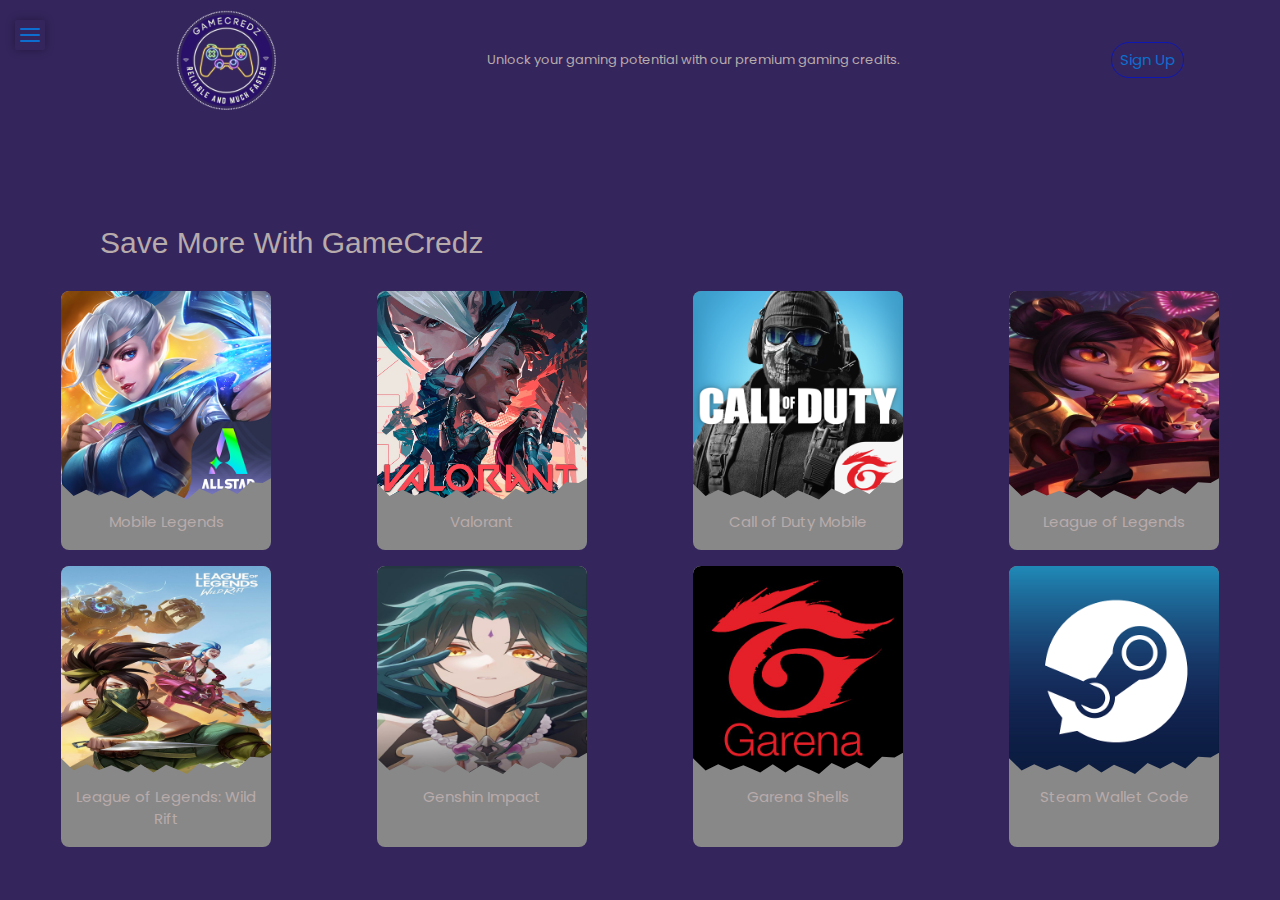
<file: index.html>
<!DOCTYPE html>
<html lang="en">
<head>
    <meta charset="UTF-8">
    <meta http-equiv="X-UA-Compatible" content="IE=edge">
    <meta name="viewport" content="width=device-width, initial-scale=1.0">
    <title>GameCredz</title>
    <link rel="stylesheet" href="stle.css">
    <link rel="stylesheet" 
      ref="https://cdnjs.cloudflare.com/ajax/libs/font-awesome/6.4.0/css/all.min.css" 
      integrity="sha512-iecdLmaskl7CVkqkXNQ/ZH/XLlvWZOJyj7Yy7tcenmpD1ypASozpmT/E0iPtmFIB46ZmdtAc9eNBvH0H/ZpiBw==" 
      crossorigin="anonymous" referrerpolicy="no-referrer" />
    <link rel="stylesheet"
      href="https://cdnjs.cloudflare.com/ajax/libs/font-awesome/4.7.0/css/font-awesome.min.css">
    <link rel="stylesheet" href="https://www.w3schools.com/w3css/4/w3.css">

</head>
<body>
 <section id="main">
    <div class="container">
       <header>
              <div class="navbar">
                <img  src="img/logo.png" class="logo"><p class="line">Unlock your gaming potential with our premium gaming credits.</p>
                <button onclick="document.getElementById('id01').style.display='block'" style="width:auto;" class="signup" type="button">Sign Up</button>
              </div>
            </header>

          <label class="bars">
            <input type="checkbox">
            <div class="toggle">
              <div class="top_line common"></div>
              <div class="middle_line common"></div>
              <div class="bottom_line common"></div>
            </div>

            <div class="menubar">
                <ul>
                  <li><p>Sign up to GameCredz now!</p></li>
                  <li><button onclick="document.getElementById('id01').style.display='block'" class="signup" type="button">Sign Up for Free</button></li>
                  <li><button onclick="document.getElementById('id02').style.display='block'" style="width:auto;" class="signin_button" type="button">Sign in</button></li>  
                </ul>
            </div> 
          </label>

            <div id="id01" class="modal">
              <span onclick="document.getElementById('id01').style.display='none'" class="close" title="Close Modal">&times;</span>
              <form class="modal-content animate" action="#">
                <div class="signup_form">
                  <h1>Sign Up</h1>
                  <p>Please fill in this form to create an account.</p>
                  <hr>
                  <label for="name"><b>Name</b></label>
                  <input type="text" placeholder="Enter Full Name" name="name" required>

                  <label for="uname"><b>Username</b></label>
                  <input type="text" placeholder="Enter Username" name="uname" required>
            
                  <label for="email"><b>Email</b></label>
                  <input type="text" placeholder="Enter Email" name="email" required>
            
                  <label for="psw"><b>Password</b></label>
                  <input type="password" placeholder="Enter Password" name="psw" required>
                  <p>By creating an account you agree to our <a href="#" style="color:rgb(34, 37, 41)">Terms & Privacy</a>.</p>
                  <p>Already have an account? <button onclick="document.getElementById('id02').style.display='block'" target="_blank">Sign In</button></p>
                  <div class="clearfix">
                    <button type="button" onclick="document.getElementById('id01').style.display='none'" class="cancelbtn">Cancel</button>
                    <button type="submit" class="signupbtn">Sign Up</button>
                  </div>
                </div>
              </form>
            </div>

          <div id="id02" class="signin">
            
            <form class="signin-content animate" action="#" method="post">
            <div class="imgcontainer">
                <span onclick="document.getElementById('id02').style.display='none'" class="close2" title="Close Modal">&times;</span>
              </div>
              <div class="signin_form">
                <label for="uname"><b>Username</b></label>
                <input type="text" placeholder="Enter Username" name="uname" required>

                <label for="psw"><b>Password</b></label>
                <input type="password" placeholder="Enter Password" name="psw" required>
                  
                <button type="submit">Login</button>
                <label>
                  <input type="checkbox" checked="checked" name="remember"> Remember me
                </label>
              </div>

              <div class="bottomcont" style="background-color:#f1f1f1">
                <button type="button" onclick="document.getElementById('id02').style.display='none'" class="cancel_signin">Cancel</button>
                <span class="psw"><a href="#"> Forgot password?</a></span>
              </div>
            </form>
          </div>

        
      <section id="main-page" data-v-f111bdca class="main-page">
        <div data-v-4be69cdc data-v-f111bdca class="product-list-cont">
          <div data-v-4be69cdc class="product-list-section">
            <h2 data-v-4be69cdc class="product-list-title">Save More With GameCredz</h2>
          </div>
          
          <div  class="product-list">
            <div  class="product-cont">
              <a  href="Mobile-Legends.html" class="product-link">
                <img  src="img/ML.png" alt="Mobile Legends" class="product-img">
                <div  class="product-clip"></div>
                <div  class="product-title">Mobile Legends</div>
              </a>
            </div>

            <div  class="product-cont">
              <a  href="Valorant.html" class="product-link">
                <img  src="img/valorant.png" alt="Valorant" class="product-img">
                <div  class="product-clip"></div>
                <div  class="product-title">Valorant</div>
              </a>
            </div>

            <div  class="product-cont">
              <a  href="Call Of Duty Mobile.html" class="product-link">
                <img  src="img/COD.png" alt="Call of Duty Mobile" class="product-img">
                <div  class="product-clip"></div>
                <div  class="product-title">Call of Duty Mobile</div>
              </a>
            </div>

            <div  class="product-cont">
              <a  href="League Of Legends.html" class="product-link">
                <img  src="img/LOL.png" alt="League of Legends" class="product-img">
                <div  class="product-clip"></div>
                <div  class="product-title">League of Legends</div>
              </a>
            </div>

            <div  class="product-cont">
              <a  href="WildRift.html" class="product-link">
                <img  src="img/WR.png" alt="League of Legends: Wild Rift" class="product-img">
                <div  class="product-clip"></div>
                <div  class="product-title">League of Legends: Wild Rift</div>
              </a>
            </div>

            <div data-v-4be69cdc class="product-cont">
              <a  href="Genshin Impact.html" class="product-link">
                <img  src="img/genshin.png" alt="Genshin Impact" class="product-img">
                <div  class="product-clip"></div>
                <div  class="product-title">Genshin Impact</div>
              </a>
            </div>

            <div data-v-4be69cdc class="product-cont">
              <a  href="Garena Shells.html" class="product-link">
                <img  src="img/GARENA.png" alt="Garena Shells" class="product-img">
                <div  class="product-clip"></div>
                <div  class="product-title">Garena Shells</div>
              </a>
            </div>

            <div data-v-4be69cdc class="product-cont">
              <a  href="Steam Wallet Code.html" class="product-link">
                <img  src="img/steam.jpg" alt="Steam Wallet Code" class="product-img">
                <div  class="product-clip"></div>
                <div  class="product-title">Steam Wallet Code</div>
              </a>
            </div>
          
            <div data-v-4be69cdc class="product-cont">
              <a  href="Farlight 84.html" class="product-link">
                <img  src="img/farlight.png" alt="Farlight 84" class="product-img">
                <div  class="product-clip"></div>
                <div  class="product-title">Farlight 84</div>
              </a>
            </div>

            <div data-v-4be69cdc class="product-cont">
              <a  href="PUBG Mobile.html" class="product-link">
                <img  src="img/pubg.png" alt="PUBG Mobile" class="product-img">
                <div  class="product-clip"></div>
                <div  class="product-title">PUBG Mobile</div>
              </a>
            </div>

            <div data-v-4be69cdc class="product-cont">
              <a  href="Free Fire MAX.html" class="product-link">
                <img  src="img/freefirre.png" alt="Free Fire MAX" class="product-img">
                <div  class="product-clip"></div>
                <div  class="product-title">Free Fire MAX</div>
              </a>
            </div>

            <div data-v-4be69cdc class="product-cont">
              <a  href="Clash of Clans.html" class="product-link">
                <img  src="img/clash of clans.jpg" alt="Clash of Clans" class="product-img">
                <div  class="product-clip"></div>
                <div  class="product-title">Clash of Clans</div>
              </a>
            </div>
          </div>
          <div id="view-more" class="btn-area" > View All </div>
        </div>
      </section>

      
      <script>

        let loadMoreBtn = document.querySelector('#view-more');
        let currentItem = 8;
        let isClicked = false
        
        loadMoreBtn.onclick = function() {
          if(!isClicked) {let boxes = [...document.querySelectorAll('.container .product-list-cont .product-cont')];
           for (var i = currentItem; i < currentItem + 4; i++){
              boxes[i].style.display = 'inline-flex';
              loadMoreBtn.innerHTML = 'View Less'
           }
           isClicked = true;
        } else { {let boxes = [...document.querySelectorAll('.container .product-list-cont .product-cont')];
          for (var i = currentItem; i < currentItem + 4; i++)
          boxes[i].style.display = 'none'
          loadMoreBtn.innerHTML = 'View All'
          isClicked = false;
        }
        }
      }
        </script>
    </div>
  </section>
</body>
</html>
</file>
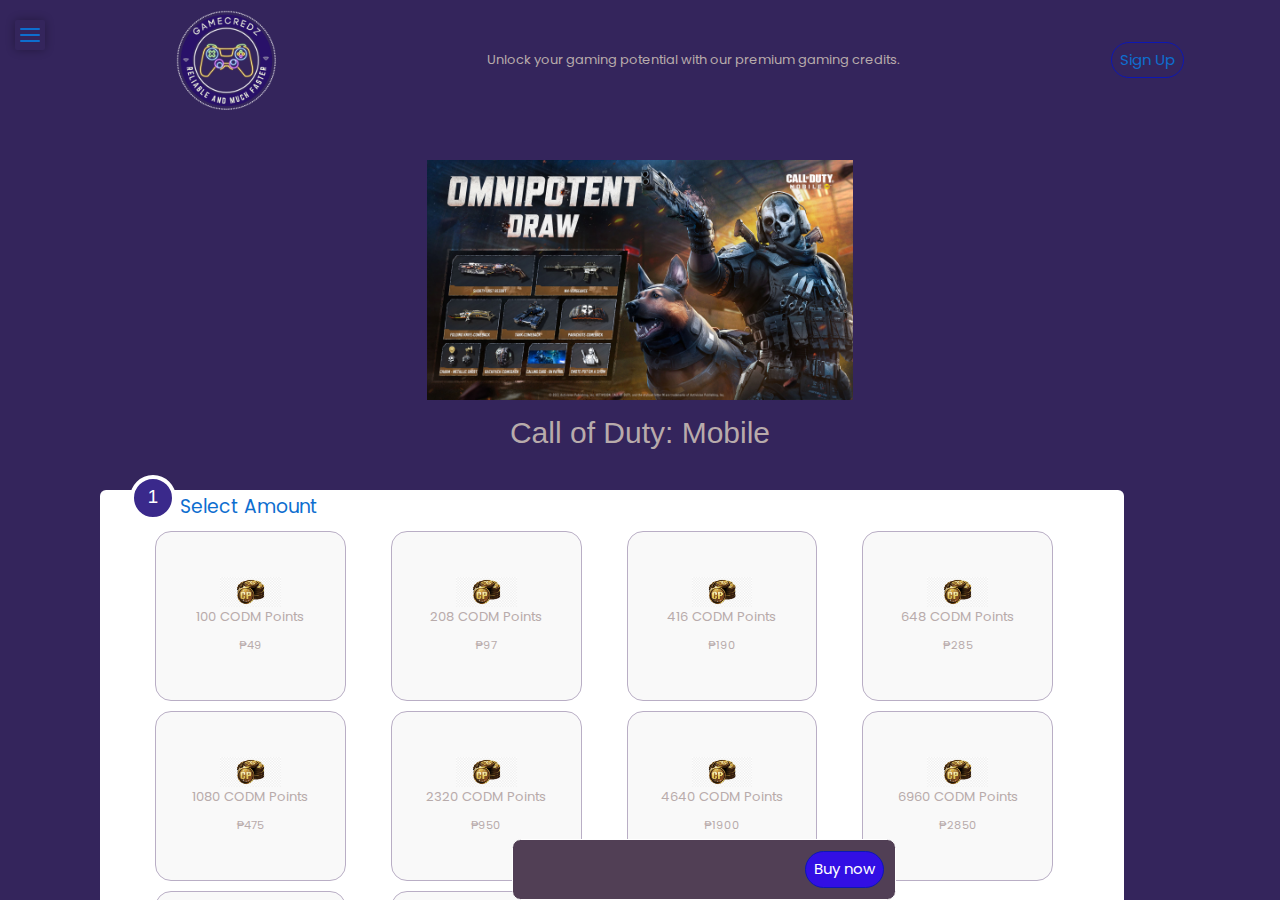
<file: Call Of Duty Mobile.html>
<!DOCTYPE html>
<html lang="en-PH">
<head>
    <meta charset="UTF-8">
    <meta http-equiv="X-UA-Compatible" content="IE=edge">
    <meta name="viewport" content="width=device-width, initial-scale=1.0">
    <title>Top Up Call of Duty:Mobile</title>
    <link rel="stylesheet" href="stle.css">
    <link rel="stylesheet" 
      ref="https://cdnjs.cloudflare.com/ajax/libs/font-awesome/6.4.0/css/all.min.css" 
      integrity="sha512-iecdLmaskl7CVkqkXNQ/ZH/XLlvWZOJyj7Yy7tcenmpD1ypASozpmT/E0iPtmFIB46ZmdtAc9eNBvH0H/ZpiBw==" 
      crossorigin="anonymous" referrerpolicy="no-referrer" />
    <link rel="stylesheet"
      href="https://cdnjs.cloudflare.com/ajax/libs/font-awesome/4.7.0/css/font-awesome.min.css">
    <link rel="stylesheet" href="https://www.w3schools.com/w3css/4/w3.css">
</head>
<body dir="ltr">
  <div class="container">
    <header>
        <div class="navbar">
        <a href="index.html"><img src="img/logo.png" class="logo"></a><p class="line">Unlock your gaming potential with our premium gaming credits.</p>
          <button onclick="document.getElementById('id01').style.display='block'" style="width:auto;" class="signup" type="button">Sign Up</button>
        </div>
      </header>

      <label class="bars">
        <input type="checkbox">
        <div class="toggle">
          <div class="top_line common"></div>
          <div class="middle_line common"></div>
          <div class="bottom_line common"></div>
        </div>

        <div class="menubar">
          <ul>
            <li><p>Sign up to GameCredz now!</p></li>
            <li><button onclick="document.getElementById('id01').style.display='block'" class="signup" type="button">Sign Up for Free</button></li>
            <li><button onclick="document.getElementById('id02').style.display='block'" style="width:auto;" class="signin_button" type="button">Sign in</button></li>  
          </ul>
      </div>
    </label>

    <div class="topup-content">
      <div class="topup-container">
            <section class="product-details">
              <div class="product-banner">
                <img src="img/draw.jpg" alt="">
              </div>
              <div class="product-description">
                <h2>Call of Duty: Mobile</h2>
              </div>
            </section>
            

            <section class="topup-form">
              <h2 class="form-section__circle">
                <span class="form-section__number">1</span>
                <span class="form-section__name">Select Amount</span>
              </h2>

              <div class="amount-list">

                <div data-copy="price1"  class="amount-category">
                  <div onclick="changeColor(this)" class="form-section__denom-btn form-section__with-image">
                    <div class="price">
                      <div class="diamond-img">
                        <img src="img/cp.png" alt="" class="dia-img">
                      </div>
                      <div class="price-section">
                        <span >100 CODM Points</span>
                      </div>
                      <p class="starting-price">
                        
                        <span class="starting-price-value" id="price1">₱49</span>
                      </p>
                    </div>
                  </div>
                </div>

                <div data-copy="price2" class="amount-category">
                  <div onclick="changeColor(this)" class="form-section__denom-btn form-section__with-image">
                    <div class="price">
                      <div class="diamond-img">
                        <img src="img/cp.png" alt="" class="dia-img">
                      </div>
                      <div class="price-section">
                        <span>208 CODM Points</span>
                      </div>
                      <p class="starting-price">
                        
                        <span class="starting-price-value" id="price2">₱97</span>
                      </p>
                    </div>
                  </div>
                </div>

                <div data-copy="price3" class="amount-category">
                  <div onclick="changeColor(this)" class="form-section__denom-btn form-section__with-image">
                    <div class="price">
                      <div class="diamond-img">
                        <img src="img/cp.png" alt="" class="dia-img">
                      </div>
                      <div class="price-section">
                        <span>416 CODM Points</span>
                      </div>
                      <p class="starting-price">
                        
                        <span class="starting-price-value" id="price3">₱190</span>
                      </p>
                    </div>
                  </div>
                </div>

                <div data-copy="price4"  class="amount-category">
                  <div onclick="changeColor(this)" class="form-section__denom-btn form-section__with-image">
                    <div class="price">
                      <div class="diamond-img">
                        <img src="img/cp.png" alt="" class="dia-img">
                      </div>
                      <div class="price-section">
                        <span>648 CODM Points</span>
                      </div>
                      <p class="starting-price">
                        
                        <span class="starting-price-value" id="price4">₱285</span>
                      </p>
                    </div>
                  </div>
                </div>

                <div data-copy="price5" class="amount-category">
                  <div onclick="changeColor(this)" class="form-section__denom-btn form-section__with-image">
                    <div class="price">
                      <div class="diamond-img">
                        <img src="img/cp.png" alt="" class="dia-img">
                      </div>
                      <div class="price-section">
                        <span>1080 CODM Points</span>
                      </div>
                      <p class="starting-price">
                        
                        <span class="starting-price-value" id="price5">₱475</span>
                      </p>
                    </div>
                  </div>
                </div>

                <div data-copy="price6" class="amount-category">
                  <div onclick="changeColor(this)" class="form-section__denom-btn form-section__with-image">
                    <div class="price">
                      <div class="diamond-img">
                        <img src="img/cp.png" alt="" class="dia-img">
                      </div>
                      <div class="price-section">
                        <span>2320 CODM Points</span>
                      </div>
                      <p class="starting-price">
                        
                        <span class="starting-price-value" id="price6">₱950</span>
                      </p>
                    </div>
                  </div>
                </div>

                <div data-copy="price7" class="amount-category">
                  <div onclick="changeColor(this)" class="form-section__denom-btn form-section__with-image">
                    <div class="price">
                      <div class="diamond-img">
                        <img src="img/cp.png" alt="" class="dia-img">
                      </div>
                      <div class="price-section">
                        <span>4640 CODM Points</span>
                      </div>
                      <p class="starting-price">
                        
                        <span class="starting-price-value" id="price7">₱1900</span>
                      </p>
                    </div>
                  </div>
                </div>

                <div data-copy="price8" class="amount-category">
                  <div onclick="changeColor(this)" class="form-section__denom-btn form-section__with-image">
                    <div  class="price">
                      <div class="diamond-img">
                        <img src="img/cp.png" alt="" class="dia-img">
                      </div>
                      <div class="price-section">
                        <span>6960 CODM Points</span>
                      </div>
                      <p class="starting-price">
                        
                        <span class="starting-price-value" id="price8">₱2850</span>
                      </p>
                    </div>
                  </div>
                </div>

                <div data-copy="price9" class="amount-category">
                  <div onclick="changeColor(this)" class="form-section__denom-btn form-section__with-image">
                    <div class="price">
                      <div class="diamond-img">
                        <img src="img/cp.png" alt="" class="dia-img">
                      </div>
                      <div class="price-section">
                        <span>9280 CODM Points</span>
                      </div>
                      <p class="starting-price">
                        
                        <span class="starting-price-value" id="price9">₱3800</span>
                      </p>
                    </div>
                  </div>
                </div>

                <div data-copy="price10" class="amount-category">
                  <div onclick="changeColor(this)" class="form-section__denom-btn form-section__with-image">
                    <div  class="price">
                      <div class="diamond-img">
                        <img src="img/cp.png" alt="" class="dia-img">
                      </div>
                      <div class="price-section">
                        <span>11600 CODM Points</span>
                      </div>
                      <p class="starting-price">
                        
                        <span class="starting-price-value" id="price10">₱4750</span>
                      </p>
                    </div>
                  </div>
                </div>

             
            

              </div>
            </section>

            <section class="topup-form">
              <h2 class="form-section__circle">
                <span class="form-section__number">2</span>
                <span class="form-section__name">Payment</span>
              </h2>

              <ul  class="payment-section">
                <li onclick="changeBG(this)" data-copy="targetprice" class="payment-container">
                  <a class="payment-channel">
                    <div class="payment-logo">
                      <figure class="logo-wrapper">
                        <img src="img/GCash-Logo.png" alt="GCash" class="PM-logo">
                        <span class="targetprice" id="targetprice"></span>
                      </figure>
                    </div>
                  </a>
                </li>
                <li data-copy="targetprice2"  class="payment-container">
                  <a onclick="changeBG(this)" class="payment-channel">
                    <div class="payment-logo">
                      <figure class="logo-wrapper">
                        <img src="img/PayMaya_Logo.png" alt="GCash" class="PM-logo2">
                        <span class="targetprice2" id="targetprice2"></span>
                      </figure>
                    </div>
                  </a>
                </li>
              </ul>
            </section>
            
            <div class="buy">
              <div class="checkout">
                <span class="target-span"></span>
              </div>
              <button type="button" class="buyBtn  btn-default btn-single" id="buyButton" onclick="buyProduct()">Buy now</button>
            </div>
              
            <div id="popup" class="popup">
              <div class="popup-content">
                <h2>Successfully Purchased!</h2>
                <p>Thank you for your purchase.</p>
                <button onclick="closePopup()">Close</button>
              </div>
            </div>
        </div>
      </div>

    <script>
      document.addEventListener('DOMContentLoaded', function() {
      const clickableDivs = document.querySelectorAll('.amount-category');
      const pasteableSpan = document.querySelector('.targetprice');
      const pasteableSpan2 = document.querySelector('.targetprice2');
      const pasteableSpan3 = document.querySelector('.target-span')
      let activeSpanId = null;

      clickableDivs.forEach(function(div) {
        div.addEventListener('click', function() {
          const spanId = div.dataset.copy;
          const span = document.getElementById(spanId);

          const range = document.createRange();
          range.selectNode(span);
          window.getSelection().removeAllRanges();
          window.getSelection().addRange(range);
          document.execCommand('copy');
          window.getSelection().removeAllRanges();

          pasteableSpan.textContent = span.textContent;
          pasteableSpan2.textContent = span.textContent;
          pasteableSpan3.textContent = span.textContent;
          paymentElement.style.backgroundColor = '';
          activeSpanId = spanId;

          
        });
      });

    });
      
    
    var currentElement = null;

      function changeColor(element) {
        
        if (currentElement !== null) {
          // Reset the background color of the previously clicked element
          currentElement.style.backgroundColor = '';
        }
       
        // Change the background color of the clicked element
        element.style.backgroundColor = '#34255c';

        // Update the currentElement to the newly clicked element
        currentElement = element;
      }
  


    var paymentElement = null;
    const pasteSpan = document.querySelector('.target-span');
      function changeBG(element) {
        if (paymentElement !== null) {
          // Reset the background color of the previously clicked element
          paymentElement.style.backgroundColor = '';
        } 

        // Change the background color of the clicked element
        element.style.backgroundColor = '#34255c';

        // Update the paymentElement to the newly clicked element
        paymentElement = element;
      }
     

      function buyProduct() {
  // Add your logic here to process the purchase
  // For demonstration purposes, let's assume the purchase is successful

  // Show the popup
  var popup = document.getElementById("popup");
  popup.style.display = "block";
}

function closePopup() {
  // Hide the popup
  var popup = document.getElementById("popup");
  popup.style.display = "none";

  window.location.href = "index.html";
}
    </script>
</body>
</html>
</file>
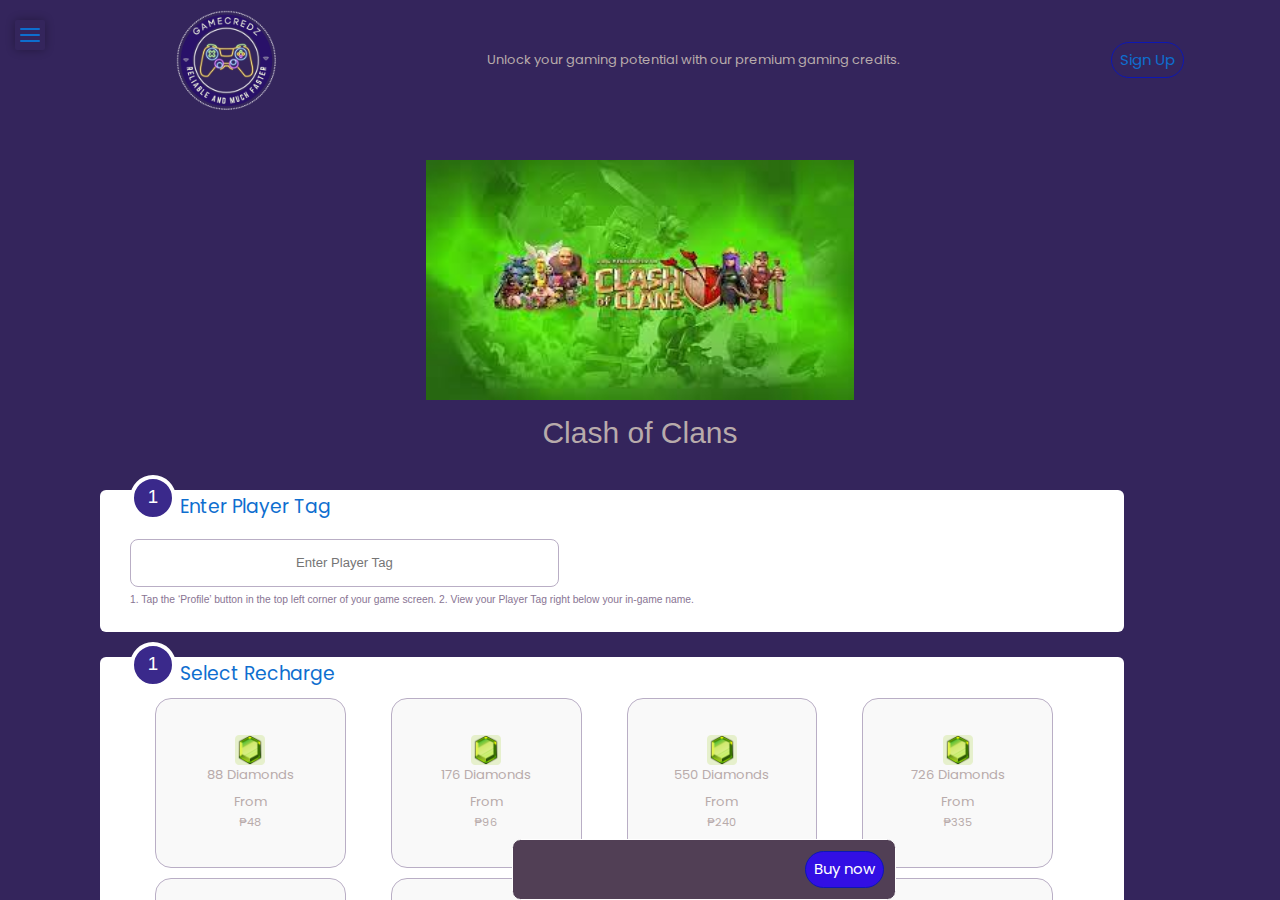
<file: Clash of Clans.html>
<!DOCTYPE html>
<html lang="en-PH">
<head>
    <meta charset="UTF-8">
    <meta http-equiv="X-UA-Compatible" content="IE=edge">
    <meta name="viewport" content="width=device-width, initial-scale=1.0">
    <title>Top Up Clash of Clans</title>
    <link rel="stylesheet" href="stle.css">
    <link rel="stylesheet" 
      ref="https://cdnjs.cloudflare.com/ajax/libs/font-awesome/6.4.0/css/all.min.css" 
      integrity="sha512-iecdLmaskl7CVkqkXNQ/ZH/XLlvWZOJyj7Yy7tcenmpD1ypASozpmT/E0iPtmFIB46ZmdtAc9eNBvH0H/ZpiBw==" 
      crossorigin="anonymous" referrerpolicy="no-referrer" />
    <link rel="stylesheet"
      href="https://cdnjs.cloudflare.com/ajax/libs/font-awesome/4.7.0/css/font-awesome.min.css">
    <link rel="stylesheet" href="https://www.w3schools.com/w3css/4/w3.css">
</head>
<body dir="ltr">
  <div class="container">
    <header>
        <div class="navbar">
        <a href="index.html"><img src="img/logo.png" class="logo"></a><p class="line">Unlock your gaming potential with our premium gaming credits.</p>
          <button onclick="document.getElementById('id01').style.display='block'" style="width:auto;" class="signup" type="button">Sign Up</button>
        </div>
      </header>

      <label class="bars">
        <input type="checkbox">
        <div class="toggle">
          <div class="top_line common"></div>
          <div class="middle_line common"></div>
          <div class="bottom_line common"></div>
        </div>

        <div class="menubar">
          <ul>
            <li><p>Sign up to GameCredz now!</p></li>
            <li><button onclick="document.getElementById('id01').style.display='block'" class="signup" type="button">Sign Up for Free</button></li>
            <li><button onclick="document.getElementById('id02').style.display='block'" style="width:auto;" class="signin_button" type="button">Sign in</button></li>  
          </ul>
      </div>
    </label>

    <div class="topup-content">
      <div class="topup-container">
            <section class="product-details">
              <div class="product-banner">
                <img src="img/coc-banner.jpg" alt="">
              </div>
              <div class="product-description">
                <h2>Clash of Clans</h2>
              </div>
            </section>
            <section class="topup-form">
              <form action="">
              <div class="bg-form">
                <h2  class="form-section__circle">
                  <span class="form-section__number">1</span>
                  <span class="form-section__name" required>Enter Player Tag</span>
                </h2>
                <div class="inputInfo">
                  <div class="userID">
                    <div class="userinput">
                      <div class="form-field-wrapper userid user-input-fields inline-element">
                        <span class="provider">
                          <div class="input-container">
                            <div>
                              <div class="input-block">
                                <label for="userId" class="form-label"></label>
                                <div class="input-holder userid form-input font-normal text-center">
                                  <input type="tel" placeholder="Enter Player Tag" id="userId" name="user_0" model autocomplete="off" class="userid form-input font-normal text-center"  required >
                                </div>
                              </div>
                            </div>
                          </div>
                        </span>
                      </div>
                      <div class="form-field-wrapper userid user-input-fields inline-element">
                        
                      </div>
                     <p class="instruction">1. Tap the ‘Profile’ button in the top left corner of your game screen.
                      2. View your Player Tag right below your in-game name.</p>
                    </div>
                  </div>
                </div>
              </div>
            </form>
            </section>

            <section class="topup-form">
              <h2 class="form-section__circle">
                <span class="form-section__number">1</span>
                <span class="form-section__name">Select Recharge</span>
              </h2>

              <div class="amount-list">

                <div data-copy="price1"  class="amount-category">
                  <div onclick="changeColor(this)" class="form-section__denom-btn form-section__with-image">
                    <div class="price">
                      <div class="diamond-img">
                        <img src="img/gems.png" alt="" class="dia-img">
                      </div>
                      <div class="price-section">
                        <span >88 Diamonds</span>
                      </div>
                      <p class="starting-price">
                        <div class="starting-price-from" >From</div>
                        <span class="starting-price-value" id="price1">₱48</span>
                      </p>
                    </div>
                  </div>
                </div>

                <div data-copy="price2" class="amount-category">
                  <div onclick="changeColor(this)" class="form-section__denom-btn form-section__with-image">
                    <div class="price">
                      <div class="diamond-img">
                        <img src="img/gems.png" alt="" class="dia-img">
                      </div>
                      <div class="price-section">
                        <span>176 Diamonds </span>
                      </div>
                      <p class="starting-price">
                        <div class="starting-price-from">From</div>
                        <span class="starting-price-value" id="price2">₱96</span>
                      </p>
                    </div>
                  </div>
                </div>

                <div data-copy="price3" class="amount-category">
                  <div onclick="changeColor(this)" class="form-section__denom-btn form-section__with-image">
                    <div class="price">
                      <div class="diamond-img">
                        <img src="img/gems.png" alt="" class="dia-img">
                      </div>
                      <div class="price-section">
                        <span>550 Diamonds </span>
                      </div>
                      <p class="starting-price">
                        <div class="starting-price-from">From</div>
                        <span class="starting-price-value" id="price3">₱240</span>
                      </p>
                    </div>
                  </div>
                </div>

                <div data-copy="price4"  class="amount-category">
                  <div onclick="changeColor(this)" class="form-section__denom-btn form-section__with-image">
                    <div class="price">
                      <div class="diamond-img">
                        <img src="img/gems.png" alt="" class="dia-img">
                      </div>
                      <div class="price-section">
                        <span>726 Diamonds</span>
                      </div>
                      <p class="starting-price">
                        <div class="starting-price-from">From</div>
                        <span class="starting-price-value" id="price4">₱335</span>
                      </p>
                    </div>
                  </div>
                </div>

                <div data-copy="price5" class="amount-category">
                  <div onclick="changeColor(this)" class="form-section__denom-btn form-section__with-image">
                    <div class="price">
                      <div class="diamond-img">
                        <img src="img/gems.png" alt="" class="dia-img">
                      </div>
                      <div class="price-section">
                        <span>1320 Diamonds </span>
                      </div>
                      <p class="starting-price">
                        <div class="starting-price-from">From</div>
                        <span class="starting-price-value" id="price5">₱485</span>
                      </p>
                    </div>
                  </div>
                </div>

                <div data-copy="price9" class="amount-category">
                  <div onclick="changeColor(this)" class="form-section__denom-btn form-section__with-image">
                    <div class="price">
                      <div class="diamond-img">
                        <img src="img/gems.png" alt="" class="dia-img">
                      </div>
                      <div class="price-section">
                        <span>1870 Diamonds </span>
                      </div>
                      <p class="starting-price">
                        <div class="starting-price-from">From</div>
                        <span class="starting-price-value" id="price9">₱735</span>
                      </p>
                    </div>
                  </div>
                </div>

                <div data-copy="price10" class="amount-category">
                  <div onclick="changeColor(this)" class="form-section__denom-btn form-section__with-image">
                    <div  class="price">
                      <div class="diamond-img">
                        <img src="img/gems.png" alt="" class="dia-img">
                      </div>
                      <div class="price-section">
                        <span>2750 Diamonds </span>
                      </div>
                      <p class="starting-price">
                        <div class="starting-price-from">From</div>
                        <span class="starting-price-value" id="price10">₱950</span>
                      </p>
                    </div>
                  </div>
                </div>

                <div data-copy="price6" class="amount-category">
                  <div onclick="changeColor(this)" class="form-section__denom-btn form-section__with-image">
                    <div class="price">
                      <div class="diamond-img">
                        <img src="img/gems.png" alt="" class="dia-img">
                      </div>
                      <div class="price-section">
                        <span>3300 Diamonds</span>
                      </div>
                      <p class="starting-price">
                        <div class="starting-price-from">From</div>
                        <span class="starting-price-value" id="price6">₱1,190</span>
                      </p>
                    </div>
                  </div>
                </div>

              </div>
            </section>

            <section class="topup-form">
              <h2 class="form-section__circle">
                <span class="form-section__number">3</span>
                <span class="form-section__name">Payment</span>
              </h2>

              <ul  class="payment-section">
                <li onclick="changeBG(this)" data-copy="targetprice" class="payment-container">
                  <a class="payment-channel">
                    <div class="payment-logo">
                      <figure class="logo-wrapper">
                        <img src="img/GCash-Logo.png" alt="GCash" class="PM-logo">
                        <span class="targetprice" id="targetprice"></span>
                      </figure>
                    </div>
                  </a>
                </li>
                <li data-copy="targetprice2"  class="payment-container">
                  <a onclick="changeBG(this)" class="payment-channel">
                    <div class="payment-logo">
                      <figure class="logo-wrapper">
                        <img src="img/PayMaya_Logo.png" alt="GCash" class="PM-logo2">
                        <span class="targetprice2" id="targetprice2"></span>
                      </figure>
                    </div>
                  </a>
                </li>
              </ul>
            </section>
            
            <div class="buy">
              <div class="checkout">
                <span class="target-span"></span>
              </div>
              <button type="button" class="buyBtn  btn-default btn-single" id="buyButton" onclick="buyProduct()">Buy now</button>
            </div>
              
            <div id="popup" class="popup">
              <div class="popup-content">
                <h2>Successfully Purchased!</h2>
                <p>Thank you for your purchase.</p>
                <button onclick="closePopup()">Close</button>
              </div>
            </div>
        </div>
      </div>

    <script>
      document.addEventListener('DOMContentLoaded', function() {
      const clickableDivs = document.querySelectorAll('.amount-category');
      const pasteableSpan = document.querySelector('.targetprice');
      const pasteableSpan2 = document.querySelector('.targetprice2');
      const pasteableSpan3 = document.querySelector('.target-span')
      let activeSpanId = null;

      clickableDivs.forEach(function(div) {
        div.addEventListener('click', function() {
          const spanId = div.dataset.copy;
          const span = document.getElementById(spanId);

          const range = document.createRange();
          range.selectNode(span);
          window.getSelection().removeAllRanges();
          window.getSelection().addRange(range);
          document.execCommand('copy');
          window.getSelection().removeAllRanges();

          pasteableSpan.textContent = span.textContent;
          pasteableSpan2.textContent = span.textContent;
          pasteableSpan3.textContent = span.textContent;
          paymentElement.style.backgroundColor = '';
          activeSpanId = spanId;

          
        });
      });

    });
      
    
    var currentElement = null;

      function changeColor(element) {
        
        if (currentElement !== null) {
          // Reset the background color of the previously clicked element
          currentElement.style.backgroundColor = '';
        }
       
        // Change the background color of the clicked element
        element.style.backgroundColor = '#34255c';

        // Update the currentElement to the newly clicked element
        currentElement = element;
      }
  


    var paymentElement = null;
    const pasteSpan = document.querySelector('.target-span');
      function changeBG(element) {
        if (paymentElement !== null) {
          // Reset the background color of the previously clicked element
          paymentElement.style.backgroundColor = '';
        } 

        // Change the background color of the clicked element
        element.style.backgroundColor = '#34255c';

        // Update the paymentElement to the newly clicked element
        paymentElement = element;
      }
     

      function buyProduct() {
  // Add your logic here to process the purchase
  // For demonstration purposes, let's assume the purchase is successful

  // Show the popup
  var popup = document.getElementById("popup");
  popup.style.display = "block";
}

function closePopup() {
  // Hide the popup
  var popup = document.getElementById("popup");
  popup.style.display = "none";

  window.location.href = "index.html";
}
    </script>
</body>
</html>
</file>
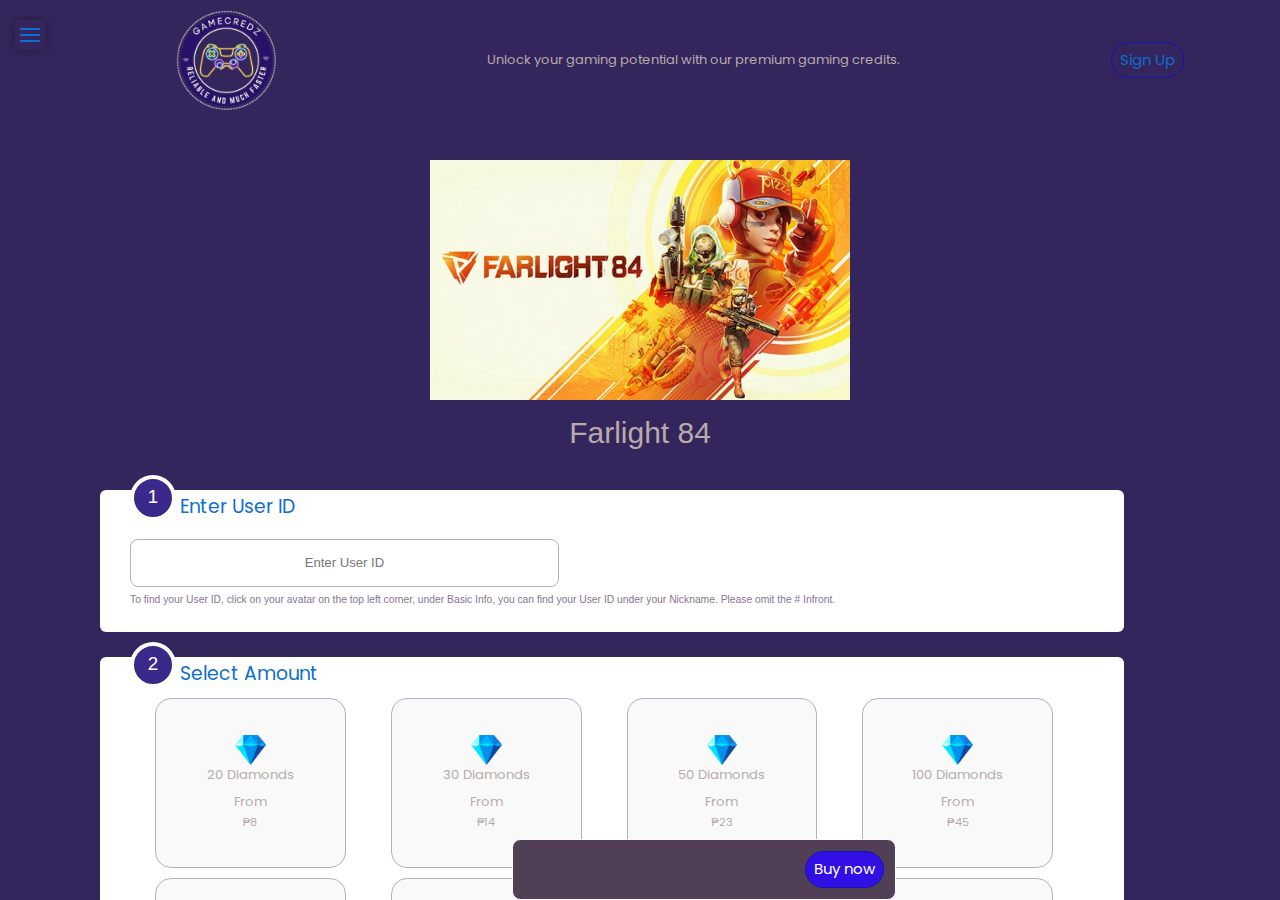
<file: Farlight 84.html>
<!DOCTYPE html>
<html lang="en-PH">
<head>
    <meta charset="UTF-8">
    <meta http-equiv="X-UA-Compatible" content="IE=edge">
    <meta name="viewport" content="width=device-width, initial-scale=1.0">
    <title>Top Up Farlight 84</title>
    <link rel="stylesheet" href="stle.css">
    <link rel="stylesheet" 
      ref="https://cdnjs.cloudflare.com/ajax/libs/font-awesome/6.4.0/css/all.min.css" 
      integrity="sha512-iecdLmaskl7CVkqkXNQ/ZH/XLlvWZOJyj7Yy7tcenmpD1ypASozpmT/E0iPtmFIB46ZmdtAc9eNBvH0H/ZpiBw==" 
      crossorigin="anonymous" referrerpolicy="no-referrer" />
    <link rel="stylesheet"
      href="https://cdnjs.cloudflare.com/ajax/libs/font-awesome/4.7.0/css/font-awesome.min.css">
    <link rel="stylesheet" href="https://www.w3schools.com/w3css/4/w3.css">
</head>
<body dir="ltr">
  <div class="container">
    <header>
        <div class="navbar">
        <a href="index.html"><img src="img/logo.png" class="logo"></a><p class="line">Unlock your gaming potential with our premium gaming credits.</p>
          <button onclick="document.getElementById('id01').style.display='block'" style="width:auto;" class="signup" type="button">Sign Up</button>
        </div>
      </header>

      <label class="bars">
        <input type="checkbox">
        <div class="toggle">
          <div class="top_line common"></div>
          <div class="middle_line common"></div>
          <div class="bottom_line common"></div>
        </div>

        <div class="menubar">
          <ul>
            <li><p>Sign up to GameCredz now!</p></li>
            <li><button onclick="document.getElementById('id01').style.display='block'" class="signup" type="button">Sign Up for Free</button></li>
            <li><button onclick="document.getElementById('id02').style.display='block'" style="width:auto;" class="signin_button" type="button">Sign in</button></li>  
          </ul>
      </div>
    </label>

    <div class="topup-content">
      <div class="topup-container">
            <section class="product-details">
              <div class="product-banner">
                <img src="img/farlight-banner.jpg" alt="">
              </div>
              <div class="product-description">
                <h2>Farlight 84</h2>
              </div>
            </section>
            <section class="topup-form">
              <form action="">
              <div class="bg-form">
                <h2  class="form-section__circle">
                  <span class="form-section__number">1</span>
                  <span class="form-section__name" required>Enter User ID</span>
                </h2>
                <div class="inputInfo">
                  <div class="userID">
                    <div class="userinput">
                      <div class="form-field-wrapper userid user-input-fields inline-element">
                        <span class="provider">
                          <div class="input-container">
                            <div>
                              <div class="input-block">
                                <label for="userId" class="form-label"></label>
                                <div class="input-holder userid form-input font-normal text-center">
                                  <input type="tel" placeholder="Enter User ID" id="userId" name="user_0" model autocomplete="off" class="userid form-input font-normal text-center"  required >
                                </div>
                              </div>
                            </div>
                          </div>
                        </span>
                      </div>
                     
                     <p class="instruction">To find your User ID, click on your avatar on the top left corner, under Basic Info, you can find your User ID under your Nickname. Please omit the # Infront.</p>
                    </div>
                  </div>
                </div>
              </div>
            </form>
            </section>

            <section class="topup-form">
              <h2 class="form-section__circle">
                <span class="form-section__number">2</span>
                <span class="form-section__name">Select Amount</span>
              </h2>

              <div class="amount-list">

                <div data-copy="price1"  class="amount-category">
                  <div onclick="changeColor(this)" class="form-section__denom-btn form-section__with-image">
                    <div class="price">
                      <div class="diamond-img">
                        <img src="img/dia.png" alt="" class="dia-img">
                      </div>
                      <div class="price-section">
                        <span >20 Diamonds</span>
                      </div>
                      <p class="starting-price">
                        <div class="starting-price-from" >From</div>
                        <span class="starting-price-value" id="price1">₱8</span>
                      </p>
                    </div>
                  </div>
                </div>

                <div data-copy="price2" class="amount-category">
                  <div onclick="changeColor(this)" class="form-section__denom-btn form-section__with-image">
                    <div class="price">
                      <div class="diamond-img">
                        <img src="img/dia.png" alt="" class="dia-img">
                      </div>
                      <div class="price-section">
                        <span>30 Diamonds</span>
                      </div>
                      <p class="starting-price">
                        <div class="starting-price-from">From</div>
                        <span class="starting-price-value" id="price2">₱14</span>
                      </p>
                    </div>
                  </div>
                </div>

                <div data-copy="price3" class="amount-category">
                  <div onclick="changeColor(this)" class="form-section__denom-btn form-section__with-image">
                    <div class="price">
                      <div class="diamond-img">
                        <img src="img/dia.png" alt="" class="dia-img">
                      </div>
                      <div class="price-section">
                        <span>50 Diamonds </span>
                      </div>
                      <p class="starting-price">
                        <div class="starting-price-from">From</div>
                        <span class="starting-price-value" id="price3">₱23</span>
                      </p>
                    </div>
                  </div>
                </div>

                <div data-copy="price4"  class="amount-category">
                  <div onclick="changeColor(this)" class="form-section__denom-btn form-section__with-image">
                    <div class="price">
                      <div class="diamond-img">
                        <img src="img/dia.png" alt="" class="dia-img">
                      </div>
                      <div class="price-section">
                        <span>100 Diamonds </span>
                      </div>
                      <p class="starting-price">
                        <div class="starting-price-from">From</div>
                        <span class="starting-price-value" id="price4">₱45</span>
                      </p>
                    </div>
                  </div>
                </div>

                <div data-copy="price5" class="amount-category">
                  <div onclick="changeColor(this)" class="form-section__denom-btn form-section__with-image">
                    <div class="price">
                      <div class="diamond-img">
                        <img src="img/dia.png" alt="" class="dia-img">
                      </div>
                      <div class="price-section">
                        <span>165 Diamonds</span>
                      </div>
                      <p class="starting-price">
                        <div class="starting-price-from">From</div>
                        <span class="starting-price-value" id="price5">₱68</span>
                      </p>
                    </div>
                  </div>
                </div>

                <div data-copy="price6" class="amount-category">
                  <div onclick="changeColor(this)" class="form-section__denom-btn form-section__with-image">
                    <div class="price">
                      <div class="diamond-img">
                        <img src="img/dia.png" alt="" class="dia-img">
                      </div>
                      <div class="price-section">
                        <span>220 Diamonds </span>
                      </div>
                      <p class="starting-price">
                        <div class="starting-price-from">From</div>
                        <span class="starting-price-value" id="price6">₱90</span>
                      </p>
                    </div>
                  </div>
                </div>

                <div data-copy="price7" class="amount-category">
                  <div onclick="changeColor(this)" class="form-section__denom-btn form-section__with-image">
                    <div class="price">
                      <div class="diamond-img">
                        <img src="img/dia.png" alt="" class="dia-img">
                      </div>
                      <div class="price-section">
                        <span>330 Diamonds</span>
                      </div>
                      <p class="starting-price">
                        <div class="starting-price-from">From</div>
                        <span class="starting-price-value" id="price7">₱131</span>
                      </p>
                    </div>
                  </div>
                </div>

                <div data-copy="price8" class="amount-category">
                  <div onclick="changeColor(this)" class="form-section__denom-btn form-section__with-image">
                    <div  class="price">
                      <div class="diamond-img">
                        <img src="img/dia.png" alt="" class="dia-img">
                      </div>
                      <div class="price-section">
                        <span>880 Diamonds</span>
                      </div>
                      <p class="starting-price">
                        <div class="starting-price-from">From</div>
                        <span class="starting-price-value" id="price8">₱347</span>
                      </p>
                    </div>
                  </div>
                </div>

                <div data-copy="price9" class="amount-category">
                  <div onclick="changeColor(this)" class="form-section__denom-btn form-section__with-image">
                    <div class="price">
                      <div class="diamond-img">
                        <img src="img/dia.png" alt="" class="dia-img">
                      </div>
                      <div class="price-section">
                        <span>2240 Diamonds </span>
                      </div>
                      <p class="starting-price">
                        <div class="starting-price-from">From</div>
                        <span class="starting-price-value" id="price9">₱900</span>
                      </p>
                    </div>
                  </div>
                </div>

                <div data-copy="price10" class="amount-category">
                  <div onclick="changeColor(this)" class="form-section__denom-btn form-section__with-image">
                    <div  class="price">
                      <div class="diamond-img">
                        <img src="img/dia.png" alt="" class="dia-img">
                      </div>
                      <div class="price-section">
                        <span>4700 Diamonds </span>
                      </div>
                      <p class="starting-price">
                        <div class="starting-price-from">From</div>
                        <span class="starting-price-value" id="price10">₱1,800</span>
                      </p>
                    </div>
                  </div>
                </div>

             
                

              </div>
            </section>

            <section class="topup-form">
              <h2 class="form-section__circle">
                <span class="form-section__number">3</span>
                <span class="form-section__name">Payment</span>
              </h2>

              <ul  class="payment-section">
                <li onclick="changeBG(this)" data-copy="targetprice" class="payment-container">
                  <a class="payment-channel">
                    <div class="payment-logo">
                      <figure class="logo-wrapper">
                        <img src="img/GCash-Logo.png" alt="GCash" class="PM-logo">
                        <span class="targetprice" id="targetprice"></span>
                      </figure>
                    </div>
                  </a>
                </li>
                <li data-copy="targetprice2"  class="payment-container">
                  <a onclick="changeBG(this)" class="payment-channel">
                    <div class="payment-logo">
                      <figure class="logo-wrapper">
                        <img src="img/PayMaya_Logo.png" alt="GCash" class="PM-logo2">
                        <span class="targetprice2" id="targetprice2"></span>
                      </figure>
                    </div>
                  </a>
                </li>
              </ul>
            </section>
            
            <div class="buy">
              <div class="checkout">
                <span class="target-span"></span>
              </div>
              <button type="button" class="buyBtn  btn-default btn-single" id="buyButton" onclick="buyProduct()">Buy now</button>
            </div>
              
            <div id="popup" class="popup">
              <div class="popup-content">
                <h2>Successfully Purchased!</h2>
                <p>Thank you for your purchase.</p>
                <button onclick="closePopup()">Close</button>
              </div>
            </div>
        </div>
      </div>

    <script>
      document.addEventListener('DOMContentLoaded', function() {
      const clickableDivs = document.querySelectorAll('.amount-category');
      const pasteableSpan = document.querySelector('.targetprice');
      const pasteableSpan2 = document.querySelector('.targetprice2');
      const pasteableSpan3 = document.querySelector('.target-span')
      let activeSpanId = null;

      clickableDivs.forEach(function(div) {
        div.addEventListener('click', function() {
          const spanId = div.dataset.copy;
          const span = document.getElementById(spanId);

          const range = document.createRange();
          range.selectNode(span);
          window.getSelection().removeAllRanges();
          window.getSelection().addRange(range);
          document.execCommand('copy');
          window.getSelection().removeAllRanges();

          pasteableSpan.textContent = span.textContent;
          pasteableSpan2.textContent = span.textContent;
          pasteableSpan3.textContent = span.textContent;
          paymentElement.style.backgroundColor = '';
          activeSpanId = spanId;

          
        });
      });

    });
      
    
    var currentElement = null;

      function changeColor(element) {
        
        if (currentElement !== null) {
          // Reset the background color of the previously clicked element
          currentElement.style.backgroundColor = '';
        }
       
        // Change the background color of the clicked element
        element.style.backgroundColor = '#34255c';

        // Update the currentElement to the newly clicked element
        currentElement = element;
      }
  


    var paymentElement = null;
    const pasteSpan = document.querySelector('.target-span');
      function changeBG(element) {
        if (paymentElement !== null) {
          // Reset the background color of the previously clicked element
          paymentElement.style.backgroundColor = '';
        } 

        // Change the background color of the clicked element
        element.style.backgroundColor = '#34255c';

        // Update the paymentElement to the newly clicked element
        paymentElement = element;
      }
     

      function buyProduct() {
  // Add your logic here to process the purchase
  // For demonstration purposes, let's assume the purchase is successful

  // Show the popup
  var popup = document.getElementById("popup");
  popup.style.display = "block";
}

function closePopup() {
  // Hide the popup
  var popup = document.getElementById("popup");
  popup.style.display = "none";

  window.location.href = "index.html";
}
    </script>
</body>
</html>
</file>
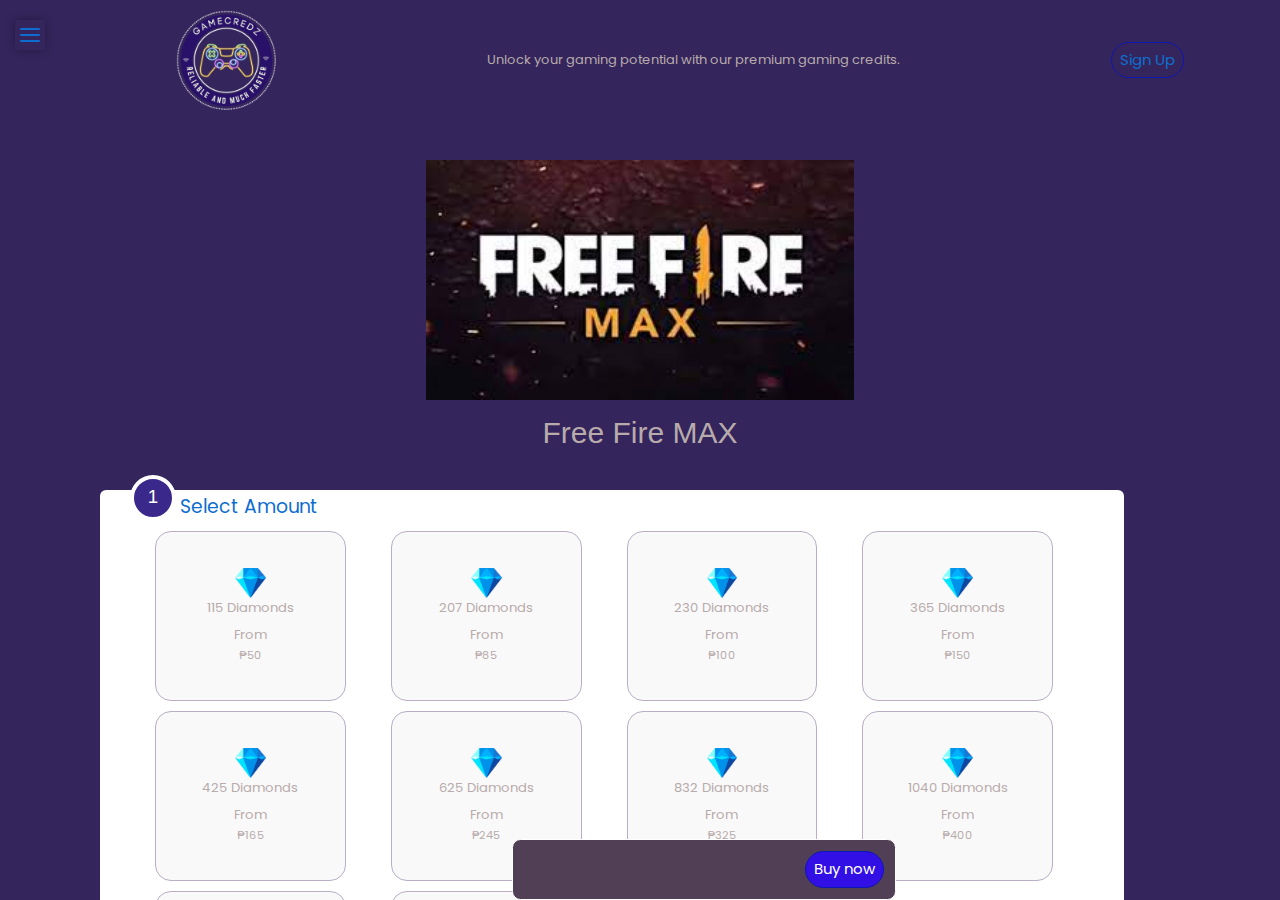
<file: Free Fire MAX.html>
<!DOCTYPE html>
<html lang="en-PH">
<head>
    <meta charset="UTF-8">
    <meta http-equiv="X-UA-Compatible" content="IE=edge">
    <meta name="viewport" content="width=device-width, initial-scale=1.0">
    <title>Top Up Free Fire MAX</title>
    <link rel="stylesheet" href="stle.css">
    <link rel="stylesheet" 
      ref="https://cdnjs.cloudflare.com/ajax/libs/font-awesome/6.4.0/css/all.min.css" 
      integrity="sha512-iecdLmaskl7CVkqkXNQ/ZH/XLlvWZOJyj7Yy7tcenmpD1ypASozpmT/E0iPtmFIB46ZmdtAc9eNBvH0H/ZpiBw==" 
      crossorigin="anonymous" referrerpolicy="no-referrer" />
    <link rel="stylesheet"
      href="https://cdnjs.cloudflare.com/ajax/libs/font-awesome/4.7.0/css/font-awesome.min.css">
    <link rel="stylesheet" href="https://www.w3schools.com/w3css/4/w3.css">
</head>
<body dir="ltr">
  <div class="container">
    <header>
        <div class="navbar">
        <a href="index.html"><img src="img/logo.png" class="logo"></a><p class="line">Unlock your gaming potential with our premium gaming credits.</p>
          <button onclick="document.getElementById('id01').style.display='block'" style="width:auto;" class="signup" type="button">Sign Up</button>
        </div>
      </header>

      <label class="bars">
        <input type="checkbox">
        <div class="toggle">
          <div class="top_line common"></div>
          <div class="middle_line common"></div>
          <div class="bottom_line common"></div>
        </div>

        <div class="menubar">
          <ul>
            <li><p>Sign up to GameCredz now!</p></li>
            <li><button onclick="document.getElementById('id01').style.display='block'" class="signup" type="button">Sign Up for Free</button></li>
            <li><button onclick="document.getElementById('id02').style.display='block'" style="width:auto;" class="signin_button" type="button">Sign in</button></li>  
          </ul>
      </div>
    </label>

    <div class="topup-content">
      <div class="topup-container">
            <section class="product-details">
              <div class="product-banner">
                <img src="img/freefire-banner.jpg" alt="">
              </div>
              <div class="product-description">
                <h2>Free Fire MAX</h2>
              </div>
            </section>
            

            <section class="topup-form">
              <h2 class="form-section__circle">
                <span class="form-section__number">1</span>
                <span class="form-section__name">Select Amount</span>
              </h2>

              <div class="amount-list">

                <div data-copy="price1"  class="amount-category">
                  <div onclick="changeColor(this)" class="form-section__denom-btn form-section__with-image">
                    <div class="price">
                      <div class="diamond-img">
                        <img src="img/dia.png" alt="" class="dia-img">
                      </div>
                      <div class="price-section">
                        <span >115 Diamonds</span>
                      </div>
                      <p class="starting-price">
                        <div class="starting-price-from" >From</div>
                        <span class="starting-price-value" id="price1">₱50</span>
                      </p>
                    </div>
                  </div>
                </div>

                <div data-copy="price2" class="amount-category">
                  <div onclick="changeColor(this)" class="form-section__denom-btn form-section__with-image">
                    <div class="price">
                      <div class="diamond-img">
                        <img src="img/dia.png" alt="" class="dia-img">
                      </div>
                      <div class="price-section">
                        <span>207 Diamonds </span>
                      </div>
                      <p class="starting-price">
                        <div class="starting-price-from">From</div>
                        <span class="starting-price-value" id="price2">₱85</span>
                      </p>
                    </div>
                  </div>
                </div>

                <div data-copy="price3" class="amount-category">
                  <div onclick="changeColor(this)" class="form-section__denom-btn form-section__with-image">
                    <div class="price">
                      <div class="diamond-img">
                        <img src="img/dia.png" alt="" class="dia-img">
                      </div>
                      <div class="price-section">
                        <span>230 Diamonds </span>
                      </div>
                      <p class="starting-price">
                        <div class="starting-price-from">From</div>
                        <span class="starting-price-value" id="price3">₱100</span>
                      </p>
                    </div>
                  </div>
                </div>

                <div data-copy="price4"  class="amount-category">
                  <div onclick="changeColor(this)" class="form-section__denom-btn form-section__with-image">
                    <div class="price">
                      <div class="diamond-img">
                        <img src="img/dia.png" alt="" class="dia-img">
                      </div>
                      <div class="price-section">
                        <span>365 Diamonds</span>
                      </div>
                      <p class="starting-price">
                        <div class="starting-price-from">From</div>
                        <span class="starting-price-value" id="price4">₱150</span>
                      </p>
                    </div>
                  </div>
                </div>

                <div data-copy="price5" class="amount-category">
                  <div onclick="changeColor(this)" class="form-section__denom-btn form-section__with-image">
                    <div class="price">
                      <div class="diamond-img">
                        <img src="img/dia.png" alt="" class="dia-img">
                      </div>
                      <div class="price-section">
                        <span>425 Diamonds </span>
                      </div>
                      <p class="starting-price">
                        <div class="starting-price-from">From</div>
                        <span class="starting-price-value" id="price5">₱165</span>
                      </p>
                    </div>
                  </div>
                </div>

                <div data-copy="price9" class="amount-category">
                  <div onclick="changeColor(this)" class="form-section__denom-btn form-section__with-image">
                    <div class="price">
                      <div class="diamond-img">
                        <img src="img/dia.png" alt="" class="dia-img">
                      </div>
                      <div class="price-section">
                        <span>625 Diamonds </span>
                      </div>
                      <p class="starting-price">
                        <div class="starting-price-from">From</div>
                        <span class="starting-price-value" id="price9">₱245</span>
                      </p>
                    </div>
                  </div>
                </div>

                <div data-copy="price10" class="amount-category">
                  <div onclick="changeColor(this)" class="form-section__denom-btn form-section__with-image">
                    <div  class="price">
                      <div class="diamond-img">
                        <img src="img/dia.png" alt="" class="dia-img">
                      </div>
                      <div class="price-section">
                        <span>832 Diamonds </span>
                      </div>
                      <p class="starting-price">
                        <div class="starting-price-from">From</div>
                        <span class="starting-price-value" id="price10">₱325</span>
                      </p>
                    </div>
                  </div>
                </div>

                <div data-copy="price6" class="amount-category">
                  <div onclick="changeColor(this)" class="form-section__denom-btn form-section__with-image">
                    <div class="price">
                      <div class="diamond-img">
                        <img src="img/dia.png" alt="" class="dia-img">
                      </div>
                      <div class="price-section">
                        <span>1040 Diamonds</span>
                      </div>
                      <p class="starting-price">
                        <div class="starting-price-from">From</div>
                        <span class="starting-price-value" id="price6">₱400</span>
                      </p>
                    </div>
                  </div>
                </div>

                <div data-copy="price7" class="amount-category">
                  <div onclick="changeColor(this)" class="form-section__denom-btn form-section__with-image">
                    <div class="price">
                      <div class="diamond-img">
                        <img src="img/dia.png" alt="" class="dia-img">
                      </div>
                      <div class="price-section">
                        <span>1250 Diamonds </span>
                      </div>
                      <p class="starting-price">
                        <div class="starting-price-from">From</div>
                        <span class="starting-price-value" id="price7">₱490</span>
                      </p>
                    </div>
                  </div>
                </div>

                <div data-copy="price8" class="amount-category">
                  <div onclick="changeColor(this)" class="form-section__denom-btn form-section__with-image">
                    <div  class="price">
                      <div class="diamond-img">
                        <img src="img/dia.png" alt="" class="dia-img">
                      </div>
                      <div class="price-section">
                        <span>1500 Diamonds </span>
                      </div>
                      <p class="starting-price">
                        <div class="starting-price-from">From</div>
                        <span class="starting-price-value" id="price8">₱580</span>
                      </p>
                    </div>
                  </div>
                </div>

                

             
                

              </div>
            </section>

            <section class="topup-form">
              <h2 class="form-section__circle">
                <span class="form-section__number">2</span>
                <span class="form-section__name">Payment</span>
              </h2>

              <ul  class="payment-section">
                <li onclick="changeBG(this)" data-copy="targetprice" class="payment-container">
                  <a class="payment-channel">
                    <div class="payment-logo">
                      <figure class="logo-wrapper">
                        <img src="img/GCash-Logo.png" alt="GCash" class="PM-logo">
                        <span class="targetprice" id="targetprice"></span>
                      </figure>
                    </div>
                  </a>
                </li>
                <li data-copy="targetprice2"  class="payment-container">
                  <a onclick="changeBG(this)" class="payment-channel">
                    <div class="payment-logo">
                      <figure class="logo-wrapper">
                        <img src="img/PayMaya_Logo.png" alt="GCash" class="PM-logo2">
                        <span class="targetprice2" id="targetprice2"></span>
                      </figure>
                    </div>
                  </a>
                </li>
              </ul>
            </section>
            
            <div class="buy">
              <div class="checkout">
                <span class="target-span"></span>
              </div>
              <button type="button" class="buyBtn  btn-default btn-single" id="buyButton" onclick="buyProduct()">Buy now</button>
            </div>
              
            <div id="popup" class="popup">
              <div class="popup-content">
                <h2>Successfully Purchased!</h2>
                <p>Thank you for your purchase.</p>
                <button onclick="closePopup()">Close</button>
              </div>
            </div>
        </div>
      </div>

    <script>
      document.addEventListener('DOMContentLoaded', function() {
      const clickableDivs = document.querySelectorAll('.amount-category');
      const pasteableSpan = document.querySelector('.targetprice');
      const pasteableSpan2 = document.querySelector('.targetprice2');
      const pasteableSpan3 = document.querySelector('.target-span')
      let activeSpanId = null;

      clickableDivs.forEach(function(div) {
        div.addEventListener('click', function() {
          const spanId = div.dataset.copy;
          const span = document.getElementById(spanId);

          const range = document.createRange();
          range.selectNode(span);
          window.getSelection().removeAllRanges();
          window.getSelection().addRange(range);
          document.execCommand('copy');
          window.getSelection().removeAllRanges();

          pasteableSpan.textContent = span.textContent;
          pasteableSpan2.textContent = span.textContent;
          pasteableSpan3.textContent = span.textContent;
          paymentElement.style.backgroundColor = '';
          activeSpanId = spanId;

          
        });
      });

    });
      
    
    var currentElement = null;

      function changeColor(element) {
        
        if (currentElement !== null) {
          // Reset the background color of the previously clicked element
          currentElement.style.backgroundColor = '';
        }
       
        // Change the background color of the clicked element
        element.style.backgroundColor = '#34255c';

        // Update the currentElement to the newly clicked element
        currentElement = element;
      }
  


    var paymentElement = null;
    const pasteSpan = document.querySelector('.target-span');
      function changeBG(element) {
        if (paymentElement !== null) {
          // Reset the background color of the previously clicked element
          paymentElement.style.backgroundColor = '';
        } 

        // Change the background color of the clicked element
        element.style.backgroundColor = '#34255c';

        // Update the paymentElement to the newly clicked element
        paymentElement = element;
      }
     

      function buyProduct() {
  // Add your logic here to process the purchase
  // For demonstration purposes, let's assume the purchase is successful

  // Show the popup
  var popup = document.getElementById("popup");
  popup.style.display = "block";
}

function closePopup() {
  // Hide the popup
  var popup = document.getElementById("popup");
  popup.style.display = "none";

  window.location.href = "index.html";
}
    </script>
</body>
</html>
</file>
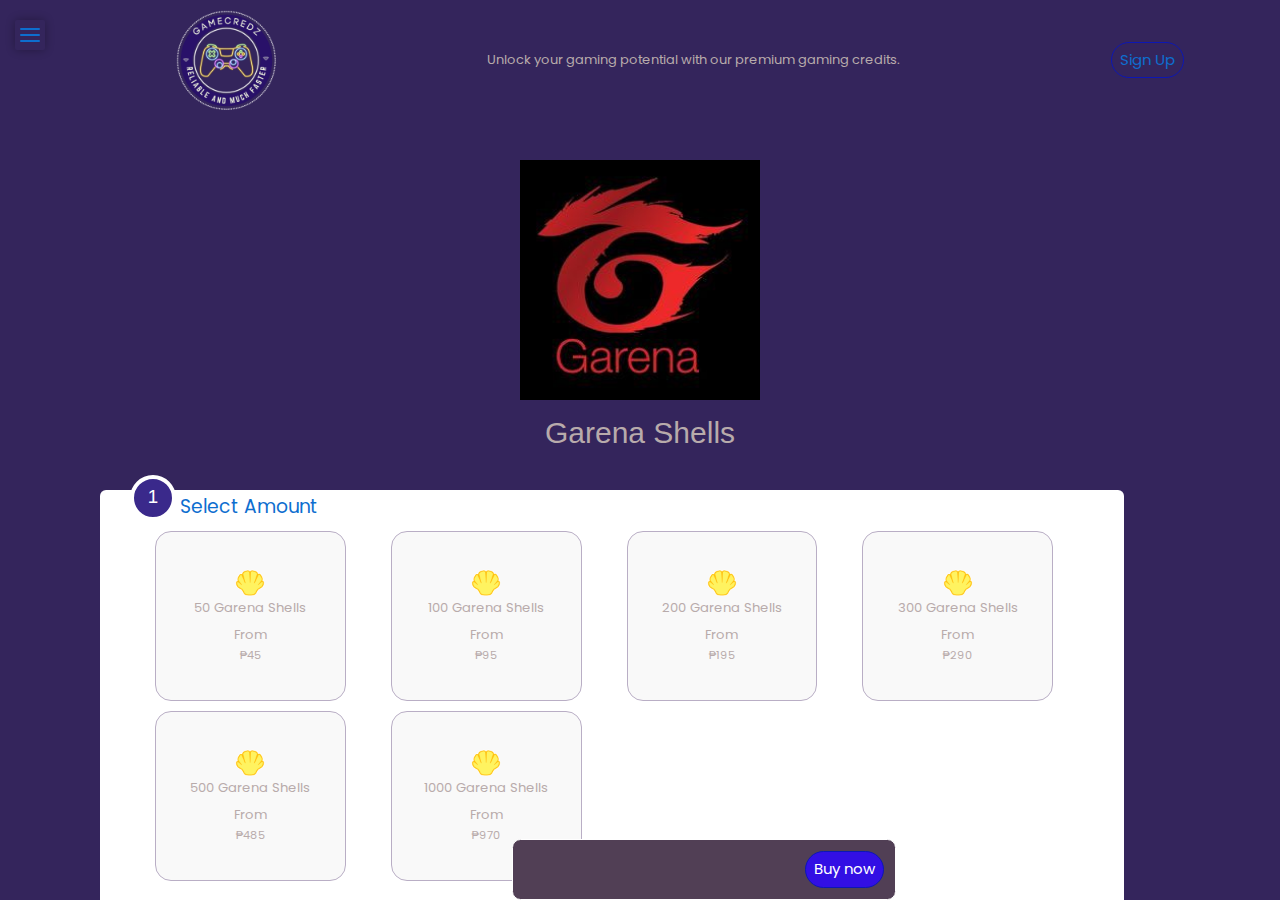
<file: Garena Shells.html>
<!DOCTYPE html>
<html lang="en-PH">
<head>
    <meta charset="UTF-8">
    <meta http-equiv="X-UA-Compatible" content="IE=edge">
    <meta name="viewport" content="width=device-width, initial-scale=1.0">
    <title>Top Up Garena Shells</title>
    <link rel="stylesheet" href="stle.css">
    <link rel="stylesheet" 
      ref="https://cdnjs.cloudflare.com/ajax/libs/font-awesome/6.4.0/css/all.min.css" 
      integrity="sha512-iecdLmaskl7CVkqkXNQ/ZH/XLlvWZOJyj7Yy7tcenmpD1ypASozpmT/E0iPtmFIB46ZmdtAc9eNBvH0H/ZpiBw==" 
      crossorigin="anonymous" referrerpolicy="no-referrer" />
    <link rel="stylesheet"
      href="https://cdnjs.cloudflare.com/ajax/libs/font-awesome/4.7.0/css/font-awesome.min.css">
    <link rel="stylesheet" href="https://www.w3schools.com/w3css/4/w3.css">
</head>
<body dir="ltr">
  <div class="container">
    <header>
        <div class="navbar">
        <a href="index.html"><img src="img/logo.png" class="logo"></a><p class="line">Unlock your gaming potential with our premium gaming credits.</p>
          <button onclick="document.getElementById('id01').style.display='block'" style="width:auto;" class="signup" type="button">Sign Up</button>
        </div>
      </header>

      <label class="bars">
        <input type="checkbox">
        <div class="toggle">
          <div class="top_line common"></div>
          <div class="middle_line common"></div>
          <div class="bottom_line common"></div>
        </div>

        <div class="menubar">
          <ul>
            <li><p>Sign up to GameCredz now!</p></li>
            <li><button onclick="document.getElementById('id01').style.display='block'" class="signup" type="button">Sign Up for Free</button></li>
            <li><button onclick="document.getElementById('id02').style.display='block'" style="width:auto;" class="signin_button" type="button">Sign in</button></li>  
          </ul>
      </div>
    </label>

    <div class="topup-content">
      <div class="topup-container">
            <section class="product-details">
              <div class="product-banner">
                <img src="img/garena-banenr.jpg" alt="">
              </div>
              <div class="product-description">
                <h2>Garena Shells</h2>
              </div>
            </section>
            
                

            <section class="topup-form">
              <h2 class="form-section__circle">
                <span class="form-section__number">1</span>
                <span class="form-section__name">Select Amount</span>
              </h2>

              <div class="amount-list">

                <div data-copy="price1"  class="amount-category">
                  <div onclick="changeColor(this)" class="form-section__denom-btn form-section__with-image">
                    <div class="price">
                      <div class="diamond-img">
                        <img src="img/shells.png" alt="" class="dia-img">
                      </div>
                      <div class="price-section">
                        <span >50 Garena Shells</span>
                      </div>
                      <p class="starting-price">
                        <div class="starting-price-from" >From</div>
                        <span class="starting-price-value" id="price1">₱45</span>
                      </p>
                    </div>
                  </div>
                </div>

                <div data-copy="price2" class="amount-category">
                  <div onclick="changeColor(this)" class="form-section__denom-btn form-section__with-image">
                    <div class="price">
                      <div class="diamond-img">
                        <img src="img/shells.png" alt="" class="dia-img">
                      </div>
                      <div class="price-section">
                        <span>100 Garena Shells</span>
                      </div>
                      <p class="starting-price">
                        <div class="starting-price-from">From</div>
                        <span class="starting-price-value" id="price2">₱95</span>
                      </p>
                    </div>
                  </div>
                </div>

                <div data-copy="price3" class="amount-category">
                  <div onclick="changeColor(this)" class="form-section__denom-btn form-section__with-image">
                    <div class="price">
                      <div class="diamond-img">
                        <img src="img/shells.png" alt="" class="dia-img">
                      </div>
                      <div class="price-section">
                        <span>200 Garena Shells</span>
                      </div>
                      <p class="starting-price">
                        <div class="starting-price-from">From</div>
                        <span class="starting-price-value" id="price3">₱195</span>
                      </p>
                    </div>
                  </div>
                </div>

                <div data-copy="price4"  class="amount-category">
                  <div onclick="changeColor(this)" class="form-section__denom-btn form-section__with-image">
                    <div class="price">
                      <div class="diamond-img">
                        <img src="img/shells.png" alt="" class="dia-img">
                      </div>
                      <div class="price-section">
                        <span>300 Garena Shells</span>
                      </div>
                      <p class="starting-price">
                        <div class="starting-price-from">From</div>
                        <span class="starting-price-value" id="price4">₱290</span>
                      </p>
                    </div>
                  </div>
                </div>

                <div data-copy="price5" class="amount-category">
                  <div onclick="changeColor(this)" class="form-section__denom-btn form-section__with-image">
                    <div class="price">
                      <div class="diamond-img">
                        <img src="img/shells.png" alt="" class="dia-img">
                      </div>
                      <div class="price-section">
                        <span>500 Garena Shells</span>
                      </div>
                      <p class="starting-price">
                        <div class="starting-price-from">From</div>
                        <span class="starting-price-value" id="price5">₱485</span>
                      </p>
                    </div>
                  </div>
                </div>

                <div data-copy="price6" class="amount-category">
                  <div onclick="changeColor(this)" class="form-section__denom-btn form-section__with-image">
                    <div class="price">
                      <div class="diamond-img">
                        <img src="img/shells.png" alt="" class="dia-img">
                      </div>
                      <div class="price-section">
                        <span>1000 Garena Shells</span>
                      </div>
                      <p class="starting-price">
                        <div class="starting-price-from">From</div>
                        <span class="starting-price-value" id="price6">₱970</span>
                      </p>
                    </div>
                  </div>
                </div>

                

              </div>
            </section>

            <section class="topup-form">
              <h2 class="form-section__circle">
                <span class="form-section__number">2</span>
                <span class="form-section__name">Payment</span>
              </h2>

              <ul  class="payment-section">
                <li onclick="changeBG(this)" data-copy="targetprice" class="payment-container">
                  <a class="payment-channel">
                    <div class="payment-logo">
                      <figure class="logo-wrapper">
                        <img src="img/GCash-Logo.png" alt="GCash" class="PM-logo">
                        <span class="targetprice" id="targetprice"></span>
                      </figure>
                    </div>
                  </a>
                </li>
                <li data-copy="targetprice2"  class="payment-container">
                  <a onclick="changeBG(this)" class="payment-channel">
                    <div class="payment-logo">
                      <figure class="logo-wrapper">
                        <img src="img/PayMaya_Logo.png" alt="GCash" class="PM-logo2">
                        <span class="targetprice2" id="targetprice2"></span>
                      </figure>
                    </div>
                  </a>
                </li>
              </ul>
            </section>
            
            <div class="buy">
              <div class="checkout">
                <span class="target-span"></span>
              </div>
              <button type="button" class="buyBtn  btn-default btn-single" id="buyButton" onclick="buyProduct()">Buy now</button>
            </div>
              
            <div id="popup" class="popup">
              <div class="popup-content">
                <h2>Successfully Purchased!</h2>
                <p>Thank you for your purchase.</p>
                <button onclick="closePopup()">Close</button>
              </div>
            </div>
        </div>
      </div>

    <script>
      document.addEventListener('DOMContentLoaded', function() {
      const clickableDivs = document.querySelectorAll('.amount-category');
      const pasteableSpan = document.querySelector('.targetprice');
      const pasteableSpan2 = document.querySelector('.targetprice2');
      const pasteableSpan3 = document.querySelector('.target-span')
      let activeSpanId = null;

      clickableDivs.forEach(function(div) {
        div.addEventListener('click', function() {
          const spanId = div.dataset.copy;
          const span = document.getElementById(spanId);

          const range = document.createRange();
          range.selectNode(span);
          window.getSelection().removeAllRanges();
          window.getSelection().addRange(range);
          document.execCommand('copy');
          window.getSelection().removeAllRanges();

          pasteableSpan.textContent = span.textContent;
          pasteableSpan2.textContent = span.textContent;
          pasteableSpan3.textContent = span.textContent;
          paymentElement.style.backgroundColor = '';
          activeSpanId = spanId;

          
        });
      });

    });
      
    
    var currentElement = null;

      function changeColor(element) {
        
        if (currentElement !== null) {
          // Reset the background color of the previously clicked element
          currentElement.style.backgroundColor = '';
        }
       
        // Change the background color of the clicked element
        element.style.backgroundColor = '#34255c';

        // Update the currentElement to the newly clicked element
        currentElement = element;
      }
  


    var paymentElement = null;
    const pasteSpan = document.querySelector('.target-span');
      function changeBG(element) {
        if (paymentElement !== null) {
          // Reset the background color of the previously clicked element
          paymentElement.style.backgroundColor = '';
        } 

        // Change the background color of the clicked element
        element.style.backgroundColor = '#34255c';

        // Update the paymentElement to the newly clicked element
        paymentElement = element;
      }
     

      function buyProduct() {
  // Add your logic here to process the purchase
  // For demonstration purposes, let's assume the purchase is successful

  // Show the popup
  var popup = document.getElementById("popup");
  popup.style.display = "block";
}

function closePopup() {
  // Hide the popup
  var popup = document.getElementById("popup");
  popup.style.display = "none";

  window.location.href = "index.html";
}
    </script>
</body>
</html>
</file>
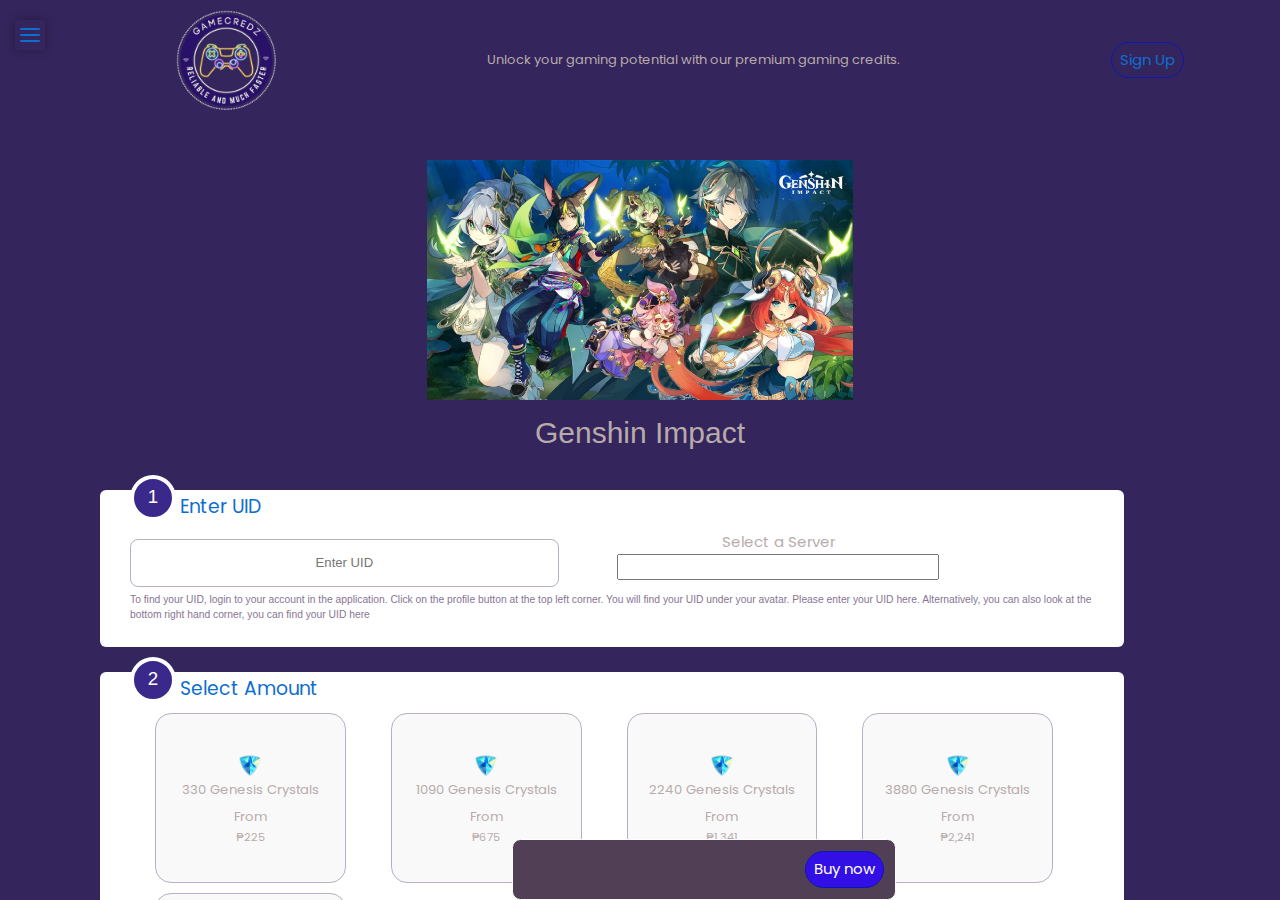
<file: Genshin Impact.html>
<!DOCTYPE html>
<html lang="en-PH">
<head>
    <meta charset="UTF-8">
    <meta http-equiv="X-UA-Compatible" content="IE=edge">
    <meta name="viewport" content="width=device-width, initial-scale=1.0">
    <title>Top Up Genshin Impact</title>
    <link rel="stylesheet" href="stle.css">
    <link rel="stylesheet" 
      ref="https://cdnjs.cloudflare.com/ajax/libs/font-awesome/6.4.0/css/all.min.css" 
      integrity="sha512-iecdLmaskl7CVkqkXNQ/ZH/XLlvWZOJyj7Yy7tcenmpD1ypASozpmT/E0iPtmFIB46ZmdtAc9eNBvH0H/ZpiBw==" 
      crossorigin="anonymous" referrerpolicy="no-referrer" />
    <link rel="stylesheet"
      href="https://cdnjs.cloudflare.com/ajax/libs/font-awesome/4.7.0/css/font-awesome.min.css">
    <link rel="stylesheet" href="https://www.w3schools.com/w3css/4/w3.css">
</head>
<body dir="ltr">
  <div class="container">
    <header>
        <div class="navbar">
        <a href="index.html"><img src="img/logo.png" class="logo"></a><p class="line">Unlock your gaming potential with our premium gaming credits.</p>
          <button onclick="document.getElementById('id01').style.display='block'" style="width:auto;" class="signup" type="button">Sign Up</button>
        </div>
      </header>

      <label class="bars">
        <input type="checkbox">
        <div class="toggle">
          <div class="top_line common"></div>
          <div class="middle_line common"></div>
          <div class="bottom_line common"></div>
        </div>

        <div class="menubar">
          <ul>
            <li><p>Sign up to GameCredz now!</p></li>
            <li><button onclick="document.getElementById('id01').style.display='block'" class="signup" type="button">Sign Up for Free</button></li>
            <li><button onclick="document.getElementById('id02').style.display='block'" style="width:auto;" class="signin_button" type="button">Sign in</button></li>  
          </ul>
      </div>
    </label>

    <div class="topup-content">
      <div class="topup-container">
            <section class="product-details">
              <div class="product-banner">
                <img src="img/genshin-banner.jpg" alt="">
              </div>
              <div class="product-description">
                <h2>Genshin Impact</h2>
              </div>
            </section>
            <section class="topup-form">
              <form action="">
              <div class="bg-form">
                <h2  class="form-section__circle">
                  <span class="form-section__number">1</span>
                  <span class="form-section__name" required>Enter UID</span>
                </h2>
                <div class="inputInfo">
                  <div class="userID">
                    <div class="userinput">
                      <div class="form-field-wrapper userid user-input-fields inline-element">
                        <span class="provider">
                          <div class="input-container">
                            <div>
                              <div class="input-block">
                                <label for="userId" class="form-label"></label>
                                <div class="input-holder userid form-input font-normal text-center">
                                  <input type="tel" placeholder="Enter UID" id="userId" name="user_0" model autocomplete="off" class="userid form-input font-normal text-center"  required >
                                </div>
                              </div>
                            </div>
                          </div>
                        </span>
                      </div>
                      <div class="form-field-wrapper userid user-input-fields inline-element">
                        <span class="provider">
                        <div class="input-container">
                       
                           
                              
                            <div class="dropdown-input">
                              <label for="fruits">Select a Server</label>
                              <input list="servers" id="server" name="server" />
                              <datalist id="servers">
                                <option value="Asia">
                                <option value="America">
                                <option value="TW, HK, MO">                             
                              </datalist>
                            </div>
                              
                            
                          
                        </div>
                        </span>
                      </div>
                     <p class="instruction">To find your UID, login to your account in the application. Click on the profile button at the top left corner. You will find your UID under your avatar. Please enter your UID here. Alternatively, you can also look at the bottom right hand corner, you can find your UID here</p>
                    </div>
                  </div>
                </div>
              </div>
            </form>
            </section>

            <section class="topup-form">
              <h2 class="form-section__circle">
                <span class="form-section__number">2</span>
                <span class="form-section__name">Select Amount</span>
              </h2>

              <div class="amount-list">

                <div data-copy="price1"  class="amount-category">
                  <div onclick="changeColor(this)" class="form-section__denom-btn form-section__with-image">
                    <div class="price">
                      <div class="diamond-img">
                        <img src="img/Item_Genesis_Crystal.jpg" alt="" class="dia-img">
                      </div>
                      <div class="price-section">
                        <span >330 Genesis Crystals</span>
                      </div>
                      <p class="starting-price">
                        <div class="starting-price-from" >From</div>
                        <span class="starting-price-value" id="price1">₱225</span>
                      </p>
                    </div>
                  </div>
                </div>

                <div data-copy="price2" class="amount-category">
                  <div onclick="changeColor(this)" class="form-section__denom-btn form-section__with-image">
                    <div class="price">
                      <div class="diamond-img">
                        <img src="img/Item_Genesis_Crystal.jpg" alt="" class="dia-img">
                      </div>
                      <div class="price-section">
                        <span>1090 Genesis Crystals</span>
                      </div>
                      <p class="starting-price">
                        <div class="starting-price-from">From</div>
                        <span class="starting-price-value" id="price2">₱675</span>
                      </p>
                    </div>
                  </div>
                </div>

                <div data-copy="price3" class="amount-category">
                  <div onclick="changeColor(this)" class="form-section__denom-btn form-section__with-image">
                    <div class="price">
                      <div class="diamond-img">
                        <img src="img/Item_Genesis_Crystal.jpg" alt="" class="dia-img">
                      </div>
                      <div class="price-section">
                        <span>2240 Genesis Crystals</span>
                      </div>
                      <p class="starting-price">
                        <div class="starting-price-from">From</div>
                        <span class="starting-price-value" id="price3">₱1,341</span>
                      </p>
                    </div>
                  </div>
                </div>

                <div data-copy="price4"  class="amount-category">
                  <div onclick="changeColor(this)" class="form-section__denom-btn form-section__with-image">
                    <div class="price">
                      <div class="diamond-img">
                        <img src="img/Item_Genesis_Crystal.jpg" alt="" class="dia-img">
                      </div>
                      <div class="price-section">
                        <span>3880 Genesis Crystals</span>
                      </div>
                      <p class="starting-price">
                        <div class="starting-price-from">From</div>
                        <span class="starting-price-value" id="price4">₱2,241</span>
                      </p>
                    </div>
                  </div>
                </div>

                <div data-copy="price5" class="amount-category">
                  <div onclick="changeColor(this)" class="form-section__denom-btn form-section__with-image">
                    <div class="price">
                      <div class="diamond-img">
                        <img src="img/Item_Genesis_Crystal.jpg" alt="" class="dia-img">
                      </div>
                      <div class="price-section">
                        <span>8080</span>
                      </div>
                      <p class="starting-price">
                        <div class="starting-price-from">From</div>
                        <span class="starting-price-value" id="price5">₱4,491</span>
                      </p>
                    </div>
                  </div>
                </div>

                
              </div>
            </section>

            <section class="topup-form">
              <h2 class="form-section__circle">
                <span class="form-section__number">3</span>
                <span class="form-section__name">Payment</span>
              </h2>

              <ul  class="payment-section">
                <li onclick="changeBG(this)" data-copy="targetprice" class="payment-container">
                  <a class="payment-channel">
                    <div class="payment-logo">
                      <figure class="logo-wrapper">
                        <img src="img/GCash-Logo.png" alt="GCash" class="PM-logo">
                        <span class="targetprice" id="targetprice"></span>
                      </figure>
                    </div>
                  </a>
                </li>
                <li data-copy="targetprice2"  class="payment-container">
                  <a onclick="changeBG(this)" class="payment-channel">
                    <div class="payment-logo">
                      <figure class="logo-wrapper">
                        <img src="img/PayMaya_Logo.png" alt="GCash" class="PM-logo2">
                        <span class="targetprice2" id="targetprice2"></span>
                      </figure>
                    </div>
                  </a>
                </li>
              </ul>
            </section>
            
            <div class="buy">
              <div class="checkout">
                <span class="target-span"></span>
              </div>
              <button type="button" class="buyBtn  btn-default btn-single" id="buyButton" onclick="buyProduct()">Buy now</button>
            </div>
              
            <div id="popup" class="popup">
              <div class="popup-content">
                <h2>Successfully Purchased!</h2>
                <p>Thank you for your purchase.</p>
                <button onclick="closePopup()">Close</button>
              </div>
            </div>
        </div>
      </div>

    <script>
      document.addEventListener('DOMContentLoaded', function() {
      const clickableDivs = document.querySelectorAll('.amount-category');
      const pasteableSpan = document.querySelector('.targetprice');
      const pasteableSpan2 = document.querySelector('.targetprice2');
      const pasteableSpan3 = document.querySelector('.target-span')
      let activeSpanId = null;

      clickableDivs.forEach(function(div) {
        div.addEventListener('click', function() {
          const spanId = div.dataset.copy;
          const span = document.getElementById(spanId);

          const range = document.createRange();
          range.selectNode(span);
          window.getSelection().removeAllRanges();
          window.getSelection().addRange(range);
          document.execCommand('copy');
          window.getSelection().removeAllRanges();

          pasteableSpan.textContent = span.textContent;
          pasteableSpan2.textContent = span.textContent;
          pasteableSpan3.textContent = span.textContent;
          paymentElement.style.backgroundColor = '';
          activeSpanId = spanId;

          
        });
      });

    });
      
    
    var currentElement = null;

      function changeColor(element) {
        
        if (currentElement !== null) {
          // Reset the background color of the previously clicked element
          currentElement.style.backgroundColor = '';
        }
       
        // Change the background color of the clicked element
        element.style.backgroundColor = '#34255c';

        // Update the currentElement to the newly clicked element
        currentElement = element;
      }
  


    var paymentElement = null;
    const pasteSpan = document.querySelector('.target-span');
      function changeBG(element) {
        if (paymentElement !== null) {
          // Reset the background color of the previously clicked element
          paymentElement.style.backgroundColor = '';
        } 

        // Change the background color of the clicked element
        element.style.backgroundColor = '#34255c';

        // Update the paymentElement to the newly clicked element
        paymentElement = element;
      }
     

      function buyProduct() {
  // Add your logic here to process the purchase
  // For demonstration purposes, let's assume the purchase is successful

  // Show the popup
  var popup = document.getElementById("popup");
  popup.style.display = "block";
}

function closePopup() {
  // Hide the popup
  var popup = document.getElementById("popup");
  popup.style.display = "none";

  window.location.href = "index.html";
}
    </script>
</body>
</html>
</file>
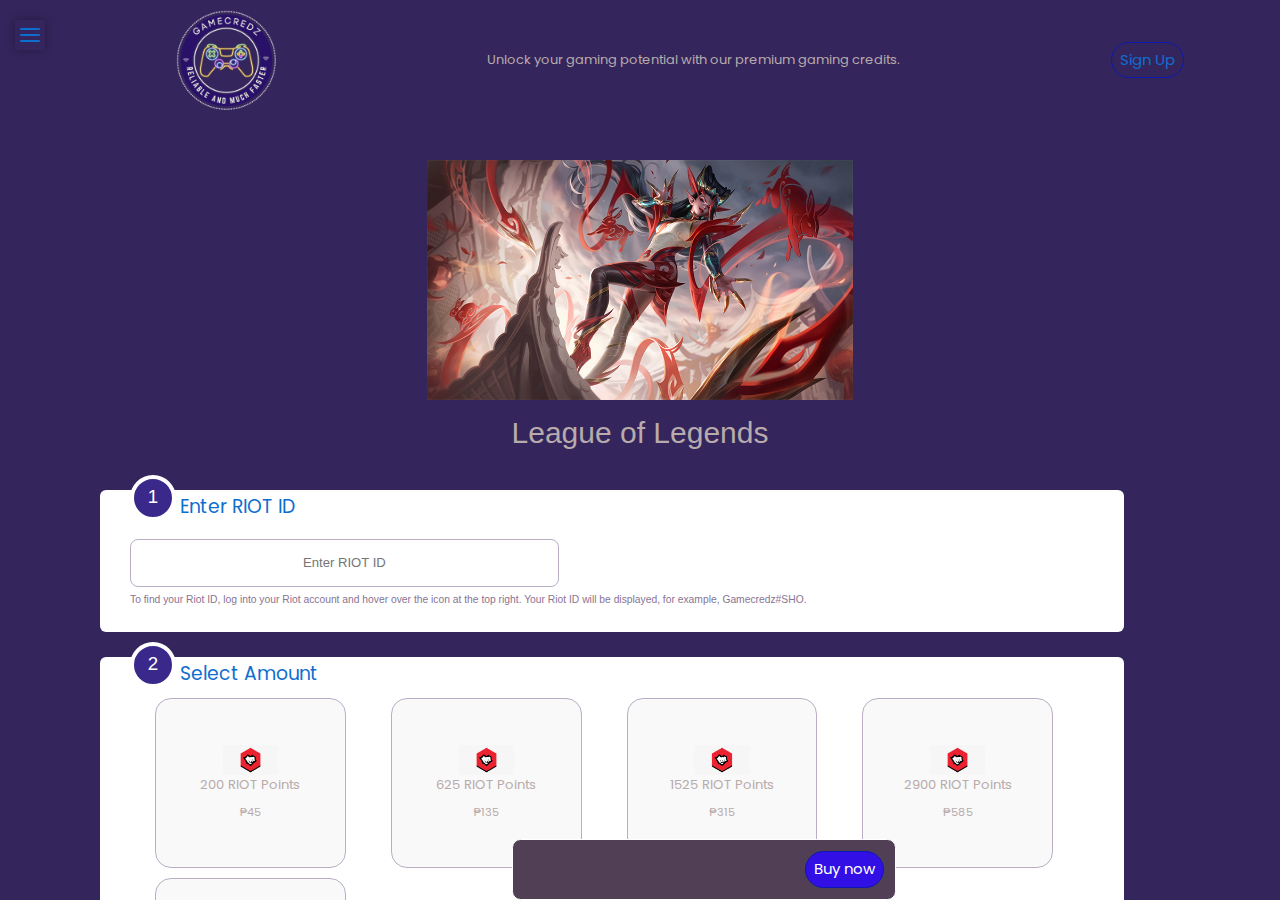
<file: League Of Legends.html>
<!DOCTYPE html>
<html lang="en-PH">
<head>
    <meta charset="UTF-8">
    <meta http-equiv="X-UA-Compatible" content="IE=edge">
    <meta name="viewport" content="width=device-width, initial-scale=1.0">
    <title>Top Up League of Legends</title>
    <link rel="stylesheet" href="stle.css">
    <link rel="stylesheet" 
      ref="https://cdnjs.cloudflare.com/ajax/libs/font-awesome/6.4.0/css/all.min.css" 
      integrity="sha512-iecdLmaskl7CVkqkXNQ/ZH/XLlvWZOJyj7Yy7tcenmpD1ypASozpmT/E0iPtmFIB46ZmdtAc9eNBvH0H/ZpiBw==" 
      crossorigin="anonymous" referrerpolicy="no-referrer" />
    <link rel="stylesheet"
      href="https://cdnjs.cloudflare.com/ajax/libs/font-awesome/4.7.0/css/font-awesome.min.css">
    <link rel="stylesheet" href="https://www.w3schools.com/w3css/4/w3.css">
</head>
<body dir="ltr">
  <div class="container">
    <header>
        <div class="navbar">
        <a href="index.html"><img src="img/logo.png" class="logo"></a><p class="line">Unlock your gaming potential with our premium gaming credits.</p>
          <button onclick="document.getElementById('id01').style.display='block'" style="width:auto;" class="signup" type="button">Sign Up</button>
        </div>
      </header>

      <label class="bars">
        <input type="checkbox">
        <div class="toggle">
          <div class="top_line common"></div>
          <div class="middle_line common"></div>
          <div class="bottom_line common"></div>
        </div>

        <div class="menubar">
          <ul>
            <li><p>Sign up to GameCredz now!</p></li>
            <li><button onclick="document.getElementById('id01').style.display='block'" class="signup" type="button">Sign Up for Free</button></li>
            <li><button onclick="document.getElementById('id02').style.display='block'" style="width:auto;" class="signin_button" type="button">Sign in</button></li>  
          </ul>
      </div>
    </label>

    <div class="topup-content">
      <div class="topup-container">
            <section class="product-details">
              <div class="product-banner">
                <img src="img/lol banner.png" alt="">
              </div>
              <div class="product-description">
                <h2>League of Legends</h2>
              </div>
            </section>
            <section class="topup-form">
              <form action="">
              <div class="bg-form">
                <h2  class="form-section__circle">
                  <span class="form-section__number">1</span>
                  <span class="form-section__name" required>Enter RIOT ID</span>
                </h2>
                <div class="inputInfo">
                  <div class="userID">
                    <div class="userinput">
                      <div class="form-field-wrapper userid user-input-fields inline-element">
                        <span class="provider">
                          <div class="input-container">
                            <div>
                              <div class="input-block">
                                <label for="userId" class="form-label"></label>
                                <div class="input-holder userid form-input font-normal text-center">
                                  <input type="tel" placeholder="Enter RIOT ID" id="userId" name="user_0" model autocomplete="off" class="userid form-input font-normal text-center"  required >
                                </div>
                              </div>
                            </div>
                          </div>
                        </span>
                      </div>
                      
                     <p class="instruction">To find your Riot ID, log into your Riot account and hover over the icon at the top right. Your Riot ID will be displayed, for example, Gamecredz#SHO.</p>
                    </div>
                  </div>
                </div>
              </div>
            </form>
            </section>

            <section class="topup-form">
              <h2 class="form-section__circle">
                <span class="form-section__number">2</span>
                <span class="form-section__name">Select Amount</span>
              </h2>

              <div class="amount-list">

                <div data-copy="price1"  class="amount-category">
                  <div onclick="changeColor(this)" class="form-section__denom-btn form-section__with-image">
                    <div class="price">
                      <div class="diamond-img">
                        <img src="img/riot points.png" alt="" class="dia-img">
                      </div>
                      <div class="price-section">
                        <span >200 RIOT Points</span>
                      </div>
                      <p class="starting-price">
                        
                        <span class="starting-price-value" id="price1">₱45</span>
                      </p>
                    </div>
                  </div>
                </div>

                <div data-copy="price2" class="amount-category">
                  <div onclick="changeColor(this)" class="form-section__denom-btn form-section__with-image">
                    <div class="price">
                      <div class="diamond-img">
                        <img src="img/riot points.png" alt="" class="dia-img">
                      </div>
                      <div class="price-section">
                        <span>625 RIOT Points</span>
                      </div>
                      <p class="starting-price">
                        
                        <span class="starting-price-value" id="price2">₱135</span>
                      </p>
                    </div>
                  </div>
                </div>

                <div data-copy="price3" class="amount-category">
                  <div onclick="changeColor(this)" class="form-section__denom-btn form-section__with-image">
                    <div class="price">
                      <div class="diamond-img">
                        <img src="img/riot points.png" alt="" class="dia-img">
                      </div>
                      <div class="price-section">
                        <span>1525 RIOT Points</span>
                      </div>
                      <p class="starting-price">
                        
                        <span class="starting-price-value" id="price3">₱315</span>
                      </p>
                    </div>
                  </div>
                </div>

                <div data-copy="price4"  class="amount-category">
                  <div onclick="changeColor(this)" class="form-section__denom-btn form-section__with-image">
                    <div class="price">
                      <div class="diamond-img">
                        <img src="img/riot points.png" alt="" class="dia-img">
                      </div>
                      <div class="price-section">
                        <span>2900 RIOT Points</span>
                      </div>
                      <p class="starting-price">
                        
                        <span class="starting-price-value" id="price4">₱585</span>
                      </p>
                    </div>
                  </div>
                </div>

                <div data-copy="price5" class="amount-category">
                  <div onclick="changeColor(this)" class="form-section__denom-btn form-section__with-image">
                    <div class="price">
                      <div class="diamond-img">
                        <img src="img/riot points.png" alt="" class="dia-img">
                      </div>
                      <div class="price-section">
                        <span>4600 RIOT Points</span>
                      </div>
                      <p class="starting-price">
                        
                        <span class="starting-price-value" id="price5">₱900</span>
                      </p>
                    </div>
                  </div>
                </div>

               

              </div>
            </section>

            <section class="topup-form">
              <h2 class="form-section__circle">
                <span class="form-section__number">3</span>
                <span class="form-section__name">Payment</span>
              </h2>

              <ul  class="payment-section">
                <li onclick="changeBG(this)" data-copy="targetprice" class="payment-container">
                  <a class="payment-channel">
                    <div class="payment-logo">
                      <figure class="logo-wrapper">
                        <img src="img/GCash-Logo.png" alt="GCash" class="PM-logo">
                        <span class="targetprice" id="targetprice"></span>
                      </figure>
                    </div>
                  </a>
                </li>
                <li data-copy="targetprice2"  class="payment-container">
                  <a onclick="changeBG(this)" class="payment-channel">
                    <div class="payment-logo">
                      <figure class="logo-wrapper">
                        <img src="img/PayMaya_Logo.png" alt="GCash" class="PM-logo2">
                        <span class="targetprice2" id="targetprice2"></span>
                      </figure>
                    </div>
                  </a>
                </li>
              </ul>
            </section>
            
            <div class="buy">
              <div class="checkout">
                <span class="target-span"></span>
              </div>
              <button type="button" class="buyBtn  btn-default btn-single" id="buyButton" onclick="buyProduct()">Buy now</button>
            </div>
              
            <div id="popup" class="popup">
              <div class="popup-content">
                <h2>Successfully Purchased!</h2>
                <p>Thank you for your purchase.</p>
                <button onclick="closePopup()">Close</button>
              </div>
            </div>
        </div>
      </div>

    <script>
      document.addEventListener('DOMContentLoaded', function() {
      const clickableDivs = document.querySelectorAll('.amount-category');
      const pasteableSpan = document.querySelector('.targetprice');
      const pasteableSpan2 = document.querySelector('.targetprice2');
      const pasteableSpan3 = document.querySelector('.target-span')
      let activeSpanId = null;

      clickableDivs.forEach(function(div) {
        div.addEventListener('click', function() {
          const spanId = div.dataset.copy;
          const span = document.getElementById(spanId);

          const range = document.createRange();
          range.selectNode(span);
          window.getSelection().removeAllRanges();
          window.getSelection().addRange(range);
          document.execCommand('copy');
          window.getSelection().removeAllRanges();

          pasteableSpan.textContent = span.textContent;
          pasteableSpan2.textContent = span.textContent;
          pasteableSpan3.textContent = span.textContent;
          paymentElement.style.backgroundColor = '';
          activeSpanId = spanId;

          
        });
      });

    });
      
    
    var currentElement = null;

      function changeColor(element) {
        
        if (currentElement !== null) {
          // Reset the background color of the previously clicked element
          currentElement.style.backgroundColor = '';
        }
       
        // Change the background color of the clicked element
        element.style.backgroundColor = '#34255c';

        // Update the currentElement to the newly clicked element
        currentElement = element;
      }
  


    var paymentElement = null;
    const pasteSpan = document.querySelector('.target-span');
      function changeBG(element) {
        if (paymentElement !== null) {
          // Reset the background color of the previously clicked element
          paymentElement.style.backgroundColor = '';
        } 

        // Change the background color of the clicked element
        element.style.backgroundColor = '#34255c';

        // Update the paymentElement to the newly clicked element
        paymentElement = element;
      }
     

      function buyProduct() {
  // Add your logic here to process the purchase
  // For demonstration purposes, let's assume the purchase is successful

  // Show the popup
  var popup = document.getElementById("popup");
  popup.style.display = "block";
}

function closePopup() {
  // Hide the popup
  var popup = document.getElementById("popup");
  popup.style.display = "none";

  window.location.href = "index.html";
}
    </script>
</body>
</html>
</file>
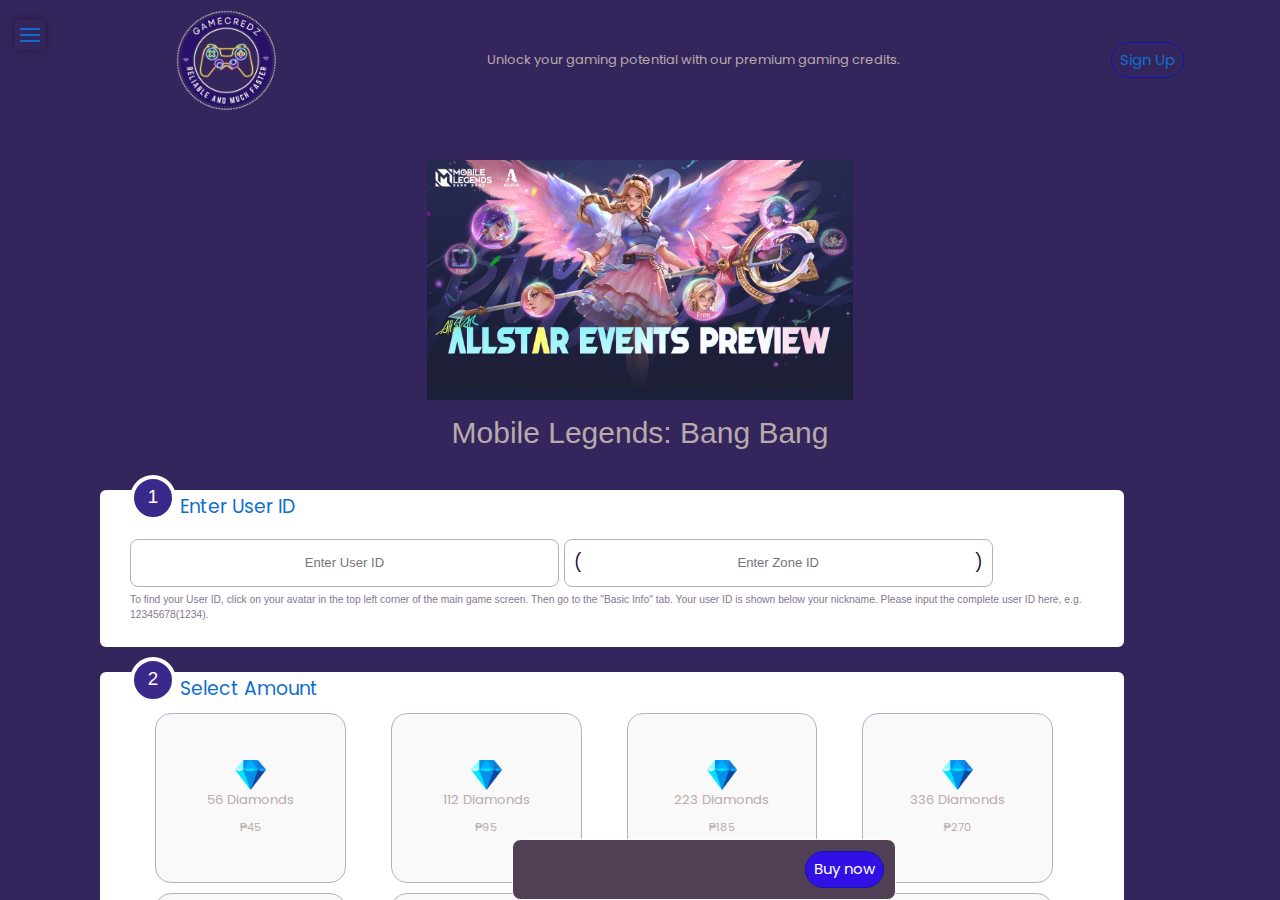
<file: Mobile-Legends.html>
<!DOCTYPE html>
<html lang="en-PH">
<head>
    <meta charset="UTF-8">
    <meta http-equiv="X-UA-Compatible" content="IE=edge">
    <meta name="viewport" content="width=device-width, initial-scale=1.0">
    <title>Top Up Mobile Legends</title>
    <link rel="stylesheet" href="stle.css">
    <link rel="stylesheet" 
      ref="https://cdnjs.cloudflare.com/ajax/libs/font-awesome/6.4.0/css/all.min.css" 
      integrity="sha512-iecdLmaskl7CVkqkXNQ/ZH/XLlvWZOJyj7Yy7tcenmpD1ypASozpmT/E0iPtmFIB46ZmdtAc9eNBvH0H/ZpiBw==" 
      crossorigin="anonymous" referrerpolicy="no-referrer" />
    <link rel="stylesheet"
      href="https://cdnjs.cloudflare.com/ajax/libs/font-awesome/4.7.0/css/font-awesome.min.css">
    <link rel="stylesheet" href="https://www.w3schools.com/w3css/4/w3.css">
</head>
<body dir="ltr">
  <div class="container">
    <header>
        <div class="navbar">
        <a href="index.html"><img src="img/logo.png" class="logo"></a><p class="line">Unlock your gaming potential with our premium gaming credits.</p>
          <button onclick="document.getElementById('id01').style.display='block'" style="width:auto;" class="signup" type="button">Sign Up</button>
        </div>
      </header>

      <label class="bars">
        <input type="checkbox">
        <div class="toggle">
          <div class="top_line common"></div>
          <div class="middle_line common"></div>
          <div class="bottom_line common"></div>
        </div>

        <div class="menubar">
          <ul>
            <li><p>Sign up to GameCredz now!</p></li>
            <li><button onclick="document.getElementById('id01').style.display='block'" class="signup" type="button">Sign Up for Free</button></li>
            <li><button onclick="document.getElementById('id02').style.display='block'" style="width:auto;" class="signin_button" type="button">Sign in</button></li>  
          </ul>
      </div>
    </label>

    <div class="topup-content">
      <div class="topup-container">
            <section class="product-details">
              <div class="product-banner">
                <img src="img/ml-banner.jpg" alt="">
              </div>
              <div class="product-description">
                <h2>Mobile Legends: Bang Bang</h2>
              </div>
            </section>
            <section class="topup-form">
              <form action="">
              <div class="bg-form">
                <h2  class="form-section__circle">
                  <span class="form-section__number">1</span>
                  <span class="form-section__name" required>Enter User ID</span>
                </h2>
                <div class="inputInfo">
                  <div class="userID">
                    <div class="userinput">
                      <div class="form-field-wrapper userid user-input-fields inline-element">
                        <span class="provider">
                          <div class="input-container">
                            <div>
                              <div class="input-block">
                                <label for="userId" class="form-label"></label>
                                <div class="input-holder userid form-input font-normal text-center">
                                  <input type="tel" placeholder="Enter User ID" id="userId" name="user_0" model autocomplete="off" class="userid form-input font-normal text-center"  required >
                                </div>
                              </div>
                            </div>
                          </div>
                        </span>
                      </div>
                      <div class="form-field-wrapper userid user-input-fields inline-element">
                        <span class="provider">
                        <div class="input-container">
                          <div>
                            <div class="input-block with-parenthesis">
                              <label for="zoneId" class="form-label"></label>
                              <span class="form-field-parenthesis left"></span>
                              <div class="input-holder userid form-input font-normal text-center">
                                <input type="tel" placeholder="Enter Zone ID" id="zoneId" name="user_0" model autocomplete="off" class="userid form-input font-normal text-center" required>
                              </div>
                              <span class="form-field-parenthesis right"></span>
                            </div>
                          </div>
                        </div>
                        </span>
                      </div>
                     <p class="instruction">To find your User ID, click on your avatar in the top left corner of the main game screen. Then go to the "Basic Info" tab. Your user ID is shown below your nickname. Please input the complete user ID here, e.g. 12345678(1234).</p>
                    </div>
                  </div>
                </div>
              </div>
            </form>
            </section>

            <section class="topup-form">
              <h2 class="form-section__circle">
                <span class="form-section__number">2</span>
                <span class="form-section__name">Select Amount</span>
              </h2>

              <div class="amount-list">


                <div data-copy="price4"  class="amount-category">
                  <div onclick="changeColor(this)" class="form-section__denom-btn form-section__with-image">
                    <div class="price">
                      <div class="diamond-img">
                        <img src="img/dia.png" alt="" class="dia-img">
                      </div>
                      <div class="price-section">
                        <span>56 Diamonds</span>
                      </div>
                      <p class="starting-price">
                       
                        <span class="starting-price-value" id="price4">₱45</span>
                      </p>
                    </div>
                  </div>
                </div>

                <div data-copy="price5" class="amount-category">
                  <div onclick="changeColor(this)" class="form-section__denom-btn form-section__with-image">
                    <div class="price">
                      <div class="diamond-img">
                        <img src="img/dia.png" alt="" class="dia-img">
                      </div>
                      <div class="price-section">
                        <span>112 Diamonds </span>
                      </div>
                      <p class="starting-price">
                       
                        <span class="starting-price-value" id="price5">₱95</span>
                      </p>
                    </div>
                  </div>
                </div>

                <div data-copy="price6" class="amount-category">
                  <div onclick="changeColor(this)" class="form-section__denom-btn form-section__with-image">
                    <div class="price">
                      <div class="diamond-img">
                        <img src="img/dia.png" alt="" class="dia-img">
                      </div>
                      <div class="price-section">
                        <span>223 Diamonds</span>
                      </div>
                      <p class="starting-price">
                       
                        <span class="starting-price-value" id="price6">₱185</span>
                      </p>
                    </div>
                  </div>
                </div>

                <div data-copy="price7" class="amount-category">
                  <div onclick="changeColor(this)" class="form-section__denom-btn form-section__with-image">
                    <div class="price">
                      <div class="diamond-img">
                        <img src="img/dia.png" alt="" class="dia-img">
                      </div>
                      <div class="price-section">
                        <span>336 Diamonds</span>
                      </div>
                      <p class="starting-price">
                       
                        <span class="starting-price-value" id="price7">₱270</span>
                      </p>
                    </div>
                  </div>
                </div>



                <div data-copy="price8" class="amount-category">
                  <div onclick="changeColor(this)" class="form-section__denom-btn form-section__with-image">
                    <div  class="price">
                      <div class="diamond-img">
                        <img src="img/dia.png" alt="" class="dia-img">
                      </div>
                      <div class="price-section">
                        <span>570 Diamonds</span>
                      </div>
                      <p class="starting-price">
                       
                        <span class="starting-price-value" id="price8">₱450</span>
                      </p>
                    </div>
                  </div>
                </div>

                <div data-copy="price9" class="amount-category">
                  <div onclick="changeColor(this)" class="form-section__denom-btn form-section__with-image">
                    <div class="price">
                      <div class="diamond-img">
                        <img src="img/dia.png" alt="" class="dia-img">
                      </div>
                      <div class="price-section">
                        <span>1163 Diamonds</span>
                      </div>
                      <p class="starting-price">
                       
                        <span class="starting-price-value" id="price9">₱900</span>
                      </p>
                    </div>
                  </div>
                </div>

                <div data-copy="price10" class="amount-category">
                  <div onclick="changeColor(this)" class="form-section__denom-btn form-section__with-image">
                    <div  class="price">
                      <div class="diamond-img">
                        <img src="img/dia.png" alt="" class="dia-img">
                      </div>
                      <div class="price-section">
                        <span>2398 Diamonds</span>
                      </div>
                      <p class="starting-price">                      
                        <span class="starting-price-value" id="price10">₱1800</span>
                      </p>
                    </div>
                  </div>
                </div>

             
                <div data-copy="price11" class="amount-category">
                  <div onclick="changeColor(this)" class="form-section__denom-btn form-section__with-image">
                    <div class="price">
                      <div class="diamond-img">
                        <img src="img/dia.png" alt="" class="dia-img">
                      </div>
                      <div class="price-section">
                        <span>6042 Diamonds</span>
                      </div>
                      <p class="starting-price">
                        <span class="starting-price-value " id="price11">₱4,500</span>
                      </p>
                    </div>
                  </div>
                </div>

                <div data-copy="price1"  class="amount-category">
                  <div onclick="changeColor(this)" class="form-section__denom-btn form-section__with-image">
                    <div class="price">
                      <div class="diamond-img">
                        <img src="img/dia.png" alt="" class="dia-img">
                      </div>
                      <div class="price-section">
                        <span>8440 Diamonds</span>
                      </div>
                      <p class="starting-price">
                       
                        <span class="starting-price-value" id="price1">₱6,300</span>
                      </p>
                    </div>
                  </div>
                </div>

                <div data-copy="price2"  class="amount-category">
                  <div onclick="changeColor(this)" class="form-section__denom-btn form-section__with-image">
                    <div class="price">
                      <div class="diamond-img">
                        <img src="img/dia.png" alt="" class="dia-img">
                      </div>
                      <div class="price-section">
                        <span>12084 Diamonds</span>
                      </div>
                      <p class="starting-price">
                       
                        <span class="starting-price-value" id="price2">₱9,000</span>
                      </p>
                    </div>
                  </div>
                </div>

              </div>
            </section>

            <section class="topup-form">
              <h2 class="form-section__circle">
                <span class="form-section__number">3</span>
                <span class="form-section__name">Payment</span>
              </h2>

              <ul  class="payment-section">
                <li onclick="changeBG(this)" data-copy="targetprice" class="payment-container">
                  <a class="payment-channel">
                    <div class="payment-logo">
                      <figure class="logo-wrapper">
                        <img src="img/GCash-Logo.png" alt="GCash" class="PM-logo">
                        <span class="targetprice" id="targetprice"></span>
                      </figure>
                    </div>
                  </a>
                </li>
                <li data-copy="targetprice2"  class="payment-container">
                  <a onclick="changeBG(this)" class="payment-channel">
                    <div class="payment-logo">
                      <figure class="logo-wrapper">
                        <img src="img/PayMaya_Logo.png" alt="GCash" class="PM-logo2">
                        <span class="targetprice2" id="targetprice2"></span>
                      </figure>
                    </div>
                  </a>
                </li>
              </ul>
            </section>
            
            <div class="buy">
              <div class="checkout">
                <span class="target-span"></span>
              </div>
              <button type="button" class="buyBtn  btn-default btn-single" id="buyButton" onclick="buyProduct()">Buy now</button>
            </div>
              
            <div id="popup" class="popup">
              <div class="popup-content">
                <h2>Successfully Purchased!</h2>
                <p>Thank you for your purchase.</p>
                <button onclick="closePopup()">Close</button>
              </div>
            </div>
        </div>
      </div>

    <script>
      document.addEventListener('DOMContentLoaded', function() {
      const clickableDivs = document.querySelectorAll('.amount-category');
      const pasteableSpan = document.querySelector('.targetprice');
      const pasteableSpan2 = document.querySelector('.targetprice2');
      const pasteableSpan3 = document.querySelector('.target-span')
      let activeSpanId = null;

      clickableDivs.forEach(function(div) {
        div.addEventListener('click', function() {
          const spanId = div.dataset.copy;
          const span = document.getElementById(spanId);

          const range = document.createRange();
          range.selectNode(span);
          window.getSelection().removeAllRanges();
          window.getSelection().addRange(range);
          document.execCommand('copy');
          window.getSelection().removeAllRanges();

          pasteableSpan.textContent = span.textContent;
          pasteableSpan2.textContent = span.textContent;
          pasteableSpan3.textContent = span.textContent;
          paymentElement.style.backgroundColor = '';
          activeSpanId = spanId;

          
        });
      });

    });
      
    
    var currentElement = null;

      function changeColor(element) {
        
        if (currentElement !== null) {
          // Reset the background color of the previously clicked element
          currentElement.style.backgroundColor = '';
        }
       
        // Change the background color of the clicked element
        element.style.backgroundColor = '#34255c';

        // Update the currentElement to the newly clicked element
        currentElement = element;
      }
  


    var paymentElement = null;
    const pasteSpan = document.querySelector('.target-span');
      function changeBG(element) {
        if (paymentElement !== null) {
          // Reset the background color of the previously clicked element
          paymentElement.style.backgroundColor = '';
        } 

        // Change the background color of the clicked element
        element.style.backgroundColor = '#34255c';

        // Update the paymentElement to the newly clicked element
        paymentElement = element;
      }
     

      function buyProduct() {
  // Add your logic here to process the purchase
  // For demonstration purposes, let's assume the purchase is successful

  // Show the popup
  var popup = document.getElementById("popup");
  popup.style.display = "block";
}

function closePopup() {
  // Hide the popup
  var popup = document.getElementById("popup");
  popup.style.display = "none";

  window.location.href = "index.html";
}
    </script>
</body>
</html>
</file>
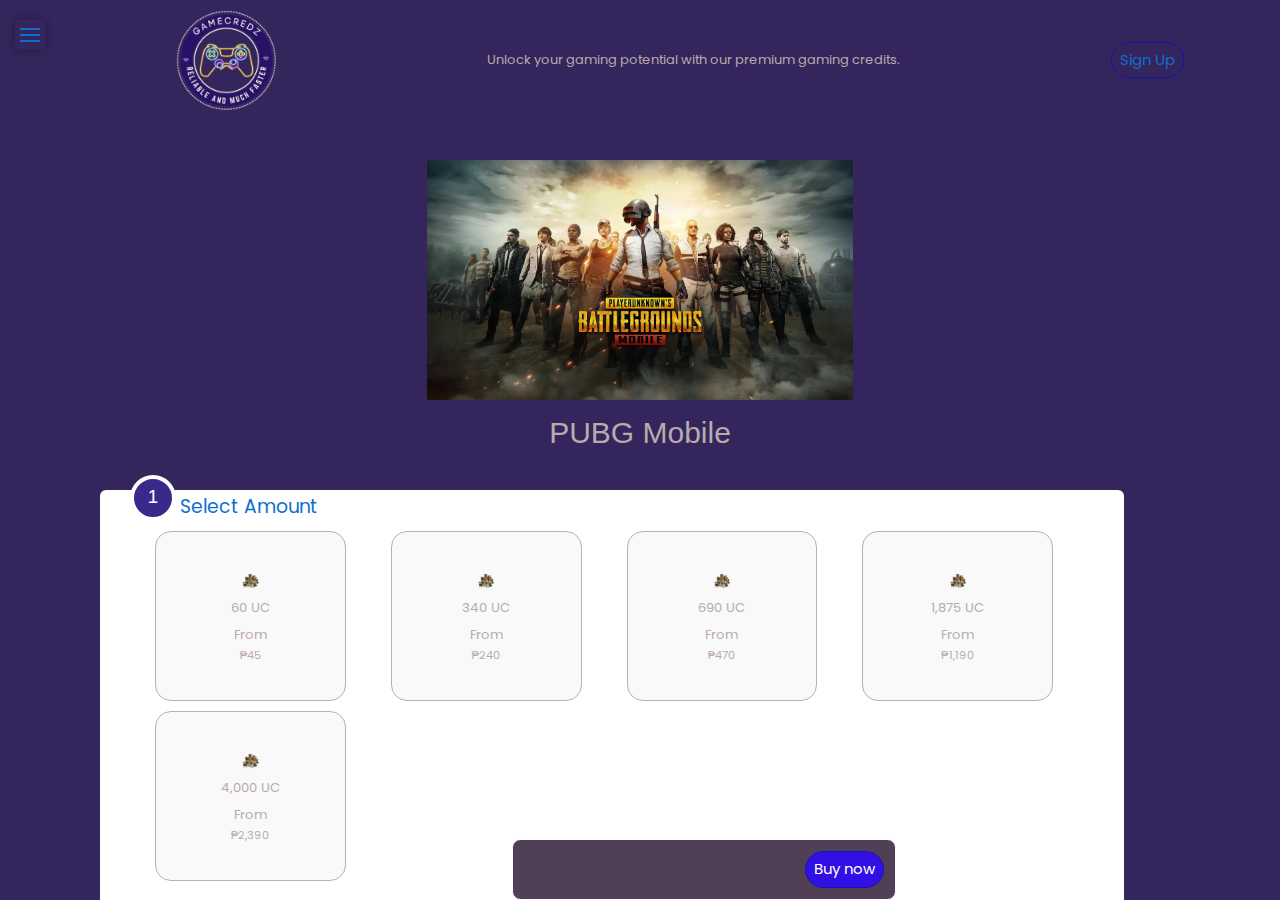
<file: PUBG Mobile.html>
<!DOCTYPE html>
<html lang="en-PH">
<head>
    <meta charset="UTF-8">
    <meta http-equiv="X-UA-Compatible" content="IE=edge">
    <meta name="viewport" content="width=device-width, initial-scale=1.0">
    <title>Top Up PUBG Mobile</title>
    <link rel="stylesheet" href="stle.css">
    <link rel="stylesheet" 
      ref="https://cdnjs.cloudflare.com/ajax/libs/font-awesome/6.4.0/css/all.min.css" 
      integrity="sha512-iecdLmaskl7CVkqkXNQ/ZH/XLlvWZOJyj7Yy7tcenmpD1ypASozpmT/E0iPtmFIB46ZmdtAc9eNBvH0H/ZpiBw==" 
      crossorigin="anonymous" referrerpolicy="no-referrer" />
    <link rel="stylesheet"
      href="https://cdnjs.cloudflare.com/ajax/libs/font-awesome/4.7.0/css/font-awesome.min.css">
    <link rel="stylesheet" href="https://www.w3schools.com/w3css/4/w3.css">
</head>
<body dir="ltr">
  <div class="container">
    <header>
        <div class="navbar">
        <a href="index.html"><img src="img/logo.png" class="logo"></a><p class="line">Unlock your gaming potential with our premium gaming credits.</p>
          <button onclick="document.getElementById('id01').style.display='block'" style="width:auto;" class="signup" type="button">Sign Up</button>
        </div>
      </header>

      <label class="bars">
        <input type="checkbox">
        <div class="toggle">
          <div class="top_line common"></div>
          <div class="middle_line common"></div>
          <div class="bottom_line common"></div>
        </div>

        <div class="menubar">
          <ul>
            <li><p>Sign up to GameCredz now!</p></li>
            <li><button onclick="document.getElementById('id01').style.display='block'" class="signup" type="button">Sign Up for Free</button></li>
            <li><button onclick="document.getElementById('id02').style.display='block'" style="width:auto;" class="signin_button" type="button">Sign in</button></li>  
          </ul>
      </div>
    </label>

    <div class="topup-content">
      <div class="topup-container">
            <section class="product-details">
              <div class="product-banner">
                <img src="img/pubg-banner.png" alt="">
              </div>
              <div class="product-description">
                <h2>PUBG Mobile</h2>
              </div>
            </section>
           

            <section class="topup-form">
              <h2 class="form-section__circle">
                <span class="form-section__number">1</span>
                <span class="form-section__name">Select Amount</span>
              </h2>

              <div class="amount-list">

                <div data-copy="price1"  class="amount-category">
                  <div onclick="changeColor(this)" class="form-section__denom-btn form-section__with-image">
                    <div class="price">
                      <div class="diamond-img">
                        <img src="img/pubg-uc.png" alt="" class="dia-img">
                      </div>
                      <div class="price-section">
                        <span >60 UC</span>
                      </div>
                      <p class="starting-price">
                        <div class="starting-price-from" >From</div>
                        <span class="starting-price-value" id="price1">₱45</span>
                      </p>
                    </div>
                  </div>
                </div>

                <div data-copy="price2" class="amount-category">
                  <div onclick="changeColor(this)" class="form-section__denom-btn form-section__with-image">
                    <div class="price">
                      <div class="diamond-img">
                        <img src="img/pubg-uc.png" alt="" class="dia-img">
                      </div>
                      <div class="price-section">
                        <span>340 UC</span>
                      </div>
                      <p class="starting-price">
                        <div class="starting-price-from">From</div>
                        <span class="starting-price-value" id="price2">₱240</span>
                      </p>
                    </div>
                  </div>
                </div>

                <div data-copy="price3" class="amount-category">
                  <div onclick="changeColor(this)" class="form-section__denom-btn form-section__with-image">
                    <div class="price">
                      <div class="diamond-img">
                        <img src="img/pubg-uc.png" alt="" class="dia-img">
                      </div>
                      <div class="price-section">
                        <span>690 UC</span>
                      </div>
                      <p class="starting-price">
                        <div class="starting-price-from">From</div>
                        <span class="starting-price-value" id="price3">₱470</span>
                      </p>
                    </div>
                  </div>
                </div>

                <div data-copy="price4"  class="amount-category">
                  <div onclick="changeColor(this)" class="form-section__denom-btn form-section__with-image">
                    <div class="price">
                      <div class="diamond-img">
                        <img src="img/pubg-uc.png" alt="" class="dia-img">
                      </div>
                      <div class="price-section">
                        <span>1,875 UC</span>
                      </div>
                      <p class="starting-price">
                        <div class="starting-price-from">From</div>
                        <span class="starting-price-value" id="price4">₱1,190</span>
                      </p>
                    </div>
                  </div>
                </div>

                <div data-copy="price5" class="amount-category">
                  <div onclick="changeColor(this)" class="form-section__denom-btn form-section__with-image">
                    <div class="price">
                      <div class="diamond-img">
                        <img src="img/pubg-uc.png" alt="" class="dia-img">
                      </div>
                      <div class="price-section">
                        <span>4,000 UC</span>
                      </div>
                      <p class="starting-price">
                        <div class="starting-price-from">From</div>
                        <span class="starting-price-value" id="price5">₱2,390</span>
                      </p>
                    </div>
                  </div>
                </div>

                

              </div>
            </section>

            <section class="topup-form">
              <h2 class="form-section__circle">
                <span class="form-section__number">2</span>
                <span class="form-section__name">Payment</span>
              </h2>

              <ul  class="payment-section">
                <li onclick="changeBG(this)" data-copy="targetprice" class="payment-container">
                  <a class="payment-channel">
                    <div class="payment-logo">
                      <figure class="logo-wrapper">
                        <img src="img/GCash-Logo.png" alt="GCash" class="PM-logo">
                        <span class="targetprice" id="targetprice"></span>
                      </figure>
                    </div>
                  </a>
                </li>
                <li data-copy="targetprice2"  class="payment-container">
                  <a onclick="changeBG(this)" class="payment-channel">
                    <div class="payment-logo">
                      <figure class="logo-wrapper">
                        <img src="img/PayMaya_Logo.png" alt="GCash" class="PM-logo2">
                        <span class="targetprice2" id="targetprice2"></span>
                      </figure>
                    </div>
                  </a>
                </li>
              </ul>
            </section>
            
            <div class="buy">
              <div class="checkout">
                <span class="target-span"></span>
              </div>
              <button type="button" class="buyBtn  btn-default btn-single" id="buyButton" onclick="buyProduct()">Buy now</button>
            </div>
              
            <div id="popup" class="popup">
              <div class="popup-content">
                <h2>Successfully Purchased!</h2>
                <p>Thank you for your purchase.</p>
                <button onclick="closePopup()">Close</button>
              </div>
            </div>
        </div>
      </div>

    <script>
      document.addEventListener('DOMContentLoaded', function() {
      const clickableDivs = document.querySelectorAll('.amount-category');
      const pasteableSpan = document.querySelector('.targetprice');
      const pasteableSpan2 = document.querySelector('.targetprice2');
      const pasteableSpan3 = document.querySelector('.target-span')
      let activeSpanId = null;

      clickableDivs.forEach(function(div) {
        div.addEventListener('click', function() {
          const spanId = div.dataset.copy;
          const span = document.getElementById(spanId);

          const range = document.createRange();
          range.selectNode(span);
          window.getSelection().removeAllRanges();
          window.getSelection().addRange(range);
          document.execCommand('copy');
          window.getSelection().removeAllRanges();

          pasteableSpan.textContent = span.textContent;
          pasteableSpan2.textContent = span.textContent;
          pasteableSpan3.textContent = span.textContent;
          paymentElement.style.backgroundColor = '';
          activeSpanId = spanId;

          
        });
      });

    });
      
    
    var currentElement = null;

      function changeColor(element) {
        
        if (currentElement !== null) {
          // Reset the background color of the previously clicked element
          currentElement.style.backgroundColor = '';
        }
       
        // Change the background color of the clicked element
        element.style.backgroundColor = '#34255c';

        // Update the currentElement to the newly clicked element
        currentElement = element;
      }
  


    var paymentElement = null;
    const pasteSpan = document.querySelector('.target-span');
      function changeBG(element) {
        if (paymentElement !== null) {
          // Reset the background color of the previously clicked element
          paymentElement.style.backgroundColor = '';
        } 

        // Change the background color of the clicked element
        element.style.backgroundColor = '#34255c';

        // Update the paymentElement to the newly clicked element
        paymentElement = element;
      }
     

      function buyProduct() {
  // Add your logic here to process the purchase
  // For demonstration purposes, let's assume the purchase is successful

  // Show the popup
  var popup = document.getElementById("popup");
  popup.style.display = "block";
}

function closePopup() {
  // Hide the popup
  var popup = document.getElementById("popup");
  popup.style.display = "none";

  window.location.href = "index.html";
}
    </script>
</body>
</html>
</file>
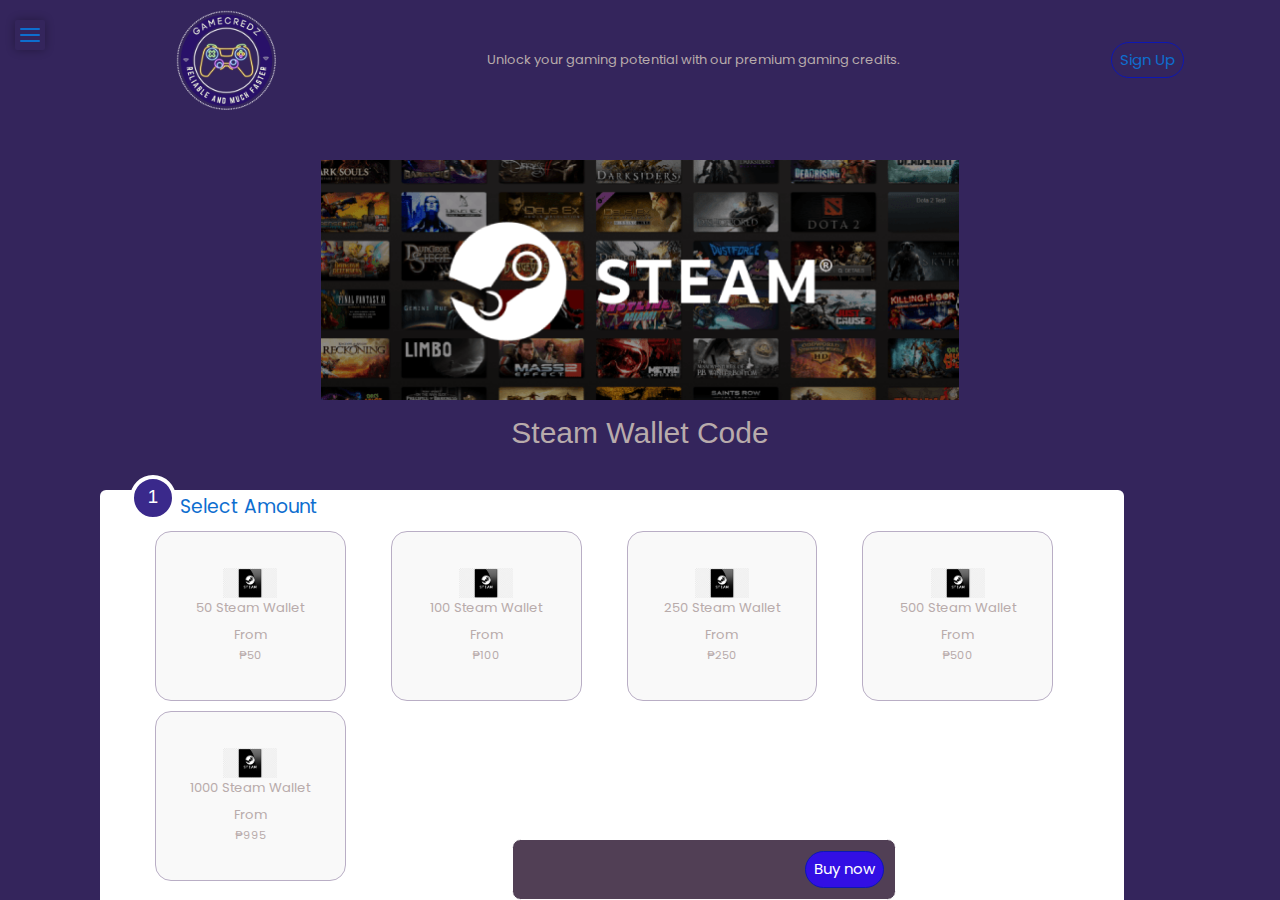
<file: Steam Wallet Code.html>
<!DOCTYPE html>
<html lang="en-PH">
<head>
    <meta charset="UTF-8">
    <meta http-equiv="X-UA-Compatible" content="IE=edge">
    <meta name="viewport" content="width=device-width, initial-scale=1.0">
    <title>Top Up Steam Wallet</title>
    <link rel="stylesheet" href="stle.css">
    <link rel="stylesheet" 
      ref="https://cdnjs.cloudflare.com/ajax/libs/font-awesome/6.4.0/css/all.min.css" 
      integrity="sha512-iecdLmaskl7CVkqkXNQ/ZH/XLlvWZOJyj7Yy7tcenmpD1ypASozpmT/E0iPtmFIB46ZmdtAc9eNBvH0H/ZpiBw==" 
      crossorigin="anonymous" referrerpolicy="no-referrer" />
    <link rel="stylesheet"
      href="https://cdnjs.cloudflare.com/ajax/libs/font-awesome/4.7.0/css/font-awesome.min.css">
    <link rel="stylesheet" href="https://www.w3schools.com/w3css/4/w3.css">
</head>
<body dir="ltr">
  <div class="container">
    <header>
        <div class="navbar">
        <a href="index.html"><img src="img/logo.png" class="logo"></a><p class="line">Unlock your gaming potential with our premium gaming credits.</p>
          <button onclick="document.getElementById('id01').style.display='block'" style="width:auto;" class="signup" type="button">Sign Up</button>
        </div>
      </header>

      <label class="bars">
        <input type="checkbox">
        <div class="toggle">
          <div class="top_line common"></div>
          <div class="middle_line common"></div>
          <div class="bottom_line common"></div>
        </div>

        <div class="menubar">
          <ul>
            <li><p>Sign up to GameCredz now!</p></li>
            <li><button onclick="document.getElementById('id01').style.display='block'" class="signup" type="button">Sign Up for Free</button></li>
            <li><button onclick="document.getElementById('id02').style.display='block'" style="width:auto;" class="signin_button" type="button">Sign in</button></li>  
          </ul>
      </div>
    </label>

    <div class="topup-content">
      <div class="topup-container">
            <section class="product-details">
              <div class="product-banner">
                <img src="img/steambanner.png" alt="">
              </div>
              <div class="product-description">
                <h2>Steam Wallet Code</h2>
              </div>
            </section>
            

            <section class="topup-form">
              <h2 class="form-section__circle">
                <span class="form-section__number">1</span>
                <span class="form-section__name">Select Amount</span>
              </h2>

              <div class="amount-list">

                <div data-copy="price1"  class="amount-category">
                  <div onclick="changeColor(this)" class="form-section__denom-btn form-section__with-image">
                    <div class="price">
                      <div class="diamond-img">
                        <img src="img/steam-wallet.png" alt="" class="dia-img">
                      </div>
                      <div class="price-section">
                        <span >50 Steam Wallet</span>
                      </div>
                      <p class="starting-price">
                        <div class="starting-price-from" >From</div>
                        <span class="starting-price-value" id="price1">₱50</span>
                      </p>
                    </div>
                  </div>
                </div>

                <div data-copy="price2" class="amount-category">
                  <div onclick="changeColor(this)" class="form-section__denom-btn form-section__with-image">
                    <div class="price">
                      <div class="diamond-img">
                        <img src="img/steam-wallet.png" alt="" class="dia-img">
                      </div>
                      <div class="price-section">
                        <span>100 Steam Wallet</span>
                      </div>
                      <p class="starting-price">
                        <div class="starting-price-from">From</div>
                        <span class="starting-price-value" id="price2">₱100</span>
                      </p>
                    </div>
                  </div>
                </div>

                <div data-copy="price3" class="amount-category">
                  <div onclick="changeColor(this)" class="form-section__denom-btn form-section__with-image">
                    <div class="price">
                      <div class="diamond-img">
                        <img src="img/steam-wallet.png" alt="" class="dia-img">
                      </div>
                      <div class="price-section">
                        <span>250 Steam Wallet</span>
                      </div>
                      <p class="starting-price">
                        <div class="starting-price-from">From</div>
                        <span class="starting-price-value" id="price3">₱250</span>
                      </p>
                    </div>
                  </div>
                </div>

                <div data-copy="price4"  class="amount-category">
                  <div onclick="changeColor(this)" class="form-section__denom-btn form-section__with-image">
                    <div class="price">
                      <div class="diamond-img">
                        <img src="img/steam-wallet.png" alt="" class="dia-img">
                      </div>
                      <div class="price-section">
                        <span>500 Steam Wallet</span>
                      </div>
                      <p class="starting-price">
                        <div class="starting-price-from">From</div>
                        <span class="starting-price-value" id="price4">₱500</span>
                      </p>
                    </div>
                  </div>
                </div>

                <div data-copy="price5" class="amount-category">
                  <div onclick="changeColor(this)" class="form-section__denom-btn form-section__with-image">
                    <div class="price">
                      <div class="diamond-img">
                        <img src="img/steam-wallet.png" alt="" class="dia-img">
                      </div>
                      <div class="price-section">
                        <span>1000 Steam Wallet</span>
                      </div>
                      <p class="starting-price">
                        <div class="starting-price-from">From</div>
                        <span class="starting-price-value" id="price5">₱995</span>
                      </p>
                    </div>
                  </div>
                </div>

                

              </div>
            </section>

            <section class="topup-form">
              <h2 class="form-section__circle">
                <span class="form-section__number">2</span>
                <span class="form-section__name">Payment</span>
              </h2>

              <ul  class="payment-section">
                <li onclick="changeBG(this)" data-copy="targetprice" class="payment-container">
                  <a class="payment-channel">
                    <div class="payment-logo">
                      <figure class="logo-wrapper">
                        <img src="img/GCash-Logo.png" alt="GCash" class="PM-logo">
                        <span class="targetprice" id="targetprice"></span>
                      </figure>
                    </div>
                  </a>
                </li>
                <li data-copy="targetprice2"  class="payment-container">
                  <a onclick="changeBG(this)" class="payment-channel">
                    <div class="payment-logo">
                      <figure class="logo-wrapper">
                        <img src="img/PayMaya_Logo.png" alt="GCash" class="PM-logo2">
                        <span class="targetprice2" id="targetprice2"></span>
                      </figure>
                    </div>
                  </a>
                </li>
              </ul>
            </section>
            
            <div class="buy">
              <div class="checkout">
                <span class="target-span"></span>
              </div>
              <button type="button" class="buyBtn  btn-default btn-single" id="buyButton" onclick="buyProduct()">Buy now</button>
            </div>
              
            <div id="popup" class="popup">
              <div class="popup-content">
                <h2>Successfully Purchased!</h2>
                <p>Thank you for your purchase.</p>
                <button onclick="closePopup()">Close</button>
              </div>
            </div>
        </div>
      </div>

    <script>
      document.addEventListener('DOMContentLoaded', function() {
      const clickableDivs = document.querySelectorAll('.amount-category');
      const pasteableSpan = document.querySelector('.targetprice');
      const pasteableSpan2 = document.querySelector('.targetprice2');
      const pasteableSpan3 = document.querySelector('.target-span')
      let activeSpanId = null;

      clickableDivs.forEach(function(div) {
        div.addEventListener('click', function() {
          const spanId = div.dataset.copy;
          const span = document.getElementById(spanId);

          const range = document.createRange();
          range.selectNode(span);
          window.getSelection().removeAllRanges();
          window.getSelection().addRange(range);
          document.execCommand('copy');
          window.getSelection().removeAllRanges();

          pasteableSpan.textContent = span.textContent;
          pasteableSpan2.textContent = span.textContent;
          pasteableSpan3.textContent = span.textContent;
          paymentElement.style.backgroundColor = '';
          activeSpanId = spanId;

          
        });
      });

    });
      
    
    var currentElement = null;

      function changeColor(element) {
        
        if (currentElement !== null) {
          // Reset the background color of the previously clicked element
          currentElement.style.backgroundColor = '';
        }
       
        // Change the background color of the clicked element
        element.style.backgroundColor = '#34255c';

        // Update the currentElement to the newly clicked element
        currentElement = element;
      }
  


    var paymentElement = null;
    const pasteSpan = document.querySelector('.target-span');
      function changeBG(element) {
        if (paymentElement !== null) {
          // Reset the background color of the previously clicked element
          paymentElement.style.backgroundColor = '';
        } 

        // Change the background color of the clicked element
        element.style.backgroundColor = '#34255c';

        // Update the paymentElement to the newly clicked element
        paymentElement = element;
      }
     

      function buyProduct() {
  // Add your logic here to process the purchase
  // For demonstration purposes, let's assume the purchase is successful

  // Show the popup
  var popup = document.getElementById("popup");
  popup.style.display = "block";
}

function closePopup() {
  // Hide the popup
  var popup = document.getElementById("popup");
  popup.style.display = "none";

  window.location.href = "index.html";
}
    </script>
</body>
</html>
</file>
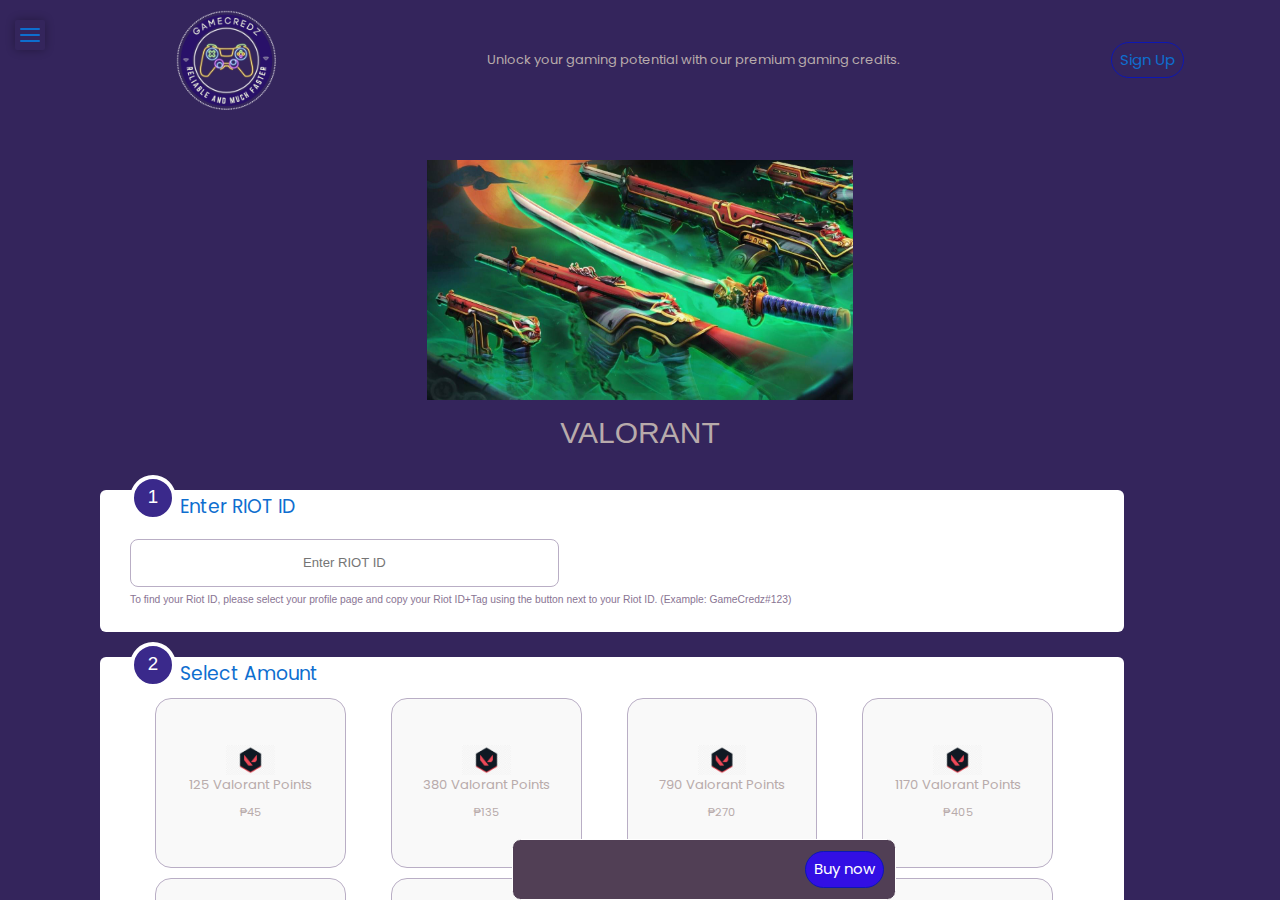
<file: Valorant.html>
<!DOCTYPE html>
<html lang="en-PH">
<head>
    <meta charset="UTF-8">
    <meta http-equiv="X-UA-Compatible" content="IE=edge">
    <meta name="viewport" content="width=device-width, initial-scale=1.0">
    <title>Top Up Valorant</title>
    <link rel="stylesheet" href="stle.css">
    <link rel="stylesheet" 
      ref="https://cdnjs.cloudflare.com/ajax/libs/font-awesome/6.4.0/css/all.min.css" 
      integrity="sha512-iecdLmaskl7CVkqkXNQ/ZH/XLlvWZOJyj7Yy7tcenmpD1ypASozpmT/E0iPtmFIB46ZmdtAc9eNBvH0H/ZpiBw==" 
      crossorigin="anonymous" referrerpolicy="no-referrer" />
    <link rel="stylesheet"
      href="https://cdnjs.cloudflare.com/ajax/libs/font-awesome/4.7.0/css/font-awesome.min.css">
    <link rel="stylesheet" href="https://www.w3schools.com/w3css/4/w3.css">
</head>
<body dir="ltr">
  <div class="container">
    <header>
        <div class="navbar">
        <a href="index.html"><img src="img/logo.png" class="logo"></a><p class="line">Unlock your gaming potential with our premium gaming credits.</p>
          <button onclick="document.getElementById('id01').style.display='block'" style="width:auto;" class="signup" type="button">Sign Up</button>
        </div>
      </header>

      <label class="bars">
        <input type="checkbox">
        <div class="toggle">
          <div class="top_line common"></div>
          <div class="middle_line common"></div>
          <div class="bottom_line common"></div>
        </div>

        <div class="menubar">
          <ul>
            <li><p>Sign up to GameCredz now!</p></li>
            <li><button onclick="document.getElementById('id01').style.display='block'" class="signup" type="button">Sign Up for Free</button></li>
            <li><button onclick="document.getElementById('id02').style.display='block'" style="width:auto;" class="signin_button" type="button">Sign in</button></li>  
          </ul>
      </div>
    </label>

    <div class="topup-content">
      <div class="topup-container">
            <section class="product-details">
              <div class="product-banner">
                <img src="img/oni.jpg" alt="">
              </div>
              <div class="product-description">
                <h2>VALORANT</h2>
              </div>
            </section>
            <section class="topup-form">
              <form action="">
              <div class="bg-form">
                <h2  class="form-section__circle">
                  <span class="form-section__number">1</span>
                  <span class="form-section__name" required>Enter RIOT ID</span>
                </h2>
                <div class="inputInfo">
                  <div class="userID">
                    <div class="userinput">
                      <div class="form-field-wrapper userid user-input-fields inline-element">
                        <span class="provider">
                          <div class="input-container">
                            <div>
                              <div class="input-block">
                                <label for="userId" class="form-label"></label>
                                <div class="input-holder userid form-input font-normal text-center">
                                  <input type="tel" placeholder="Enter RIOT ID" id="userId" name="user_0" model autocomplete="off" class="userid form-input font-normal text-center"  required >
                                </div>
                              </div>
                            </div>
                          </div>
                        </span>
                      </div>

                      
                     <p class="instruction">To find your Riot ID, please select your profile page and copy your Riot ID+Tag using the button next to your Riot ID. (Example: GameCredz#123)</p>
                    </div>
                  </div>
                </div>
              </div>
            </form>
            </section>

            <section class="topup-form">
              <h2 class="form-section__circle">
                <span class="form-section__number">2</span>
                <span class="form-section__name">Select Amount</span>
              </h2>

              <div class="amount-list">

                <div data-copy="price1"  class="amount-category">
                  <div onclick="changeColor(this)" class="form-section__denom-btn form-section__with-image">
                    <div class="price">
                      <div class="diamond-img">
                        <img src="img/valorant points.png" alt="" class="dia-img">
                      </div>
                      <div class="price-section">
                        <span >125 Valorant Points</span>
                      </div>
                      <p class="starting-price">
                        
                        <span class="starting-price-value" id="price1">₱45</span>
                      </p>
                    </div>
                  </div>
                </div>

                <div data-copy="price2" class="amount-category">
                  <div onclick="changeColor(this)" class="form-section__denom-btn form-section__with-image">
                    <div class="price">
                      <div class="diamond-img">
                        <img src="img/valorant points.png" alt="" class="dia-img">
                      </div>
                      <div class="price-section">
                        <span>380 Valorant Points</span>
                      </div>
                      <p class="starting-price">
                        
                        <span class="starting-price-value" id="price2">₱135</span>
                      </p>
                    </div>
                  </div>
                </div>

                <div data-copy="price3" class="amount-category">
                  <div onclick="changeColor(this)" class="form-section__denom-btn form-section__with-image">
                    <div class="price">
                      <div class="diamond-img">
                        <img src="img/valorant points.png" alt="" class="dia-img">
                      </div>
                      <div class="price-section">
                        <span>790 Valorant Points</span>
                      </div>
                      <p class="starting-price">
                        
                        <span class="starting-price-value" id="price3">₱270</span>
                      </p>
                    </div>
                  </div>
                </div>

                <div data-copy="price4"  class="amount-category">
                  <div onclick="changeColor(this)" class="form-section__denom-btn form-section__with-image">
                    <div class="price">
                      <div class="diamond-img">
                        <img src="img/valorant points.png" alt="" class="dia-img">
                      </div>
                      <div class="price-section">
                        <span>1170 Valorant Points</span>
                      </div>
                      <p class="starting-price">
                        
                        <span class="starting-price-value" id="price4">₱405</span>
                      </p>
                    </div>
                  </div>
                </div>

                <div data-copy="price5" class="amount-category">
                  <div onclick="changeColor(this)" class="form-section__denom-btn form-section__with-image">
                    <div class="price">
                      <div class="diamond-img">
                        <img src="img/valorant points.png" alt="" class="dia-img">
                      </div>
                      <div class="price-section">
                        <span>1775 Valorant Points</span>
                      </div>
                      <p class="starting-price">
                        
                        <span class="starting-price-value" id="price5">₱585</span>
                      </p>
                    </div>
                  </div>
                </div>

                <div data-copy="price6" class="amount-category">
                  <div onclick="changeColor(this)" class="form-section__denom-btn form-section__with-image">
                    <div class="price">
                      <div class="diamond-img">
                        <img src="img/valorant points.png" alt="" class="dia-img">
                      </div>
                      <div class="price-section">
                        <span>2030 Valorant Points</span>
                      </div>
                      <p class="starting-price">
                        
                        <span class="starting-price-value" id="price6">₱675</span>
                      </p>
                    </div>
                  </div>
                </div>

                <div data-copy="price7" class="amount-category">
                  <div onclick="changeColor(this)" class="form-section__denom-btn form-section__with-image">
                    <div class="price">
                      <div class="diamond-img">
                        <img src="img/valorant points.png" alt="" class="dia-img">
                      </div>
                      <div class="price-section">
                        <span>3355 Valorant Points</span>
                      </div>
                      <p class="starting-price">
                        
                        <span class="starting-price-value" id="price7">₱1080</span>
                      </p>
                    </div>
                  </div>
                </div>

                <div data-copy="price8" class="amount-category">
                  <div onclick="changeColor(this)" class="form-section__denom-btn form-section__with-image">
                    <div  class="price">
                      <div class="diamond-img">
                        <img src="img/valorant points.png" alt="" class="dia-img">
                      </div>
                      <div class="price-section">
                        <span>4500 Valorant Points</span>
                      </div>
                      <p class="starting-price">
                        
                        <span class="starting-price-value" id="price8">₱1440</span>
                      </p>
                    </div>
                  </div>
                </div>

                <div data-copy="price9" class="amount-category">
                  <div onclick="changeColor(this)" class="form-section__denom-btn form-section__with-image">
                    <div class="price">
                      <div class="diamond-img">
                        <img src="img/valorant points.png" alt="" class="dia-img">
                      </div>
                      <div class="price-section">
                        <span>5800 Valorant Points</span>
                      </div>
                      <p class="starting-price">
                        
                        <span class="starting-price-value" id="price9">₱1800</span>
                      </p>
                    </div>
                  </div>
                </div>

                <div data-copy="price10" class="amount-category">
                  <div onclick="changeColor(this)" class="form-section__denom-btn form-section__with-image">
                    <div  class="price">
                      <div class="diamond-img">
                        <img src="img/valorant points.png" alt="" class="dia-img">
                      </div>
                      <div class="price-section">
                        <span>6590 Valorant Points</span>
                      </div>
                      <p class="starting-price">
                        
                        <span class="starting-price-value" id="price10">₱2070</span>
                      </p>
                    </div>
                  </div>
                </div>

             
                <div data-copy="price11" class="amount-category">
                  <div onclick="changeColor(this)" class="form-section__denom-btn form-section__with-image">
                    <div class="price">
                      <div class="diamond-img">
                        <img src="img/valorant points.png" alt="" class="dia-img">
                      </div>
                      <div class="price-section">
                        <span>6970 Valorant Points</span>
                      </div>
                      <p class="starting-price">
                        
                        <span class="starting-price-value " id="price11">₱2200</span>
                    </div>
                  </div>
                </div>

                <div data-copy="price12" class="amount-category">
                  <div onclick="changeColor(this)" class="form-section__denom-btn form-section__with-image">
                    <div class="price">
                      <div class="diamond-img">
                        <img src="img/valorant points.png" alt="" class="dia-img">
                      </div>
                      <div class="price-section">
                        <span>7450 Valorant Points</span>
                      </div>
                      <p class="starting-price">
                        
                        <span class="starting-price-value " id="price12">₱2340</span>
                    </div>
                  </div>
                </div>

              </div>
            </section>

            <section class="topup-form">
              <h2 class="form-section__circle">
                <span class="form-section__number">3</span>
                <span class="form-section__name">Payment</span>
              </h2>

              <ul  class="payment-section">
                <li onclick="changeBG(this)" data-copy="targetprice" class="payment-container">
                  <a class="payment-channel">
                    <div class="payment-logo">
                      <figure class="logo-wrapper">
                        <img src="img/GCash-Logo.png" alt="GCash" class="PM-logo">
                        <span class="targetprice" id="targetprice"></span>
                      </figure>
                    </div>
                  </a>
                </li>
                <li data-copy="targetprice2"  class="payment-container">
                  <a onclick="changeBG(this)" class="payment-channel">
                    <div class="payment-logo">
                      <figure class="logo-wrapper">
                        <img src="img/PayMaya_Logo.png" alt="GCash" class="PM-logo2">
                        <span class="targetprice2" id="targetprice2"></span>
                      </figure>
                    </div>
                  </a>
                </li>
              </ul>
            </section>
            
            <div class="buy">
              <div class="checkout">
                <span class="target-span"></span>
              </div>
              <button type="button" class="buyBtn  btn-default btn-single" id="buyButton" onclick="buyProduct()">Buy now</button>
            </div>
              
            <div id="popup" class="popup">
              <div class="popup-content">
                <h2>Successfully Purchased!</h2>
                <p>Thank you for your purchase.</p>
                <button onclick="closePopup()">Close</button>
              </div>
            </div>
        </div>
      </div>

    <script>
      document.addEventListener('DOMContentLoaded', function() {
      const clickableDivs = document.querySelectorAll('.amount-category');
      const pasteableSpan = document.querySelector('.targetprice');
      const pasteableSpan2 = document.querySelector('.targetprice2');
      const pasteableSpan3 = document.querySelector('.target-span')
      let activeSpanId = null;

      clickableDivs.forEach(function(div) {
        div.addEventListener('click', function() {
          const spanId = div.dataset.copy;
          const span = document.getElementById(spanId);

          const range = document.createRange();
          range.selectNode(span);
          window.getSelection().removeAllRanges();
          window.getSelection().addRange(range);
          document.execCommand('copy');
          window.getSelection().removeAllRanges();

          pasteableSpan.textContent = span.textContent;
          pasteableSpan2.textContent = span.textContent;
          pasteableSpan3.textContent = span.textContent;
          paymentElement.style.backgroundColor = '';
          activeSpanId = spanId;

          
        });
      });

    });
      
    
    var currentElement = null;

      function changeColor(element) {
        
        if (currentElement !== null) {
          // Reset the background color of the previously clicked element
          currentElement.style.backgroundColor = '';
        }
       
        // Change the background color of the clicked element
        element.style.backgroundColor = '#34255c';

        // Update the currentElement to the newly clicked element
        currentElement = element;
      }
  


    var paymentElement = null;
    const pasteSpan = document.querySelector('.target-span');
      function changeBG(element) {
        if (paymentElement !== null) {
          // Reset the background color of the previously clicked element
          paymentElement.style.backgroundColor = '';
        } 

        // Change the background color of the clicked element
        element.style.backgroundColor = '#34255c';

        // Update the paymentElement to the newly clicked element
        paymentElement = element;
      }
     

      function buyProduct() {
  // Add your logic here to process the purchase
  // For demonstration purposes, let's assume the purchase is successful

  // Show the popup
  var popup = document.getElementById("popup");
  popup.style.display = "block";
}

function closePopup() {
  // Hide the popup
  var popup = document.getElementById("popup");
  popup.style.display = "none";

  window.location.href = "index.html";
}
    </script>
</body>
</html>
</file>
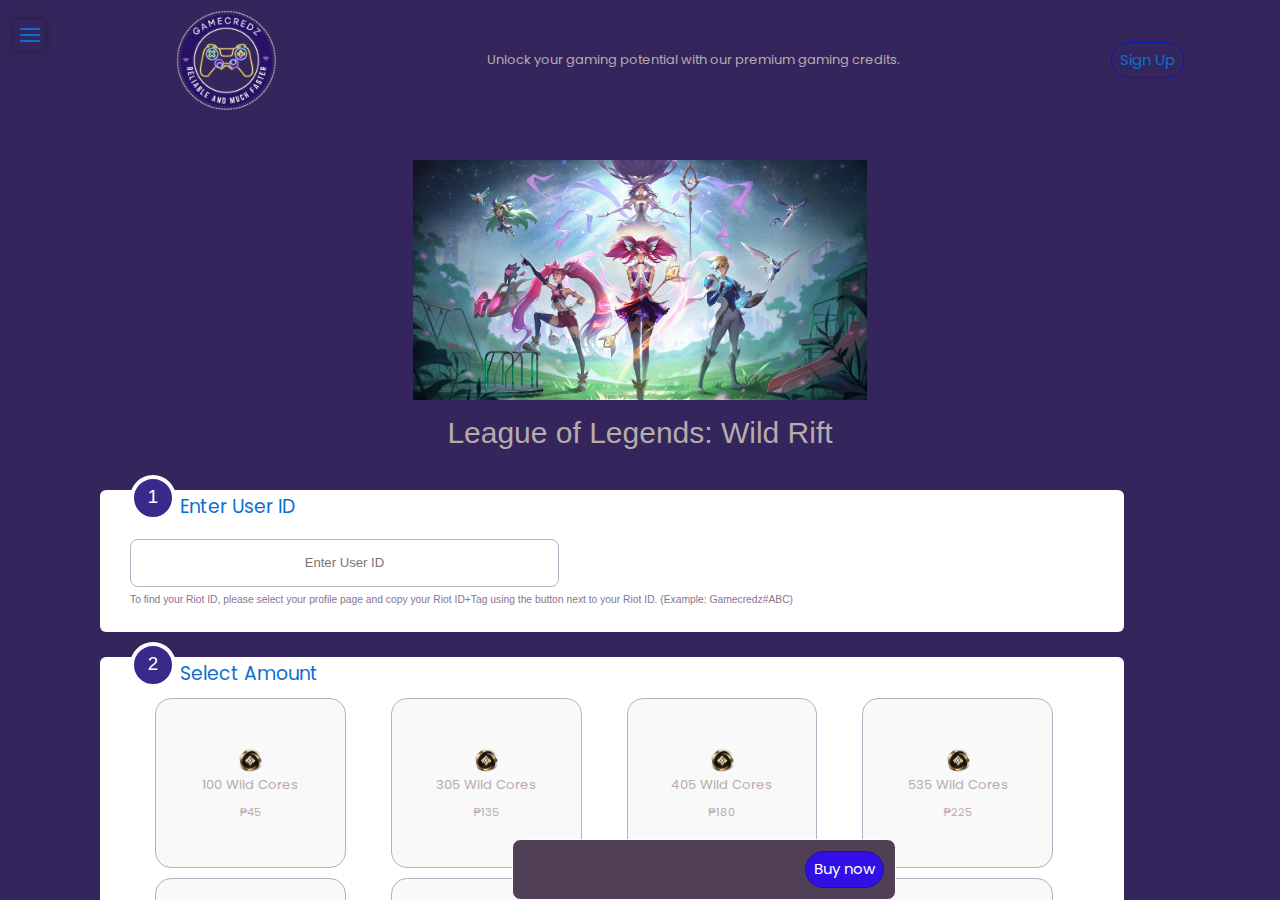
<file: WildRift.html>
<!DOCTYPE html>
<html lang="en-PH">
<head>
    <meta charset="UTF-8">
    <meta http-equiv="X-UA-Compatible" content="IE=edge">
    <meta name="viewport" content="width=device-width, initial-scale=1.0">
    <title>Top Up Wild Rift</title>
    <link rel="stylesheet" href="stle.css">
    <link rel="stylesheet" 
      ref="https://cdnjs.cloudflare.com/ajax/libs/font-awesome/6.4.0/css/all.min.css" 
      integrity="sha512-iecdLmaskl7CVkqkXNQ/ZH/XLlvWZOJyj7Yy7tcenmpD1ypASozpmT/E0iPtmFIB46ZmdtAc9eNBvH0H/ZpiBw==" 
      crossorigin="anonymous" referrerpolicy="no-referrer" />
    <link rel="stylesheet"
      href="https://cdnjs.cloudflare.com/ajax/libs/font-awesome/4.7.0/css/font-awesome.min.css">
    <link rel="stylesheet" href="https://www.w3schools.com/w3css/4/w3.css">
</head>
<body dir="ltr">
  <div class="container">
    <header>
        <div class="navbar">
        <a href="index.html"><img src="img/logo.png" class="logo"></a><p class="line">Unlock your gaming potential with our premium gaming credits.</p>
          <button onclick="document.getElementById('id01').style.display='block'" style="width:auto;" class="signup" type="button">Sign Up</button>
        </div>
      </header>

      <label class="bars">
        <input type="checkbox">
        <div class="toggle">
          <div class="top_line common"></div>
          <div class="middle_line common"></div>
          <div class="bottom_line common"></div>
        </div>

        <div class="menubar">
          <ul>
            <li><p>Sign up to GameCredz now!</p></li>
            <li><button onclick="document.getElementById('id01').style.display='block'" class="signup" type="button">Sign Up for Free</button></li>
            <li><button onclick="document.getElementById('id02').style.display='block'" style="width:auto;" class="signin_button" type="button">Sign in</button></li>  
          </ul>
      </div>
    </label>

    <div class="topup-content">
      <div class="topup-container">
            <section class="product-details">
              <div class="product-banner">
                <img src="img/wr banner.jpg" alt="">
              </div>
              <div class="product-description">
                <h2>League of Legends: Wild Rift</h2>
              </div>
            </section>
            <section class="topup-form">
              <form action="">
              <div class="bg-form">
                <h2  class="form-section__circle">
                  <span class="form-section__number">1</span>
                  <span class="form-section__name" required>Enter User ID</span>
                </h2>
                <div class="inputInfo">
                  <div class="userID">
                    <div class="userinput">
                      <div class="form-field-wrapper userid user-input-fields inline-element">
                        <span class="provider">
                          <div class="input-container">
                            <div>
                              <div class="input-block">
                                <label for="userId" class="form-label"></label>
                                <div class="input-holder userid form-input font-normal text-center">
                                  <input type="tel" placeholder="Enter User ID" id="userId" name="user_0" model autocomplete="off" class="userid form-input font-normal text-center"  required >
                                </div>
                              </div>
                            </div>
                          </div>
                        </span>
                      </div>
                      
                     <p class="instruction">To find your Riot ID, please select your profile page and copy your Riot ID+Tag using the button next to your Riot ID. (Example: Gamecredz#ABC)</p>
                    </div>
                  </div>
                </div>
              </div>
            </form>
            </section>

            <section class="topup-form">
              <h2 class="form-section__circle">
                <span class="form-section__number">2</span>
                <span class="form-section__name">Select Amount</span>
              </h2>

              <div class="amount-list">

                <div data-copy="price1"  class="amount-category">
                  <div onclick="changeColor(this)" class="form-section__denom-btn form-section__with-image">
                    <div class="price">
                      <div class="diamond-img">
                        <img src="img/wild cores.png" alt="" class="dia-img">
                      </div>
                      <div class="price-section">
                        <span >100 Wild Cores</span>
                      </div>
                      <p class="starting-price">
                        
                        <span class="starting-price-value" id="price1">₱45</span>
                      </p>
                    </div>
                  </div>
                </div>

                <div data-copy="price2" class="amount-category">
                  <div onclick="changeColor(this)" class="form-section__denom-btn form-section__with-image">
                    <div class="price">
                      <div class="diamond-img">
                        <img src="img/wild cores.png" alt="" class="dia-img">
                      </div>
                      <div class="price-section">
                        <span>305 Wild Cores</span>
                      </div>
                      <p class="starting-price">
                        
                        <span class="starting-price-value" id="price2">₱135</span>
                      </p>
                    </div>
                  </div>
                </div>

                <div data-copy="price3" class="amount-category">
                  <div onclick="changeColor(this)" class="form-section__denom-btn form-section__with-image">
                    <div class="price">
                      <div class="diamond-img">
                        <img src="img/wild cores.png" alt="" class="dia-img">
                      </div>
                      <div class="price-section">
                        <span>405 Wild Cores</span>
                      </div>
                      <p class="starting-price">
                        
                        <span class="starting-price-value" id="price3">₱180</span>
                      </p>
                    </div>
                  </div>
                </div>

                <div data-copy="price4"  class="amount-category">
                  <div onclick="changeColor(this)" class="form-section__denom-btn form-section__with-image">
                    <div class="price">
                      <div class="diamond-img">
                        <img src="img/wild cores.png" alt="" class="dia-img">
                      </div>
                      <div class="price-section">
                        <span>535 Wild Cores</span>
                      </div>
                      <p class="starting-price">
                        
                        <span class="starting-price-value" id="price4">₱225</span>
                      </p>
                    </div>
                  </div>
                </div>

                <div data-copy="price5" class="amount-category">
                  <div onclick="changeColor(this)" class="form-section__denom-btn form-section__with-image">
                    <div class="price">
                      <div class="diamond-img">
                        <img src="img/wild cores.png" alt="" class="dia-img">
                      </div>
                      <div class="price-section">
                        <span>635 Wild Cores</span>
                      </div>
                      <p class="starting-price">
                        
                        <span class="starting-price-value" id="price5">₱270</span>
                      </p>
                    </div>
                  </div>
                </div>

                <div data-copy="price6" class="amount-category">
                  <div onclick="changeColor(this)" class="form-section__denom-btn form-section__with-image">
                    <div class="price">
                      <div class="diamond-img">
                        <img src="img/wild cores.png" alt="" class="dia-img">
                      </div>
                      <div class="price-section">
                        <span>840 Wild Cores</span>
                      </div>
                      <p class="starting-price">
                        
                        <span class="starting-price-value" id="price6">₱360</span>
                      </p>
                    </div>
                  </div>
                </div>

                <div data-copy="price7" class="amount-category">
                  <div onclick="changeColor(this)" class="form-section__denom-btn form-section__with-image">
                    <div class="price">
                      <div class="diamond-img">
                        <img src="img/wild cores.png" alt="" class="dia-img">
                      </div>
                      <div class="price-section">
                        <span>1100 Wild Cores</span>
                      </div>
                      <p class="starting-price">
                        
                        <span class="starting-price-value" id="price7">₱450</span>
                      </p>
                    </div>
                  </div>
                </div>

                <div data-copy="price8" class="amount-category">
                  <div onclick="changeColor(this)" class="form-section__denom-btn form-section__with-image">
                    <div  class="price">
                      <div class="diamond-img">
                        <img src="img/wild cores.png" alt="" class="dia-img">
                      </div>
                      <div class="price-section">
                        <span>1405 Wild Cores</span>
                      </div>
                      <p class="starting-price">
                        
                        <span class="starting-price-value" id="price8">₱585</span>
                      </p>
                    </div>
                  </div>
                </div>

                <div data-copy="price9" class="amount-category">
                  <div onclick="changeColor(this)" class="form-section__denom-btn form-section__with-image">
                    <div class="price">
                      <div class="diamond-img">
                        <img src="img/wild cores.png" alt="" class="dia-img">
                      </div>
                      <div class="price-section">
                        <span>1725 Wild Cores</span>
                      </div>
                      <p class="starting-price">
                        
                        <span class="starting-price-value" id="price9">₱675</span>
                      </p>
                    </div>
                  </div>
                </div>

                <div data-copy="price10" class="amount-category">
                  <div onclick="changeColor(this)" class="form-section__denom-btn form-section__with-image">
                    <div  class="price">
                      <div class="diamond-img">
                        <img src="img/wild cores.png" alt="" class="dia-img">
                      </div>
                      <div class="price-section">
                        <span>2260 Wild Cores</span>
                      </div>
                      <p class="starting-price">
                        
                        <span class="starting-price-value" id="price10">₱900</span>
                      </p>
                    </div>
                  </div>
                </div>

             
                <div data-copy="price11" class="amount-category">
                  <div onclick="changeColor(this)" class="form-section__denom-btn form-section__with-image">
                    <div class="price">
                      <div class="diamond-img">
                        <img src="img/wild cores.png" alt="" class="dia-img">
                      </div>
                      <div class="price-section">
                        <span>3000 Wild Cores</span>
                      </div>
                      <p class="starting-price">
                        
                        <span class="starting-price-value " id="price11">₱1,125</span>
                      </p>
                    </div>
                  </div>
                </div>

                <div data-copy="price12" class="amount-category">
                  <div onclick="changeColor(this)" class="form-section__denom-btn form-section__with-image">
                    <div class="price">
                      <div class="diamond-img">
                        <img src="img/wild cores.png" alt="" class="dia-img">
                      </div>
                      <div class="price-section">
                        <span>3535 Wild Cores</span>
                      </div>
                      <p class="starting-price">
                        
                        <span class="starting-price-value " id="price12">₱1,350</span>
                      </p>
                    </div>
                  </div>
                </div>

              </div>
            </section>

            <section class="topup-form">
              <h2 class="form-section__circle">
                <span class="form-section__number">3</span>
                <span class="form-section__name">Payment</span>
              </h2>

              <ul  class="payment-section">
                <li onclick="changeBG(this)" data-copy="targetprice" class="payment-container">
                  <a class="payment-channel">
                    <div class="payment-logo">
                      <figure class="logo-wrapper">
                        <img src="img/GCash-Logo.png" alt="GCash" class="PM-logo">
                        <span class="targetprice" id="targetprice"></span>
                      </figure>
                    </div>
                  </a>
                </li>
                <li data-copy="targetprice2"  class="payment-container">
                  <a onclick="changeBG(this)" class="payment-channel">
                    <div class="payment-logo">
                      <figure class="logo-wrapper">
                        <img src="img/PayMaya_Logo.png" alt="GCash" class="PM-logo2">
                        <span class="targetprice2" id="targetprice2"></span>
                      </figure>
                    </div>
                  </a>
                </li>
              </ul>
            </section>
            
            <div class="buy">
              <div class="checkout">
                <span class="target-span"></span>
              </div>
              <button type="button" class="buyBtn  btn-default btn-single" id="buyButton" onclick="buyProduct()">Buy now</button>
            </div>
              
            <div id="popup" class="popup">
              <div class="popup-content">
                <h2>Successfully Purchased!</h2>
                <p>Thank you for your purchase.</p>
                <button onclick="closePopup()">Close</button>
              </div>
            </div>
        </div>
      </div>

    <script>
      document.addEventListener('DOMContentLoaded', function() {
      const clickableDivs = document.querySelectorAll('.amount-category');
      const pasteableSpan = document.querySelector('.targetprice');
      const pasteableSpan2 = document.querySelector('.targetprice2');
      const pasteableSpan3 = document.querySelector('.target-span')
      let activeSpanId = null;

      clickableDivs.forEach(function(div) {
        div.addEventListener('click', function() {
          const spanId = div.dataset.copy;
          const span = document.getElementById(spanId);

          const range = document.createRange();
          range.selectNode(span);
          window.getSelection().removeAllRanges();
          window.getSelection().addRange(range);
          document.execCommand('copy');
          window.getSelection().removeAllRanges();

          pasteableSpan.textContent = span.textContent;
          pasteableSpan2.textContent = span.textContent;
          pasteableSpan3.textContent = span.textContent;
          paymentElement.style.backgroundColor = '';
          activeSpanId = spanId;

          
        });
      });

    });
      
    
    var currentElement = null;

      function changeColor(element) {
        
        if (currentElement !== null) {
          // Reset the background color of the previously clicked element
          currentElement.style.backgroundColor = '';
        }
       
        // Change the background color of the clicked element
        element.style.backgroundColor = '#34255c';

        // Update the currentElement to the newly clicked element
        currentElement = element;
      }
  


    var paymentElement = null;
    const pasteSpan = document.querySelector('.target-span');
      function changeBG(element) {
        if (paymentElement !== null) {
          // Reset the background color of the previously clicked element
          paymentElement.style.backgroundColor = '';
        } 

        // Change the background color of the clicked element
        element.style.backgroundColor = '#34255c';

        // Update the paymentElement to the newly clicked element
        paymentElement = element;
      }
     

      function buyProduct() {
  // Add your logic here to process the purchase
  // For demonstration purposes, let's assume the purchase is successful

  // Show the popup
  var popup = document.getElementById("popup");
  popup.style.display = "block";
}

function closePopup() {
  // Hide the popup
  var popup = document.getElementById("popup");
  popup.style.display = "none";

  window.location.href = "index.html";
}
    </script>
</body>
</html>
</file>
<file: stle.css>
@import url('https://fonts.googleapis.com/css2?family=Poppins:wght@800&display=swap');
*{
  margin: 0;
  padding: 0;
  font-family: 'Poppins', sans-serif;
  box-sizing: border-box;
  color: #b8abab;
  width: auto;
}

.navbar a{
  z-index: 2;
}

.container{
  width: 100%;
  height: 100vh;
  background-color: #34255c;
  background-size: cover;
  background-position: center;
  position: relative;
  overflow: auto;
}

.logo{
  width: 100px;
  cursor: pointer;
  height: 100%;
  margin-left: 80px;
}

.line{
  position: relative;
  right: 200px;
}

.navbar{
  width: 85%;
  height: 10%;
  margin: auto;
  display: flex;
  align-items: center;
  justify-content:space-between;
  padding-top: 10px;
}


button{
  color: #0e6ecf;
  padding: 6px 8px;
  background: transparent;
  border: 1px solid #0c17b4;
  border-radius: 20px;
  outline: none;
  cursor: pointer;

}

.bars{
  position: absolute;
  top: 0;
  z-index: 1;
}

.menubar{
  width: 180px;
  height: 100vh;
  position: absolute;
  background-color: #14063b;
  transition: 0.5s ease;
  top: 0;
  transform: translateX(-180px);
}


button:hover{
  color: #8000ff;
  transition: 0.5s ease;
}

.menubar ul li button:hover{
  color: #8000ff;
  transition: 0.5s ease;
}

ul li{
  list-style: none;
}

.menubar ul li p{
  color: #0e6ecf;
  font-weight: 500;
  position: absolute;
  top: 80px;
  padding-left: 20px;
  font-size: 25px;
  display: block;
  text-transform: capitalize;
  text-decoration: none;
  transition: 0.2s ease-out;
}

.menubar ul li button{
  color: #0e6ecf;
  font-weight: 500;
  position: absolute;
  top: 200px;
  padding: 5px;
  display: block;
  text-transform: capitalize;
  text-decoration: none;
  transition: 0.2s ease-out;
}

.menubar ul li button.signin_button{
  position: absolute;
  top: 280px;
  margin-left: 40px ;
  font-size: 20px
}

.menubar ul li button.signup{
  position: absolute;
  top: 220px;
  margin-left: 25px ;
  font-size: 15px
}

.topbar{
  padding-top: 10px;
  padding-left: 10px;
}



.bars input{
  display: none;
  visibility: none;
  -webkit-appearance: none;
}

.toggle{
  position: absolute;
  height: 30px;
  width: 30px;
  top: 20px;
  left: 15px;
  z-index: 1;
  cursor: pointer;
  border-radius: 2px;
  background-color: #34255c;
  box-shadow: 0 0 10px rgba(0, 0, 0, 0.3);
}

div.common{
  position: absolute;
  height: 2px;
  width: 20px;
  background-color: #0e6ecf;
  border-radius: 50px;
  transition: 0.3s ease;
}

.toggle .top_line{
  top: 30%;
  left: 50%;
  transform: translate(-50%, -50%);
}

.toggle .middle_line{
  top: 50%;
  left: 50%;
  transform: translate(-50%, -50%);
}

.toggle .bottom_line{
  top: 70%;
  left: 50%;
  transform: translate(-50%, -50%);
}

input:checked ~ .toggle .top_line{
  left: 2px;
  top: 14px;
  width: 25px;
  transform: rotate(45deg);
}

input:checked ~ .toggle .middle_line{
  opacity: 0;
  transform: translateX(20px);
}

input:checked ~ .toggle .bottom_line{
  left: 2px;
  top: 14px;
  width: 25px;
  transform: rotate(-45deg);
}

input:checked ~ .menubar{
  transform: translateX(0);
}

input[type=text], input[type=password] {
  width: 100%;
  padding: 15px;
  margin: 5px 0 22px 0;
  display: inline-block;
  border: none;
  background: #f1f1f1;
}

/* Add a background color when the inputs get focus */
input[type=text]:focus, input[type=password]:focus {
  background-color: #ddd;
  outline: none;
}

.clearfix{
  padding-top: 15px;
}

button:hover {
  opacity:1;
}

/* Extra styles for the cancel button */
.cancelbtn, .signupbtn {
  padding: 14px 20px;
  background-color: #fff;
}

/* Float cancel and signup buttons and add an equal width */
.cancelbtn, .signupbtn {
  float: left;
  width: 50%;
}

.cancelbtn:hover{
  background-color: #291169;
}

.signupbtn:hover{
  background-color: #291169;
}

/* Add padding to container elements */
.signup_form {
  padding: 15px;
}

/* The Modal (background) */
.modal {
  display: none; /* Hidden by default */
  position: fixed; /* Stay in place */
  z-index: 1; /* Sit on top */
  left: 0;
  top: 0;
  width: 100%; /* Full width */
  height: 100%; /* Full height */
  overflow: auto; /* Enable scroll if needed */
  background-color: #291169;
  padding-top: 20px;
}

/* Modal Content/Box */
.modal-content {
  background-color: #fefefe;
  margin: 3% auto 15% auto; /* 5% from the top, 15% from the bottom and centered */
  border: 1px solid #888;
  width: 70%; /* Could be more or less, depending on screen size */
}

/* Style the horizontal ruler */
hr {
  border: 1px solid #f1f1f1;
  margin-bottom: 25px;
}
 
/* The Close Button (x) */
.close {
  position: absolute;
  right: 35px;
  top: 15px;
  font-size: 40px;
  font-weight: bold;
  color: #f1f1f1;
}

.close:hover,
.close:focus {
  color: #744ae7;
  cursor: pointer;
}

/* Clear floats */
.clearfix::after {
  content: "";
  clear: both;
  display: table;
}


.signin_form input[type=text], input[type=password] {
  width: 100%;
  padding: 12px 20px;
  margin: 8px 0;
  display: inline-block;
  border: 1px solid #ccc;
  box-sizing: border-box;
}

.signin_form button, .login {
  background-color: #291169;
  color: white;
  padding: 14px 20px;
  margin: 8px 0;
  border: none;
  cursor: pointer;
  width: 100%;
}

.bottomcont {
  padding: 16px;
}

.imgcontainer {
  text-align: center;
  margin: 24px 0 12px 0;
  position: relative;
}

.signin_form button:hover, .login:hover {
  opacity: 0.8;
}

/* Extra styles for the cancel button */
.cancel_signin {
  width: auto;
  padding: 10px 18px;
  background-color: #291169;
}

.cancel_signin:hover{
	opacity: 0.8;
    cursor: pointer;
}


.signin_form {
  padding: 16px;
}

span.psw {
  float: right;
  padding-top: 16px;
}

/* The Modal (background) */
.signin {
  display: none; /* Hidden by default */
  position: fixed; /* Stay in place */
  z-index: 1; /* Sit on top */
  left: 0;
  top: 0;
  width: 100%; /* Full width */
  height: 100%; /* Full height */
  overflow: auto; /* Enable scroll if needed */
  background-color: #291169;
  padding-top: 60px;
}

/* Modal Content/Box */
.signin-content {
  background-color: #fefefe;
  margin: 5% auto 15% auto; /* 5% from the top, 15% from the bottom and centered */
  border: 1px solid #888;
  width: 90%; /* Could be more or less, depending on screen size */
}

/* The Close Button (x) */
.close2 {
  position: absolute;
  right: 25px;
  top: 0;
  color: #000;
  font-size: 35px;
  font-weight: bold;
}

.close2:hover,
.close2:focus {
  color: #744ae7;
  cursor: pointer;
}

/* Add Zoom Animation */
.animate {
  -webkit-animation: animatezoom 0.6s;
  animation: animatezoom 0.6s
}

@-webkit-keyframes animatezoom {
  from {-webkit-transform: scale(0)} 
  to {-webkit-transform: scale(1)}
}
  
@keyframes animatezoom {
  from {transform: scale(0)} 
  to {transform: scale(1)}
}

.main-page{
  margin-bottom: 50px;
  margin-top: 100px;
}

.product-list-cont {
    margin-top: 32px;
    display: flex;
    flex-direction: column;
}

.product-list-section { 
    display: inline-flex;
    flex-direction: row;
    align-items: center;
}

.product-list-title[data-v-4be69cdc]{
  font-family: sans-serif!important;
  margin-left: 100px;
}

.product-list{
  display: flex;
  flex-flow: row wrap;
  margin: 8px;
}

.product-cont {
    display: inline-flex;
    justify-content: center;
    width: 25%;
    padding: 8px;
    text-align: center;
    overflow-wrap: break-word;
    word-break: break-word;
    display: none;
}

.product-link {
    border-radius: 8px;
    text-decoration: none;
    color: #ccc;
    background-color: #888;
    display: inline-flex;
    flex-direction: column;
    flex-wrap: wrap;
    cursor: pointer;
    position: relative;
    overflow: hidden;
    width: 70%;
}

.product-img{
  height: auto;
  object-fit:cover;
  width: 100%;
  border-top-left-radius: 8px;
  border-top-right-radius: 8px;
}

.product-clip {
    background-color: #888;
    width: 100%;
    height: 25px;
    margin-top: -23px;
    clip-path: polygon(0 23%,6% 72%,12% 47%,18% 70%,24% 51%,32% 80%,38% 47%,44% 80%,50% 49%,56% 70%,60% 86%,66% 42%,72% 65%,78% 38%,84% 64%,90% 17%,96% 20%,100% 1%,100% calc(100% + 1px),0 calc(100% + 1px));
}

.product-title{
    padding: 8px 8px 16px;
    max-width: 100%;
    direction: ltr;
}

#view-more:hover{
  color:#4410d3;
  background-color: #0e6ecf;
}

.btn-area {
	display: block;
	background: #7f2a4b;
	color: #fff;
	cursor: pointer;
	text-align: center;
	font-weight: 900;
	width: 180px;
	line-height: 50px;
	margin: 50px auto 0;
	border-radius: 50px;
}

#view-less {
	display: none;
}


.product-cont:nth-child(1), .product-cont:nth-child(2), .product-cont:nth-child(3), 
.product-cont:nth-child(4), .product-cont:nth-child(5), .product-cont:nth-child(6), 
.product-cont:nth-child(7), .product-cont:nth-child(8){
  display: inline-flex;
}

/* Change styles for span and cancel button on extra small screens */
@media screen and (max-width: 300px) {
  span.psw {
     display: block;
     float: none;
  }
  .cancel_signin {
     width: 100%;
  }
}

/* Change styles for cancel button and signup button on extra small screens */
@media screen and (max-width: 300px) {
  .navbar{
    width: 100%;
  }
  ul li{
    width: 100%;
  }
  .navbar{
    width: 100%;
  }
  .menubar p{
    font-size: 18px;
  }
 

}

@media screen and (max-width: 820px) {
  .line{
    display: none;
  }
}

@media screen and (max-width: 1400px){
  .line{
    font-size: 13px;
    position: static;
  }
}

@media screen and (max-width: 900px){
  .product-cont{
    width: 33.33%;
  }
}

@media screen and (max-width: 600px){
  .product-cont{
    width: 50%;
  }
}

@media screen and (max-width: 400px){
  .product-cont{
    width: 100%;
  }
}

@media screen and (max-width: 500px){
  .product-list-title{
    font-size: 20px;
    margin-right: 50px;
  }
}

@media screen and (max-width: 400px){
  .product-list-title{
    font-size: 13px;
    margin-right: 50px;
  }
}

@media screen and (max-width: 400px){
  .cancelbtn, .signupbtn{
    font-size: 10px;
  }
  .close{
    position: absolute;
    right: 20px;
    top: 15px;
  }
  .logo{
    height: 100%;
    width: 60px;
  }
  .signup{
    font-size: 13px;
    margin-right: 15px;
  }
  .btn-area{
    width: 140px;
    margin: 20px auto 0;
    line-height: 45px;
  }
}


.topup-content {
  margin-bottom: auto;
  padding-bottom: 40px;
  margin-top: 50px;
}

.product-banner, .product-description{
  display:flex;
  justify-content: center;
  align-items: center;
}

.product-banner img{
  height: 240px;
}

[dir=ltr] .form-section__circle {
  padding-left: 15px;
}

.form-section__circle {
  font-family: sans-serif;
  font-size: 1.25rem;
  margin: -30px 0 0;
  display: flex;
  justify-content: space-between;
}

.form-section__number{
  border: 4px solid #fff;
  color: #fff;
  background-color: #3a298b;
  border-radius: 50%;
  margin: 0;
  position: absolute;
  font-family: sans-serif;
  font-size: 1.25rem;
  line-height: 36px;
  width: 46px;
  height: 46px;
  text-align: center;
  -webkit-font-smoothing: subpixel-antialiased!important;
  -moz-osx-font-smoothing: grayscale!important;
}

[dir=ltr] .form-section__name {
  margin-left: 50px;
}

.form-section__name {
  margin-top: 18px;
  color: #0e6ecf;
  max-width: 220px;
}

.topup-form{
  background-color: #fff;
    border-radius: 6px;
    padding: 15px;
    margin: 25px 0;
    position: relative;
    width: 80%;
    margin-left: 100px;
}

.inputInfo {
  display: flex;
  flex-direction: column;
}

.userID{
  padding: 10px 15px;
}

.userinput{
  display: flex;
  flex-direction: row;
  flex-flow: wrap;
  align-content: center;
  max-width: 100%;
}

.user-input-fields{
  max-width: 46%;
}

[dir=ltr] .form-field-wrapper {
  padding-right: 5px;
}

.inline-element {
  width: 45%;
  display: inline-flex;
}

.form-field-wrapper {
  text-align: center;
}

.provider{
  width: 100%;
}

.input-block label{
  margin-bottom: 8px;
    display: block;
    font-family: sans-serif;
    font-size: .75rem;
    color: #eae8f7;
}

.input-block .text-center {
  text-align: center;
}
.input-block .font-normal {
  font-size: .875rem;
}
.input-block .input-holder {
  display: flex;
  border: 1px solid #b9aec5;
  border-radius: 8px;
  align-items: center;
  background: #fff;
  font-size: .875rem;
}

.input-block .input-holder input{
  width: 100%;
  padding: 0 10px;
  line-height: 46px;
  background: transparent;
  border-radius: inherit;
  border: none;
  font-size: inherit;
  outline: none;
  font-family: sans-serif;
  color: #280031;
}

.instruction{
  font-size: .6875rem;
  font-family: sans-serif;
  line-height: 15px;
  margin: 5px 0 0;
  color: #897493;
  word-break: break-word;
  overflow-wrap: break-word;
}

.left, .right{
  color: #280031;
}

.left {
  left: 10px;
}

.with-parenthesis{
  position: relative;
}

.form-field-parenthesis {
  position: absolute;
  top: 12px;
  font-size: 1.125rem;
}

.right{
  right: 10px;
}

.left:after {
  content: "(";
}

.right:after {
  content: ")";
}

.category{
  padding: 10px 0 0;
    margin: 0;
    list-style-type: none;
    display: flex;
    align-items: flex-start;
    flex-wrap: wrap;
}



[dir=ltr].denom-category__container{
  margin-right: 8px;
}

.denom-category__container{
  max-width: 112px;
  height: 148px;
  padding-bottom: 10px;
  text-align: center;
  cursor: pointer;
  list-style-type: none;
}

.category-wrapper{
  border: 1px solid #6242fc;
  background-color: #efe9ff;
}

.category-wrapper{
  border: 1px solid #b9aec5;
  background-color: #f9f9f9;
  border-radius: 16px;
  color: #513f55;
  padding: 10px;
  display: flex;
  flex-flow: column nowrap;
  align-items: center;
  justify-content: center;
  font-size: .875rem;
  font-family: sans-serif;
  height: 100%;
  min-width: 112px;
}

.category-img-container img {
  display: block;
  max-width: 100%;
}

.category-name-container {
  text-align: center;
  direction: ltr;
  margin: auto;
  overflow: hidden;
  max-width: 100%;
}

.amount-list{
  padding: 10px 0 0;
  margin: 0;
  list-style-type: none;
  display: flex;
  align-items: flex-start;
  flex-wrap: wrap;
  margin-left: 40px;
}

[dir=ltr].amount-category{
  padding-right: 8px;
}

.amount-category{
  width: 20%;
  position: relative;
  padding-bottom: 10px;
  direction: ltr;
  margin-right: 45px;
}

.form-section__with-image {
  height: 170px;
}

.form-section__denom-btn {
  border: 1px solid #b9aec5;
  background-color: #f9f9f9;
  border-radius: 16px;
  cursor: pointer;
  color: #513f55;
  display: flex;
  flex-direction: column;
  row-gap: 15px;
  align-items: center;
  justify-content: center;
  font-size: .875rem;
  font-family: sans-serif;
  overflow: hidden;
  padding: 8px;
  text-align: center;
  word-break: break-word;
  -webkit-font-smoothing: subpixel-antialiased!important;
  -moz-osx-font-smoothing: grayscale!important;
}


.dia-img{
  height: 30px;
  margin-top: 50px;
}

.price-section{
  padding: 0 12px;

}

.starting-price {
  margin: 8px 0 0 0;
  color: #0e6ecf;
}

.starting-price .starting-price-from{
  display: block;
  font-family: sans-serif;
  font-size: .492rem;
  margin-top: 20px;
}

.starting-price-value {
  font-size: .75rem;
}

.price{
  margin-bottom: 50px;
}

.topup-form ul{
  display: block;
    list-style-type: disc;
    margin-block-start: 1em;
    margin-block-end: 1em;
    margin-inline-start: 0px;
    margin-inline-end: 0px;
    padding-inline-start: 40px;

}

.topup-form ul li{
  display: list-item;
  text-align: -webkit-match-parent;
}

.form-section__denom-btn:active{
  border: 1px solid #6242fc;
  background-color: #efe9ff;
}

.payment-section{
  padding: 10px 0 0;
  margin: 0;
  list-style: none;
}

.payment-container{
  border: 1px solid #b9aec5;
  border-radius: 6px;
  margin: 10px 0;
  cursor: pointer;

}

.payment-channel{
  display: flex;
  align-items: center;
  flex-wrap: wrap;
  position: relative;
  overflow: hidden;
  min-height: 72px;
  justify-content: space-between;
}

.payment-logo{
  display: flex;
  width: 65%;
  justify-content: space-between;
  align-items: center;
}


figure {
  display: block;
  margin-block-start: 1em;
  margin-block-end: 1em;
  margin-inline-start: 40px;
  margin-inline-end: 40px;
}

[dir=ltr] .PM-logo{
  padding-right: 8px;
}

[dir=ltr] .PM-logo {
  padding-left: 18px;
}

.PM-logo, .PM-logo2{
  max-width: 95%;
  -o-object-fit: scale-down;
  object-fit: scale-down;
  max-height: 36px;
}


.btn-default {
  background-color: #320fe4;
  color: #fff;
}

.buy{
  border: 1px solid #fff;
  border-radius: .570rem;
  background-color: #513f55;
  width: 30%;
  display:flex;
  justify-content:space-between;
  text-align: center;
  position: sticky;
  bottom: 0;
  left: 40%;
  padding: .750rem;
}

.buy span{
  font-size: 1.2rem;
}

.logo-wrapper{
  display: flex;
  align-items: center;
  justify-content: space-between;
}


.logo-wrapper img,
.logo-wrapper span{
  display: inline;
}

.PM-logo{
  margin-right: 50rem;
}

.PM-logo2{
  margin-right: 49rem;
}

.targetprice, .targetprice2{
  font-size: .878rem;
  
}


.payment-form{
  display: none;
  position: fixed;
  top: 50%;
  left: 50%;
  transform: translate(-50%, -50%);
  background-color: white;
  padding: 20px;
  border: 1px solid #ccc;
  box-shadow: 0px 0px 5px rgba(0, 0, 0, 0.2);
  z-index: 9999;
}

.popup {
  display: none;
  position: fixed;
  top: 0;
  left: 0;
  width: 100%;
  height: 100%;
  background-color: rgba(0, 0, 0, 0.5);
  z-index: 999;
}

.popup-content {
  background-color: #fff;
  width: 300px;
  padding: 20px;
  position: absolute;
  top: 50%;
  left: 50%;
  transform: translate(-50%, -50%);
  text-align: center;
}

.popup-content button {
  margin-top: 10px;
}

.dropdown-input {
  position: relative;
  display: inline-block;
}

.dropdown-input input {
  padding-right: 25px; /* Make room for the button */
}

.dropdown-input .dropdown-button {
  position: absolute;
  top: 0;
  right: 0;
  width: 25px;
  height: 67%;
  background: #f5f5f5;
  border: none;
  outline: none;
  cursor: pointer;
}

.dropdown-input .dropdown-list {
  display: none;
  position: absolute;
  top: 100%;
  left: 0;
  z-index: 1;
  padding: 0;
  margin: 0;
  background: #fff;
  border: 1px solid #ccc;
  list-style: none;
}

.dropdown-list{
  cursor: pointer;
}

.dropdown-input:hover .dropdown-list {
  display: block;
}

@media screen and (max-width: 1300px){
  .PM-logo{
    margin-right: 30rem;
  }
  
  .PM-logo2{
    margin-right: 29rem;
  }
}

@media screen and (max-width: 855px){
  .PM-logo{
    margin-right: 20rem;
    
  }
  
  .PM-logo2{
    margin-right: 19rem;
  }
}

@media screen and (max-width: 600px){
  .PM-logo{
    margin-right: 10rem;
    
  }
  
  .PM-logo2{
    margin-right: 9rem;
  }
}

@media screen and (max-width: 400px){
  .PM-logo{
    margin-right: 2.7rem;
    
  }
  
  .PM-logo2{
    margin-right: 2rem;
  }

  .product-banner img{
    height: 100px;
    margin-left: 150px;
  }
}

@media screen and (max-width: 600px){
  .price-section{
    font-size: .552rem;
  }
  
  .starting-price{
    font-size: .552rem;
  }
}


@media screen and (max-width: 1200px){
  .amount-category{
    width: 25%;
  }
}


@media screen and (max-width: 750px){
  .amount-category{
    width: 33%;
  }
}

@media screen and (max-width: 500px){
  .amount-category{
    width: 100%;
  }
}


@media screen and (max-width: 600px){
  .topup-form{
    width: 100%;
  }
}

@media screen and (max-width: 600px){
  .buy{
    display: block;
  }
  .product-banner img{
  height: 200px;
  margin-left: 150px;
}
.product-description{
  margin-left: 150px;
}

}
</file>
